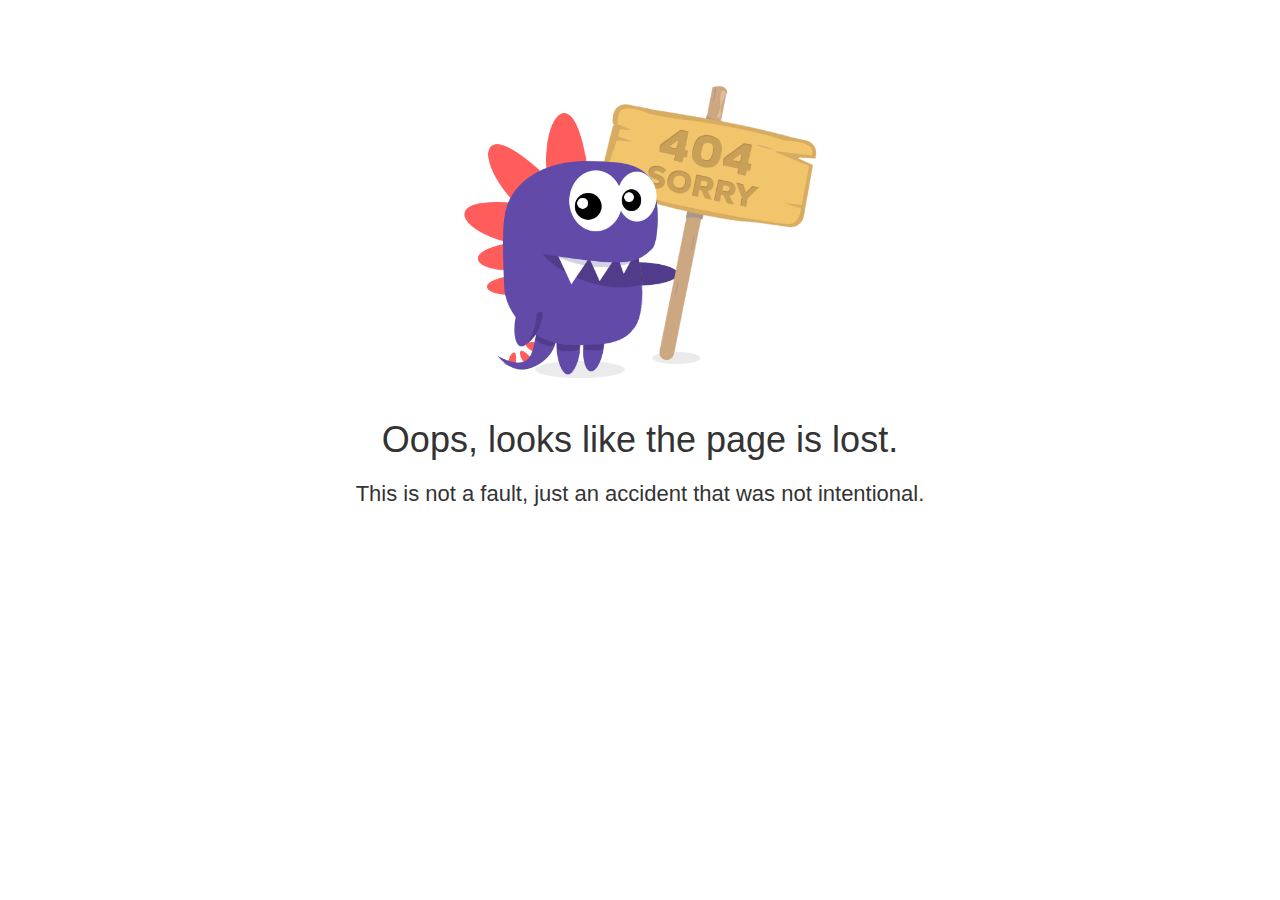
<file: pacco/bg__header--mob.html>
<!DOCTYPE html><html lang="en-us" prefix="content: http://purl.org/rss/1.0/modules/content/ dc: http://purl.org/dc/terms/ foaf: http://xmlns.com/foaf/0.1/ og: http://ogp.me/ns# rdfs: http://www.w3.org/2000/01/rdf-schema# sioc: http://rdfs.org/sioc/ns# sioct: http://rdfs.org/sioc/types# skos: http://www.w3.org/2004/02/skos/core# xsd: http://www.w3.org/2001/XMLSchema#"><head>
    <meta http-equiv="Content-Type" content="text/html; charset=UTF-8">
    <style type="text/css">
        @charset "UTF-8";
        [ng\:cloak],
        [ng-cloak],
        [data-ng-cloak],
        [x-ng-cloak],
        .ng-cloak,
        .x-ng-cloak,
        .ng-hide:not(.ng-hide-animate) {
            display: none !important;
        }

        ng\:form {
            display: block;
        }

        .ng-animate-shim {
            visibility: hidden;
        }

        .ng-anchor {
            position: absolute;
        }
    </style>
    <meta http-equiv="X-UA-Compatible" content="IE=edge">
    <meta name="viewport" content="width=device-width, initial-scale=1">
    <title>Oops, something lost</title>
    <meta name="description" content="Oops, looks like the page is lost. Start your website on the cheap.">
    <link media="all" rel="stylesheet" href="css/style_1.css">
    <link rel="stylesheet" href="css/bootstrap.min_1.css">
    <link href="https://fonts.googleapis.com/css?family=Open+Sans:300,300i,400,400i,600,600i,700,700i,800,800i" rel="stylesheet">

    <script>
        (function(i,s,o,g,r,a,m){i['GoogleAnalyticsObject']=r;i[r]=i[r]||function(){
                (i[r].q=i[r].q||[]).push(arguments)},i[r].l=1*new Date();a=s.createElement(o),
            m=s.getElementsByTagName(o)[0];a.async=1;a.src=g;m.parentNode.insertBefore(a,m)
        })(window,document,'script','https://www.google-analytics.com/analytics.js','ga');

        ga('create', 'UA-26575989-46', 'auto');
        ga('send', 'pageview');

    </script>
</head>

<body>

    <div class="error" id="error">
            <div class="container">
                <div class="content centered"><img style="width:500px;" src="images/something-lost.png">
                    <h1>Oops, looks like the page is lost.</h1>
                    <p style="font-size:22px;" class="sub-header text-block-narrow">This is not a fault, just an accident that was not intentional.</p>
                </div>
        </div>



</div></body></html>
</file>
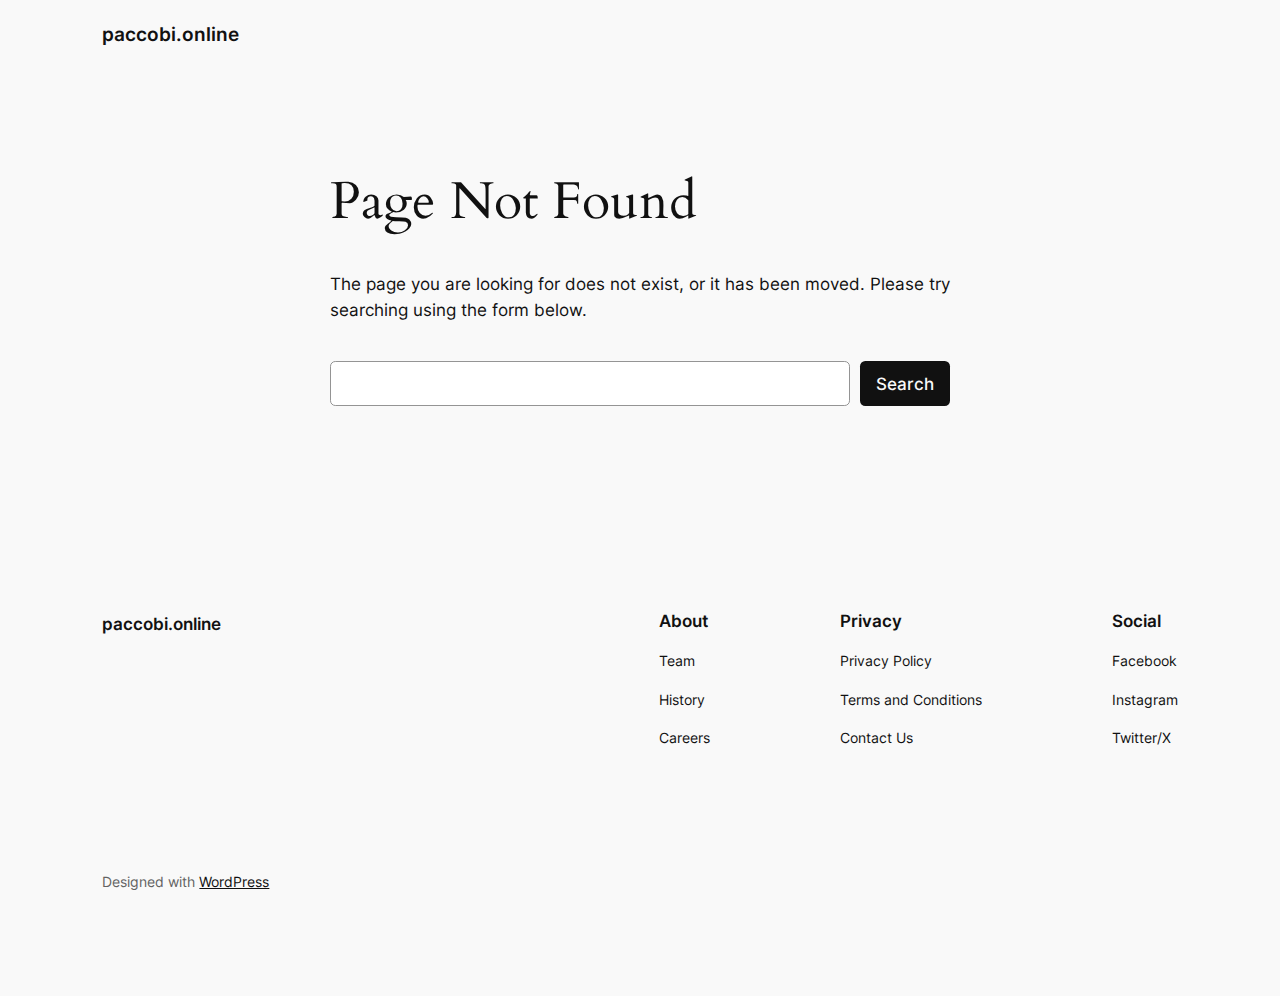
<file: pacco/bootstrap.bundle.min.html>
<!DOCTYPE html><html lang="en-US"><head>
	<meta charset="UTF-8">
	<meta name="viewport" content="width=device-width, initial-scale=1">
<meta name="robots" content="max-image-preview:large">
<title>Page not found – paccobi.online</title>
<link rel="alternate" type="application/rss+xml" title="paccobi.online » Feed" href="https://paccobi.online/feed/">
<link rel="alternate" type="application/rss+xml" title="paccobi.online » Comments Feed" href="https://paccobi.online/comments/feed/">
<script>
window._wpemojiSettings = {"baseUrl":"https:\/\/s.w.org\/images\/core\/emoji\/15.0.3\/72x72\/","ext":".png","svgUrl":"https:\/\/s.w.org\/images\/core\/emoji\/15.0.3\/svg\/","svgExt":".svg","source":{"concatemoji":"https:\/\/paccobi.online\/wp-includes\/js\/wp-emoji-release.min.js?ver=6.5.5"}};
/*! This file is auto-generated */
!function(i,n){var o,s,e;function c(e){try{var t={supportTests:e,timestamp:(new Date).valueOf()};sessionStorage.setItem(o,JSON.stringify(t))}catch(e){}}function p(e,t,n){e.clearRect(0,0,e.canvas.width,e.canvas.height),e.fillText(t,0,0);var t=new Uint32Array(e.getImageData(0,0,e.canvas.width,e.canvas.height).data),r=(e.clearRect(0,0,e.canvas.width,e.canvas.height),e.fillText(n,0,0),new Uint32Array(e.getImageData(0,0,e.canvas.width,e.canvas.height).data));return t.every(function(e,t){return e===r[t]})}function u(e,t,n){switch(t){case"flag":return n(e,"\ud83c\udff3\ufe0f\u200d\u26a7\ufe0f","\ud83c\udff3\ufe0f\u200b\u26a7\ufe0f")?!1:!n(e,"\ud83c\uddfa\ud83c\uddf3","\ud83c\uddfa\u200b\ud83c\uddf3")&&!n(e,"\ud83c\udff4\udb40\udc67\udb40\udc62\udb40\udc65\udb40\udc6e\udb40\udc67\udb40\udc7f","\ud83c\udff4\u200b\udb40\udc67\u200b\udb40\udc62\u200b\udb40\udc65\u200b\udb40\udc6e\u200b\udb40\udc67\u200b\udb40\udc7f");case"emoji":return!n(e,"\ud83d\udc26\u200d\u2b1b","\ud83d\udc26\u200b\u2b1b")}return!1}function f(e,t,n){var r="undefined"!=typeof WorkerGlobalScope&&self instanceof WorkerGlobalScope?new OffscreenCanvas(300,150):i.createElement("canvas"),a=r.getContext("2d",{willReadFrequently:!0}),o=(a.textBaseline="top",a.font="600 32px Arial",{});return e.forEach(function(e){o[e]=t(a,e,n)}),o}function t(e){var t=i.createElement("script");t.src=e,t.defer=!0,i.head.appendChild(t)}"undefined"!=typeof Promise&&(o="wpEmojiSettingsSupports",s=["flag","emoji"],n.supports={everything:!0,everythingExceptFlag:!0},e=new Promise(function(e){i.addEventListener("DOMContentLoaded",e,{once:!0})}),new Promise(function(t){var n=function(){try{var e=JSON.parse(sessionStorage.getItem(o));if("object"==typeof e&&"number"==typeof e.timestamp&&(new Date).valueOf()<e.timestamp+604800&&"object"==typeof e.supportTests)return e.supportTests}catch(e){}return null}();if(!n){if("undefined"!=typeof Worker&&"undefined"!=typeof OffscreenCanvas&&"undefined"!=typeof URL&&URL.createObjectURL&&"undefined"!=typeof Blob)try{var e="postMessage("+f.toString()+"("+[JSON.stringify(s),u.toString(),p.toString()].join(",")+"));",r=new Blob([e],{type:"text/javascript"}),a=new Worker(URL.createObjectURL(r),{name:"wpTestEmojiSupports"});return void(a.onmessage=function(e){c(n=e.data),a.terminate(),t(n)})}catch(e){}c(n=f(s,u,p))}t(n)}).then(function(e){for(var t in e)n.supports[t]=e[t],n.supports.everything=n.supports.everything&&n.supports[t],"flag"!==t&&(n.supports.everythingExceptFlag=n.supports.everythingExceptFlag&&n.supports[t]);n.supports.everythingExceptFlag=n.supports.everythingExceptFlag&&!n.supports.flag,n.DOMReady=!1,n.readyCallback=function(){n.DOMReady=!0}}).then(function(){return e}).then(function(){var e;n.supports.everything||(n.readyCallback(),(e=n.source||{}).concatemoji?t(e.concatemoji):e.wpemoji&&e.twemoji&&(t(e.twemoji),t(e.wpemoji)))}))}((window,document),window._wpemojiSettings);
</script>
<style id="wp-block-site-logo-inline-css">
.wp-block-site-logo{box-sizing:border-box;line-height:0}.wp-block-site-logo a{display:inline-block;line-height:0}.wp-block-site-logo.is-default-size img{height:auto;width:120px}.wp-block-site-logo img{height:auto;max-width:100%}.wp-block-site-logo a,.wp-block-site-logo img{border-radius:inherit}.wp-block-site-logo.aligncenter{margin-left:auto;margin-right:auto;text-align:center}.wp-block-site-logo.is-style-rounded{border-radius:9999px}
</style>
<style id="wp-block-site-title-inline-css">
.wp-block-site-title a{color:inherit}
</style>
<style id="wp-block-group-inline-css">
.wp-block-group{box-sizing:border-box}
</style>
<style id="wp-block-page-list-inline-css">
.wp-block-navigation .wp-block-page-list{align-items:var(--navigation-layout-align,initial);background-color:inherit;display:flex;flex-direction:var(--navigation-layout-direction,initial);flex-wrap:var(--navigation-layout-wrap,wrap);justify-content:var(--navigation-layout-justify,initial)}.wp-block-navigation .wp-block-navigation-item{background-color:inherit}
</style>
<link rel="stylesheet" id="wp-block-navigation-css" href="css/style.min.css" media="all">
<style id="wp-block-heading-inline-css">
h1.has-background,h2.has-background,h3.has-background,h4.has-background,h5.has-background,h6.has-background{padding:1.25em 2.375em}h1.has-text-align-left[style*=writing-mode]:where([style*=vertical-lr]),h1.has-text-align-right[style*=writing-mode]:where([style*=vertical-rl]),h2.has-text-align-left[style*=writing-mode]:where([style*=vertical-lr]),h2.has-text-align-right[style*=writing-mode]:where([style*=vertical-rl]),h3.has-text-align-left[style*=writing-mode]:where([style*=vertical-lr]),h3.has-text-align-right[style*=writing-mode]:where([style*=vertical-rl]),h4.has-text-align-left[style*=writing-mode]:where([style*=vertical-lr]),h4.has-text-align-right[style*=writing-mode]:where([style*=vertical-rl]),h5.has-text-align-left[style*=writing-mode]:where([style*=vertical-lr]),h5.has-text-align-right[style*=writing-mode]:where([style*=vertical-rl]),h6.has-text-align-left[style*=writing-mode]:where([style*=vertical-lr]),h6.has-text-align-right[style*=writing-mode]:where([style*=vertical-rl]){rotate:180deg}

				.is-style-asterisk:before {
					content: '';
					width: 1.5rem;
					height: 3rem;
					background: var(--wp--preset--color--contrast-2, currentColor);
					clip-path: path('M11.93.684v8.039l5.633-5.633 1.216 1.23-5.66 5.66h8.04v1.737H13.2l5.701 5.701-1.23 1.23-5.742-5.742V21h-1.737v-8.094l-5.77 5.77-1.23-1.217 5.743-5.742H.842V9.98h8.162l-5.701-5.7 1.23-1.231 5.66 5.66V.684h1.737Z');
					display: block;
				}

				/* Hide the asterisk if the heading has no content, to avoid using empty headings to display the asterisk only, which is an A11Y issue */
				.is-style-asterisk:empty:before {
					content: none;
				}

				.is-style-asterisk:-moz-only-whitespace:before {
					content: none;
				}

				.is-style-asterisk.has-text-align-center:before {
					margin: 0 auto;
				}

				.is-style-asterisk.has-text-align-right:before {
					margin-left: auto;
				}

				.rtl .is-style-asterisk.has-text-align-left:before {
					margin-right: auto;
				}
</style>
<style id="wp-block-paragraph-inline-css">
.is-small-text{font-size:.875em}.is-regular-text{font-size:1em}.is-large-text{font-size:2.25em}.is-larger-text{font-size:3em}.has-drop-cap:not(:focus):first-letter{float:left;font-size:8.4em;font-style:normal;font-weight:100;line-height:.68;margin:.05em .1em 0 0;text-transform:uppercase}body.rtl .has-drop-cap:not(:focus):first-letter{float:none;margin-left:.1em}p.has-drop-cap.has-background{overflow:hidden}p.has-background{padding:1.25em 2.375em}:where(p.has-text-color:not(.has-link-color)) a{color:inherit}p.has-text-align-left[style*="writing-mode:vertical-lr"],p.has-text-align-right[style*="writing-mode:vertical-rl"]{rotate:180deg}
</style>
<style id="wp-block-search-inline-css">
.wp-block-search__button{margin-left:10px;word-break:normal}.wp-block-search__button.has-icon{line-height:0}.wp-block-search__button svg{height:1.25em;min-height:24px;min-width:24px;width:1.25em;fill:currentColor;vertical-align:text-bottom}:where(.wp-block-search__button){border:1px solid #ccc;padding:6px 10px}.wp-block-search__inside-wrapper{display:flex;flex:auto;flex-wrap:nowrap;max-width:100%}.wp-block-search__label{width:100%}.wp-block-search__input{-webkit-appearance:initial;appearance:none;border:1px solid #949494;flex-grow:1;margin-left:0;margin-right:0;min-width:3rem;padding:8px;text-decoration:unset!important}.wp-block-search.wp-block-search__button-only .wp-block-search__button{flex-shrink:0;margin-left:0;max-width:100%}.wp-block-search.wp-block-search__button-only .wp-block-search__button[aria-expanded=true]{max-width:calc(100% - 100px)}.wp-block-search.wp-block-search__button-only .wp-block-search__inside-wrapper{min-width:0!important;transition-property:width}.wp-block-search.wp-block-search__button-only .wp-block-search__input{flex-basis:100%;transition-duration:.3s}.wp-block-search.wp-block-search__button-only.wp-block-search__searchfield-hidden,.wp-block-search.wp-block-search__button-only.wp-block-search__searchfield-hidden .wp-block-search__inside-wrapper{overflow:hidden}.wp-block-search.wp-block-search__button-only.wp-block-search__searchfield-hidden .wp-block-search__input{border-left-width:0!important;border-right-width:0!important;flex-basis:0;flex-grow:0;margin:0;min-width:0!important;padding-left:0!important;padding-right:0!important;width:0!important}:where(.wp-block-search__button-inside .wp-block-search__inside-wrapper){border:1px solid #949494;box-sizing:border-box;padding:4px}:where(.wp-block-search__button-inside .wp-block-search__inside-wrapper) .wp-block-search__input{border:none;border-radius:0;padding:0 4px}:where(.wp-block-search__button-inside .wp-block-search__inside-wrapper) .wp-block-search__input:focus{outline:none}:where(.wp-block-search__button-inside .wp-block-search__inside-wrapper) :where(.wp-block-search__button){padding:4px 8px}.wp-block-search.aligncenter .wp-block-search__inside-wrapper{margin:auto}.wp-block[data-align=right] .wp-block-search.wp-block-search__button-only .wp-block-search__inside-wrapper{float:right}
</style>
<style id="wp-block-navigation-link-inline-css">
.wp-block-navigation .wp-block-navigation-item__label{overflow-wrap:break-word}.wp-block-navigation .wp-block-navigation-item__description{display:none}.link-ui-tools{border-top:1px solid #f0f0f0;padding:8px}.link-ui-block-inserter{padding-top:8px}.link-ui-block-inserter__back{margin-left:8px;text-transform:uppercase}.components-popover-pointer-events-trap{background-color:initial;cursor:pointer;inset:0;position:fixed;z-index:1000000}

				.is-style-arrow-link .wp-block-navigation-item__label:after {
					content: "\2197";
					padding-inline-start: 0.25rem;
					vertical-align: middle;
					text-decoration: none;
					display: inline-block;
				}
</style>
<style id="wp-block-columns-inline-css">
.wp-block-columns{align-items:normal!important;box-sizing:border-box;display:flex;flex-wrap:wrap!important}@media (min-width:782px){.wp-block-columns{flex-wrap:nowrap!important}}.wp-block-columns.are-vertically-aligned-top{align-items:flex-start}.wp-block-columns.are-vertically-aligned-center{align-items:center}.wp-block-columns.are-vertically-aligned-bottom{align-items:flex-end}@media (max-width:781px){.wp-block-columns:not(.is-not-stacked-on-mobile)>.wp-block-column{flex-basis:100%!important}}@media (min-width:782px){.wp-block-columns:not(.is-not-stacked-on-mobile)>.wp-block-column{flex-basis:0;flex-grow:1}.wp-block-columns:not(.is-not-stacked-on-mobile)>.wp-block-column[style*=flex-basis]{flex-grow:0}}.wp-block-columns.is-not-stacked-on-mobile{flex-wrap:nowrap!important}.wp-block-columns.is-not-stacked-on-mobile>.wp-block-column{flex-basis:0;flex-grow:1}.wp-block-columns.is-not-stacked-on-mobile>.wp-block-column[style*=flex-basis]{flex-grow:0}:where(.wp-block-columns){margin-bottom:1.75em}:where(.wp-block-columns.has-background){padding:1.25em 2.375em}.wp-block-column{flex-grow:1;min-width:0;overflow-wrap:break-word;word-break:break-word}.wp-block-column.is-vertically-aligned-top{align-self:flex-start}.wp-block-column.is-vertically-aligned-center{align-self:center}.wp-block-column.is-vertically-aligned-bottom{align-self:flex-end}.wp-block-column.is-vertically-aligned-stretch{align-self:stretch}.wp-block-column.is-vertically-aligned-bottom,.wp-block-column.is-vertically-aligned-center,.wp-block-column.is-vertically-aligned-top{width:100%}
</style>
<style id="wp-emoji-styles-inline-css">

	img.wp-smiley, img.emoji {
		display: inline !important;
		border: none !important;
		box-shadow: none !important;
		height: 1em !important;
		width: 1em !important;
		margin: 0 0.07em !important;
		vertical-align: -0.1em !important;
		background: none !important;
		padding: 0 !important;
	}
</style>
<style id="wp-block-library-inline-css">
:root{--wp-admin-theme-color:#007cba;--wp-admin-theme-color--rgb:0,124,186;--wp-admin-theme-color-darker-10:#006ba1;--wp-admin-theme-color-darker-10--rgb:0,107,161;--wp-admin-theme-color-darker-20:#005a87;--wp-admin-theme-color-darker-20--rgb:0,90,135;--wp-admin-border-width-focus:2px;--wp-block-synced-color:#7a00df;--wp-block-synced-color--rgb:122,0,223;--wp-bound-block-color:#9747ff}@media (min-resolution:192dpi){:root{--wp-admin-border-width-focus:1.5px}}.wp-element-button{cursor:pointer}:root{--wp--preset--font-size--normal:16px;--wp--preset--font-size--huge:42px}:root .has-very-light-gray-background-color{background-color:#eee}:root .has-very-dark-gray-background-color{background-color:#313131}:root .has-very-light-gray-color{color:#eee}:root .has-very-dark-gray-color{color:#313131}:root .has-vivid-green-cyan-to-vivid-cyan-blue-gradient-background{background:linear-gradient(135deg,#00d084,#0693e3)}:root .has-purple-crush-gradient-background{background:linear-gradient(135deg,#34e2e4,#4721fb 50%,#ab1dfe)}:root .has-hazy-dawn-gradient-background{background:linear-gradient(135deg,#faaca8,#dad0ec)}:root .has-subdued-olive-gradient-background{background:linear-gradient(135deg,#fafae1,#67a671)}:root .has-atomic-cream-gradient-background{background:linear-gradient(135deg,#fdd79a,#004a59)}:root .has-nightshade-gradient-background{background:linear-gradient(135deg,#330968,#31cdcf)}:root .has-midnight-gradient-background{background:linear-gradient(135deg,#020381,#2874fc)}.has-regular-font-size{font-size:1em}.has-larger-font-size{font-size:2.625em}.has-normal-font-size{font-size:var(--wp--preset--font-size--normal)}.has-huge-font-size{font-size:var(--wp--preset--font-size--huge)}.has-text-align-center{text-align:center}.has-text-align-left{text-align:left}.has-text-align-right{text-align:right}#end-resizable-editor-section{display:none}.aligncenter{clear:both}.items-justified-left{justify-content:flex-start}.items-justified-center{justify-content:center}.items-justified-right{justify-content:flex-end}.items-justified-space-between{justify-content:space-between}.screen-reader-text{border:0;clip:rect(1px,1px,1px,1px);-webkit-clip-path:inset(50%);clip-path:inset(50%);height:1px;margin:-1px;overflow:hidden;padding:0;position:absolute;width:1px;word-wrap:normal!important}.screen-reader-text:focus{background-color:#ddd;clip:auto!important;-webkit-clip-path:none;clip-path:none;color:#444;display:block;font-size:1em;height:auto;left:5px;line-height:normal;padding:15px 23px 14px;text-decoration:none;top:5px;width:auto;z-index:100000}html :where(.has-border-color){border-style:solid}html :where([style*=border-top-color]){border-top-style:solid}html :where([style*=border-right-color]){border-right-style:solid}html :where([style*=border-bottom-color]){border-bottom-style:solid}html :where([style*=border-left-color]){border-left-style:solid}html :where([style*=border-width]){border-style:solid}html :where([style*=border-top-width]){border-top-style:solid}html :where([style*=border-right-width]){border-right-style:solid}html :where([style*=border-bottom-width]){border-bottom-style:solid}html :where([style*=border-left-width]){border-left-style:solid}html :where(img[class*=wp-image-]){height:auto;max-width:100%}:where(figure){margin:0 0 1em}html :where(.is-position-sticky){--wp-admin--admin-bar--position-offset:var(--wp-admin--admin-bar--height,0px)}@media screen and (max-width:600px){html :where(.is-position-sticky){--wp-admin--admin-bar--position-offset:0px}}
</style>
<style id="global-styles-inline-css">
body{--wp--preset--color--black: #000000;--wp--preset--color--cyan-bluish-gray: #abb8c3;--wp--preset--color--white: #ffffff;--wp--preset--color--pale-pink: #f78da7;--wp--preset--color--vivid-red: #cf2e2e;--wp--preset--color--luminous-vivid-orange: #ff6900;--wp--preset--color--luminous-vivid-amber: #fcb900;--wp--preset--color--light-green-cyan: #7bdcb5;--wp--preset--color--vivid-green-cyan: #00d084;--wp--preset--color--pale-cyan-blue: #8ed1fc;--wp--preset--color--vivid-cyan-blue: #0693e3;--wp--preset--color--vivid-purple: #9b51e0;--wp--preset--color--base: #f9f9f9;--wp--preset--color--base-2: #ffffff;--wp--preset--color--contrast: #111111;--wp--preset--color--contrast-2: #636363;--wp--preset--color--contrast-3: #A4A4A4;--wp--preset--color--accent: #cfcabe;--wp--preset--color--accent-2: #c2a990;--wp--preset--color--accent-3: #d8613c;--wp--preset--color--accent-4: #b1c5a4;--wp--preset--color--accent-5: #b5bdbc;--wp--preset--gradient--vivid-cyan-blue-to-vivid-purple: linear-gradient(135deg,rgba(6,147,227,1) 0%,rgb(155,81,224) 100%);--wp--preset--gradient--light-green-cyan-to-vivid-green-cyan: linear-gradient(135deg,rgb(122,220,180) 0%,rgb(0,208,130) 100%);--wp--preset--gradient--luminous-vivid-amber-to-luminous-vivid-orange: linear-gradient(135deg,rgba(252,185,0,1) 0%,rgba(255,105,0,1) 100%);--wp--preset--gradient--luminous-vivid-orange-to-vivid-red: linear-gradient(135deg,rgba(255,105,0,1) 0%,rgb(207,46,46) 100%);--wp--preset--gradient--very-light-gray-to-cyan-bluish-gray: linear-gradient(135deg,rgb(238,238,238) 0%,rgb(169,184,195) 100%);--wp--preset--gradient--cool-to-warm-spectrum: linear-gradient(135deg,rgb(74,234,220) 0%,rgb(151,120,209) 20%,rgb(207,42,186) 40%,rgb(238,44,130) 60%,rgb(251,105,98) 80%,rgb(254,248,76) 100%);--wp--preset--gradient--blush-light-purple: linear-gradient(135deg,rgb(255,206,236) 0%,rgb(152,150,240) 100%);--wp--preset--gradient--blush-bordeaux: linear-gradient(135deg,rgb(254,205,165) 0%,rgb(254,45,45) 50%,rgb(107,0,62) 100%);--wp--preset--gradient--luminous-dusk: linear-gradient(135deg,rgb(255,203,112) 0%,rgb(199,81,192) 50%,rgb(65,88,208) 100%);--wp--preset--gradient--pale-ocean: linear-gradient(135deg,rgb(255,245,203) 0%,rgb(182,227,212) 50%,rgb(51,167,181) 100%);--wp--preset--gradient--electric-grass: linear-gradient(135deg,rgb(202,248,128) 0%,rgb(113,206,126) 100%);--wp--preset--gradient--midnight: linear-gradient(135deg,rgb(2,3,129) 0%,rgb(40,116,252) 100%);--wp--preset--gradient--gradient-1: linear-gradient(to bottom, #cfcabe 0%, #F9F9F9 100%);--wp--preset--gradient--gradient-2: linear-gradient(to bottom, #C2A990 0%, #F9F9F9 100%);--wp--preset--gradient--gradient-3: linear-gradient(to bottom, #D8613C 0%, #F9F9F9 100%);--wp--preset--gradient--gradient-4: linear-gradient(to bottom, #B1C5A4 0%, #F9F9F9 100%);--wp--preset--gradient--gradient-5: linear-gradient(to bottom, #B5BDBC 0%, #F9F9F9 100%);--wp--preset--gradient--gradient-6: linear-gradient(to bottom, #A4A4A4 0%, #F9F9F9 100%);--wp--preset--gradient--gradient-7: linear-gradient(to bottom, #cfcabe 50%, #F9F9F9 50%);--wp--preset--gradient--gradient-8: linear-gradient(to bottom, #C2A990 50%, #F9F9F9 50%);--wp--preset--gradient--gradient-9: linear-gradient(to bottom, #D8613C 50%, #F9F9F9 50%);--wp--preset--gradient--gradient-10: linear-gradient(to bottom, #B1C5A4 50%, #F9F9F9 50%);--wp--preset--gradient--gradient-11: linear-gradient(to bottom, #B5BDBC 50%, #F9F9F9 50%);--wp--preset--gradient--gradient-12: linear-gradient(to bottom, #A4A4A4 50%, #F9F9F9 50%);--wp--preset--font-size--small: 0.9rem;--wp--preset--font-size--medium: 1.05rem;--wp--preset--font-size--large: clamp(1.39rem, 1.39rem + ((1vw - 0.2rem) * 0.767), 1.85rem);--wp--preset--font-size--x-large: clamp(1.85rem, 1.85rem + ((1vw - 0.2rem) * 1.083), 2.5rem);--wp--preset--font-size--xx-large: clamp(2.5rem, 2.5rem + ((1vw - 0.2rem) * 1.283), 3.27rem);--wp--preset--font-family--body: "Inter", sans-serif;--wp--preset--font-family--heading: Cardo;--wp--preset--font-family--system-sans-serif: -apple-system, BlinkMacSystemFont, avenir next, avenir, segoe ui, helvetica neue, helvetica, Cantarell, Ubuntu, roboto, noto, arial, sans-serif;--wp--preset--font-family--system-serif: Iowan Old Style, Apple Garamond, Baskerville, Times New Roman, Droid Serif, Times, Source Serif Pro, serif, Apple Color Emoji, Segoe UI Emoji, Segoe UI Symbol;--wp--preset--spacing--10: 1rem;--wp--preset--spacing--20: min(1.5rem, 2vw);--wp--preset--spacing--30: min(2.5rem, 3vw);--wp--preset--spacing--40: min(4rem, 5vw);--wp--preset--spacing--50: min(6.5rem, 8vw);--wp--preset--spacing--60: min(10.5rem, 13vw);--wp--preset--shadow--natural: 6px 6px 9px rgba(0, 0, 0, 0.2);--wp--preset--shadow--deep: 12px 12px 50px rgba(0, 0, 0, 0.4);--wp--preset--shadow--sharp: 6px 6px 0px rgba(0, 0, 0, 0.2);--wp--preset--shadow--outlined: 6px 6px 0px -3px rgba(255, 255, 255, 1), 6px 6px rgba(0, 0, 0, 1);--wp--preset--shadow--crisp: 6px 6px 0px rgba(0, 0, 0, 1);}body { margin: 0;--wp--style--global--content-size: 620px;--wp--style--global--wide-size: 1280px; }.wp-site-blocks { padding-top: var(--wp--style--root--padding-top); padding-bottom: var(--wp--style--root--padding-bottom); }.has-global-padding { padding-right: var(--wp--style--root--padding-right); padding-left: var(--wp--style--root--padding-left); }.has-global-padding :where(.has-global-padding:not(.wp-block-block)) { padding-right: 0; padding-left: 0; }.has-global-padding > .alignfull { margin-right: calc(var(--wp--style--root--padding-right) * -1); margin-left: calc(var(--wp--style--root--padding-left) * -1); }.has-global-padding :where(.has-global-padding:not(.wp-block-block)) > .alignfull { margin-right: 0; margin-left: 0; }.has-global-padding > .alignfull:where(:not(.has-global-padding):not(.is-layout-flex):not(.is-layout-grid)) > :where([class*="wp-block-"]:not(.alignfull):not([class*="__"]),p,h1,h2,h3,h4,h5,h6,ul,ol) { padding-right: var(--wp--style--root--padding-right); padding-left: var(--wp--style--root--padding-left); }.has-global-padding :where(.has-global-padding) > .alignfull:where(:not(.has-global-padding)) > :where([class*="wp-block-"]:not(.alignfull):not([class*="__"]),p,h1,h2,h3,h4,h5,h6,ul,ol) { padding-right: 0; padding-left: 0; }.wp-site-blocks > .alignleft { float: left; margin-right: 2em; }.wp-site-blocks > .alignright { float: right; margin-left: 2em; }.wp-site-blocks > .aligncenter { justify-content: center; margin-left: auto; margin-right: auto; }:where(.wp-site-blocks) > * { margin-block-start: 1.2rem; margin-block-end: 0; }:where(.wp-site-blocks) > :first-child:first-child { margin-block-start: 0; }:where(.wp-site-blocks) > :last-child:last-child { margin-block-end: 0; }body { --wp--style--block-gap: 1.2rem; }:where(body .is-layout-flow)  > :first-child:first-child{margin-block-start: 0;}:where(body .is-layout-flow)  > :last-child:last-child{margin-block-end: 0;}:where(body .is-layout-flow)  > *{margin-block-start: 1.2rem;margin-block-end: 0;}:where(body .is-layout-constrained)  > :first-child:first-child{margin-block-start: 0;}:where(body .is-layout-constrained)  > :last-child:last-child{margin-block-end: 0;}:where(body .is-layout-constrained)  > *{margin-block-start: 1.2rem;margin-block-end: 0;}:where(body .is-layout-flex) {gap: 1.2rem;}:where(body .is-layout-grid) {gap: 1.2rem;}body .is-layout-flow > .alignleft{float: left;margin-inline-start: 0;margin-inline-end: 2em;}body .is-layout-flow > .alignright{float: right;margin-inline-start: 2em;margin-inline-end: 0;}body .is-layout-flow > .aligncenter{margin-left: auto !important;margin-right: auto !important;}body .is-layout-constrained > .alignleft{float: left;margin-inline-start: 0;margin-inline-end: 2em;}body .is-layout-constrained > .alignright{float: right;margin-inline-start: 2em;margin-inline-end: 0;}body .is-layout-constrained > .aligncenter{margin-left: auto !important;margin-right: auto !important;}body .is-layout-constrained > :where(:not(.alignleft):not(.alignright):not(.alignfull)){max-width: var(--wp--style--global--content-size);margin-left: auto !important;margin-right: auto !important;}body .is-layout-constrained > .alignwide{max-width: var(--wp--style--global--wide-size);}body .is-layout-flex{display: flex;}body .is-layout-flex{flex-wrap: wrap;align-items: center;}body .is-layout-flex > *{margin: 0;}body .is-layout-grid{display: grid;}body .is-layout-grid > *{margin: 0;}body{background-color: var(--wp--preset--color--base);color: var(--wp--preset--color--contrast);font-family: var(--wp--preset--font-family--body);font-size: var(--wp--preset--font-size--medium);font-style: normal;font-weight: 400;line-height: 1.55;--wp--style--root--padding-top: 0px;--wp--style--root--padding-right: var(--wp--preset--spacing--50);--wp--style--root--padding-bottom: 0px;--wp--style--root--padding-left: var(--wp--preset--spacing--50);}a:where(:not(.wp-element-button)){color: var(--wp--preset--color--contrast);text-decoration: underline;}a:where(:not(.wp-element-button)):hover{text-decoration: none;}h1, h2, h3, h4, h5, h6{color: var(--wp--preset--color--contrast);font-family: var(--wp--preset--font-family--heading);font-weight: 400;line-height: 1.2;}h1{font-size: var(--wp--preset--font-size--xx-large);line-height: 1.15;}h2{font-size: var(--wp--preset--font-size--x-large);}h3{font-size: var(--wp--preset--font-size--large);}h4{font-size: clamp(1.1rem, 1.1rem + ((1vw - 0.2rem) * 0.767), 1.5rem);}h5{font-size: var(--wp--preset--font-size--medium);}h6{font-size: var(--wp--preset--font-size--small);}.wp-element-button, .wp-block-button__link{background-color: var(--wp--preset--color--contrast);border-radius: .33rem;border-color: var(--wp--preset--color--contrast);border-width: 0;color: var(--wp--preset--color--base);font-family: inherit;font-size: var(--wp--preset--font-size--small);font-style: normal;font-weight: 500;line-height: inherit;padding-top: 0.6rem;padding-right: 1rem;padding-bottom: 0.6rem;padding-left: 1rem;text-decoration: none;}.wp-element-button:hover, .wp-block-button__link:hover{background-color: var(--wp--preset--color--contrast-2);border-color: var(--wp--preset--color--contrast-2);color: var(--wp--preset--color--base);}.wp-element-button:focus, .wp-block-button__link:focus{background-color: var(--wp--preset--color--contrast-2);border-color: var(--wp--preset--color--contrast-2);color: var(--wp--preset--color--base);outline-color: var(--wp--preset--color--contrast);outline-offset: 2px;}.wp-element-button:active, .wp-block-button__link:active{background-color: var(--wp--preset--color--contrast);color: var(--wp--preset--color--base);}.wp-element-caption, .wp-block-audio figcaption, .wp-block-embed figcaption, .wp-block-gallery figcaption, .wp-block-image figcaption, .wp-block-table figcaption, .wp-block-video figcaption{color: var(--wp--preset--color--contrast-2);font-family: var(--wp--preset--font-family--body);font-size: 0.8rem;}.has-black-color{color: var(--wp--preset--color--black) !important;}.has-cyan-bluish-gray-color{color: var(--wp--preset--color--cyan-bluish-gray) !important;}.has-white-color{color: var(--wp--preset--color--white) !important;}.has-pale-pink-color{color: var(--wp--preset--color--pale-pink) !important;}.has-vivid-red-color{color: var(--wp--preset--color--vivid-red) !important;}.has-luminous-vivid-orange-color{color: var(--wp--preset--color--luminous-vivid-orange) !important;}.has-luminous-vivid-amber-color{color: var(--wp--preset--color--luminous-vivid-amber) !important;}.has-light-green-cyan-color{color: var(--wp--preset--color--light-green-cyan) !important;}.has-vivid-green-cyan-color{color: var(--wp--preset--color--vivid-green-cyan) !important;}.has-pale-cyan-blue-color{color: var(--wp--preset--color--pale-cyan-blue) !important;}.has-vivid-cyan-blue-color{color: var(--wp--preset--color--vivid-cyan-blue) !important;}.has-vivid-purple-color{color: var(--wp--preset--color--vivid-purple) !important;}.has-base-color{color: var(--wp--preset--color--base) !important;}.has-base-2-color{color: var(--wp--preset--color--base-2) !important;}.has-contrast-color{color: var(--wp--preset--color--contrast) !important;}.has-contrast-2-color{color: var(--wp--preset--color--contrast-2) !important;}.has-contrast-3-color{color: var(--wp--preset--color--contrast-3) !important;}.has-accent-color{color: var(--wp--preset--color--accent) !important;}.has-accent-2-color{color: var(--wp--preset--color--accent-2) !important;}.has-accent-3-color{color: var(--wp--preset--color--accent-3) !important;}.has-accent-4-color{color: var(--wp--preset--color--accent-4) !important;}.has-accent-5-color{color: var(--wp--preset--color--accent-5) !important;}.has-black-background-color{background-color: var(--wp--preset--color--black) !important;}.has-cyan-bluish-gray-background-color{background-color: var(--wp--preset--color--cyan-bluish-gray) !important;}.has-white-background-color{background-color: var(--wp--preset--color--white) !important;}.has-pale-pink-background-color{background-color: var(--wp--preset--color--pale-pink) !important;}.has-vivid-red-background-color{background-color: var(--wp--preset--color--vivid-red) !important;}.has-luminous-vivid-orange-background-color{background-color: var(--wp--preset--color--luminous-vivid-orange) !important;}.has-luminous-vivid-amber-background-color{background-color: var(--wp--preset--color--luminous-vivid-amber) !important;}.has-light-green-cyan-background-color{background-color: var(--wp--preset--color--light-green-cyan) !important;}.has-vivid-green-cyan-background-color{background-color: var(--wp--preset--color--vivid-green-cyan) !important;}.has-pale-cyan-blue-background-color{background-color: var(--wp--preset--color--pale-cyan-blue) !important;}.has-vivid-cyan-blue-background-color{background-color: var(--wp--preset--color--vivid-cyan-blue) !important;}.has-vivid-purple-background-color{background-color: var(--wp--preset--color--vivid-purple) !important;}.has-base-background-color{background-color: var(--wp--preset--color--base) !important;}.has-base-2-background-color{background-color: var(--wp--preset--color--base-2) !important;}.has-contrast-background-color{background-color: var(--wp--preset--color--contrast) !important;}.has-contrast-2-background-color{background-color: var(--wp--preset--color--contrast-2) !important;}.has-contrast-3-background-color{background-color: var(--wp--preset--color--contrast-3) !important;}.has-accent-background-color{background-color: var(--wp--preset--color--accent) !important;}.has-accent-2-background-color{background-color: var(--wp--preset--color--accent-2) !important;}.has-accent-3-background-color{background-color: var(--wp--preset--color--accent-3) !important;}.has-accent-4-background-color{background-color: var(--wp--preset--color--accent-4) !important;}.has-accent-5-background-color{background-color: var(--wp--preset--color--accent-5) !important;}.has-black-border-color{border-color: var(--wp--preset--color--black) !important;}.has-cyan-bluish-gray-border-color{border-color: var(--wp--preset--color--cyan-bluish-gray) !important;}.has-white-border-color{border-color: var(--wp--preset--color--white) !important;}.has-pale-pink-border-color{border-color: var(--wp--preset--color--pale-pink) !important;}.has-vivid-red-border-color{border-color: var(--wp--preset--color--vivid-red) !important;}.has-luminous-vivid-orange-border-color{border-color: var(--wp--preset--color--luminous-vivid-orange) !important;}.has-luminous-vivid-amber-border-color{border-color: var(--wp--preset--color--luminous-vivid-amber) !important;}.has-light-green-cyan-border-color{border-color: var(--wp--preset--color--light-green-cyan) !important;}.has-vivid-green-cyan-border-color{border-color: var(--wp--preset--color--vivid-green-cyan) !important;}.has-pale-cyan-blue-border-color{border-color: var(--wp--preset--color--pale-cyan-blue) !important;}.has-vivid-cyan-blue-border-color{border-color: var(--wp--preset--color--vivid-cyan-blue) !important;}.has-vivid-purple-border-color{border-color: var(--wp--preset--color--vivid-purple) !important;}.has-base-border-color{border-color: var(--wp--preset--color--base) !important;}.has-base-2-border-color{border-color: var(--wp--preset--color--base-2) !important;}.has-contrast-border-color{border-color: var(--wp--preset--color--contrast) !important;}.has-contrast-2-border-color{border-color: var(--wp--preset--color--contrast-2) !important;}.has-contrast-3-border-color{border-color: var(--wp--preset--color--contrast-3) !important;}.has-accent-border-color{border-color: var(--wp--preset--color--accent) !important;}.has-accent-2-border-color{border-color: var(--wp--preset--color--accent-2) !important;}.has-accent-3-border-color{border-color: var(--wp--preset--color--accent-3) !important;}.has-accent-4-border-color{border-color: var(--wp--preset--color--accent-4) !important;}.has-accent-5-border-color{border-color: var(--wp--preset--color--accent-5) !important;}.has-vivid-cyan-blue-to-vivid-purple-gradient-background{background: var(--wp--preset--gradient--vivid-cyan-blue-to-vivid-purple) !important;}.has-light-green-cyan-to-vivid-green-cyan-gradient-background{background: var(--wp--preset--gradient--light-green-cyan-to-vivid-green-cyan) !important;}.has-luminous-vivid-amber-to-luminous-vivid-orange-gradient-background{background: var(--wp--preset--gradient--luminous-vivid-amber-to-luminous-vivid-orange) !important;}.has-luminous-vivid-orange-to-vivid-red-gradient-background{background: var(--wp--preset--gradient--luminous-vivid-orange-to-vivid-red) !important;}.has-very-light-gray-to-cyan-bluish-gray-gradient-background{background: var(--wp--preset--gradient--very-light-gray-to-cyan-bluish-gray) !important;}.has-cool-to-warm-spectrum-gradient-background{background: var(--wp--preset--gradient--cool-to-warm-spectrum) !important;}.has-blush-light-purple-gradient-background{background: var(--wp--preset--gradient--blush-light-purple) !important;}.has-blush-bordeaux-gradient-background{background: var(--wp--preset--gradient--blush-bordeaux) !important;}.has-luminous-dusk-gradient-background{background: var(--wp--preset--gradient--luminous-dusk) !important;}.has-pale-ocean-gradient-background{background: var(--wp--preset--gradient--pale-ocean) !important;}.has-electric-grass-gradient-background{background: var(--wp--preset--gradient--electric-grass) !important;}.has-midnight-gradient-background{background: var(--wp--preset--gradient--midnight) !important;}.has-gradient-1-gradient-background{background: var(--wp--preset--gradient--gradient-1) !important;}.has-gradient-2-gradient-background{background: var(--wp--preset--gradient--gradient-2) !important;}.has-gradient-3-gradient-background{background: var(--wp--preset--gradient--gradient-3) !important;}.has-gradient-4-gradient-background{background: var(--wp--preset--gradient--gradient-4) !important;}.has-gradient-5-gradient-background{background: var(--wp--preset--gradient--gradient-5) !important;}.has-gradient-6-gradient-background{background: var(--wp--preset--gradient--gradient-6) !important;}.has-gradient-7-gradient-background{background: var(--wp--preset--gradient--gradient-7) !important;}.has-gradient-8-gradient-background{background: var(--wp--preset--gradient--gradient-8) !important;}.has-gradient-9-gradient-background{background: var(--wp--preset--gradient--gradient-9) !important;}.has-gradient-10-gradient-background{background: var(--wp--preset--gradient--gradient-10) !important;}.has-gradient-11-gradient-background{background: var(--wp--preset--gradient--gradient-11) !important;}.has-gradient-12-gradient-background{background: var(--wp--preset--gradient--gradient-12) !important;}.has-small-font-size{font-size: var(--wp--preset--font-size--small) !important;}.has-medium-font-size{font-size: var(--wp--preset--font-size--medium) !important;}.has-large-font-size{font-size: var(--wp--preset--font-size--large) !important;}.has-x-large-font-size{font-size: var(--wp--preset--font-size--x-large) !important;}.has-xx-large-font-size{font-size: var(--wp--preset--font-size--xx-large) !important;}.has-body-font-family{font-family: var(--wp--preset--font-family--body) !important;}.has-heading-font-family{font-family: var(--wp--preset--font-family--heading) !important;}.has-system-sans-serif-font-family{font-family: var(--wp--preset--font-family--system-sans-serif) !important;}.has-system-serif-font-family{font-family: var(--wp--preset--font-family--system-serif) !important;}
.wp-block-navigation{font-weight: 500;}
.wp-block-navigation a:where(:not(.wp-element-button)){color: inherit;text-decoration: none;}
.wp-block-navigation a:where(:not(.wp-element-button)):hover{text-decoration: underline;}
.wp-block-search .wp-block-search__label, .wp-block-search .wp-block-search__input, .wp-block-search .wp-block-search__button{font-size: var(--wp--preset--font-size--small);}
.wp-block-search .wp-element-button,.wp-block-search  .wp-block-button__link{border-radius: .33rem;}
.wp-block-site-tagline{color: var(--wp--preset--color--contrast-2);font-size: var(--wp--preset--font-size--small);}
.wp-block-site-title{font-family: var(--wp--preset--font-family--body);font-size: clamp(0.875rem, 0.875rem + ((1vw - 0.2rem) * 0.542), 1.2rem);font-style: normal;font-weight: 600;}
.wp-block-site-title a:where(:not(.wp-element-button)){text-decoration: none;}
.wp-block-site-title a:where(:not(.wp-element-button)):hover{text-decoration: none;}
:where(.wp-site-blocks *:focus){outline-width:2px;outline-style:solid}.wp-block-calendar.wp-block-calendar table:where(:not(.has-text-color)) th{background-color:var(--wp--preset--color--contrast-2);color:var(--wp--preset--color--base);border-color:var(--wp--preset--color--contrast-2)}.wp-block-calendar table:where(:not(.has-text-color)) td{border-color:var(--wp--preset--color--contrast-2)}.wp-block-categories{}.wp-block-categories{list-style-type:none;}.wp-block-categories li{margin-bottom: 0.5rem;}.wp-block-post-comments-form{}.wp-block-post-comments-form textarea, .wp-block-post-comments-form input{border-radius:.33rem}.wp-block-loginout{}.wp-block-loginout input{border-radius:.33rem;padding:calc(0.667em + 2px);border:1px solid #949494;}.wp-block-post-terms{}.wp-block-post-terms .wp-block-post-terms__prefix{color: var(--wp--preset--color--contrast-2);}.wp-block-query-title{}.wp-block-query-title span{font-style: italic;}.wp-block-quote{}.wp-block-quote :where(p){margin-block-start:0;margin-block-end:calc(var(--wp--preset--spacing--10) + 0.5rem);}.wp-block-quote :where(:last-child){margin-block-end:0;}.wp-block-quote.has-text-align-right.is-style-plain, .rtl .is-style-plain.wp-block-quote:not(.has-text-align-center):not(.has-text-align-left){border-width: 0 2px 0 0;padding-left:calc(var(--wp--preset--spacing--20) + 0.5rem);padding-right:calc(var(--wp--preset--spacing--20) + 0.5rem);}.wp-block-quote.has-text-align-left.is-style-plain, body:not(.rtl) .is-style-plain.wp-block-quote:not(.has-text-align-center):not(.has-text-align-right){border-width: 0 0 0 2px;padding-left:calc(var(--wp--preset--spacing--20) + 0.5rem);padding-right:calc(var(--wp--preset--spacing--20) + 0.5rem)}.wp-block-search{}.wp-block-search .wp-block-search__input{border-radius:.33rem}.wp-block-separator{}.wp-block-separator:not(.is-style-wide):not(.is-style-dots):not(.alignwide):not(.alignfull){width: var(--wp--preset--spacing--60)}
</style>
<style id="core-block-supports-inline-css">
.wp-container-core-group-is-layout-1.wp-container-core-group-is-layout-1 > *{margin-block-start:0;margin-block-end:0;}.wp-container-core-group-is-layout-1.wp-container-core-group-is-layout-1.wp-container-core-group-is-layout-1.wp-container-core-group-is-layout-1 > * + *{margin-block-start:0px;margin-block-end:0;}.wp-container-core-group-is-layout-2.wp-container-core-group-is-layout-2{gap:var(--wp--preset--spacing--20);}.wp-container-core-navigation-is-layout-1.wp-container-core-navigation-is-layout-1{gap:var(--wp--preset--spacing--20);justify-content:flex-end;}.wp-container-core-group-is-layout-3.wp-container-core-group-is-layout-3{justify-content:flex-start;}.wp-container-core-group-is-layout-4.wp-container-core-group-is-layout-4{justify-content:space-between;}.wp-container-core-group-is-layout-6.wp-container-core-group-is-layout-6 > *{margin-block-start:0;margin-block-end:0;}.wp-container-core-group-is-layout-6.wp-container-core-group-is-layout-6.wp-container-core-group-is-layout-6.wp-container-core-group-is-layout-6 > * + *{margin-block-start:var(--wp--preset--spacing--30);margin-block-end:0;}.wp-container-core-group-is-layout-7.wp-container-core-group-is-layout-7{flex-direction:column;align-items:flex-start;}.wp-container-core-navigation-is-layout-2.wp-container-core-navigation-is-layout-2{gap:var(--wp--preset--spacing--10);flex-direction:column;align-items:flex-start;}.wp-container-core-group-is-layout-8.wp-container-core-group-is-layout-8{gap:var(--wp--preset--spacing--10);flex-direction:column;align-items:flex-start;}.wp-container-core-group-is-layout-9.wp-container-core-group-is-layout-9{flex-direction:column;align-items:stretch;}.wp-container-core-navigation-is-layout-3.wp-container-core-navigation-is-layout-3{gap:var(--wp--preset--spacing--10);flex-direction:column;align-items:flex-start;}.wp-container-core-group-is-layout-10.wp-container-core-group-is-layout-10{gap:var(--wp--preset--spacing--10);flex-direction:column;align-items:flex-start;}.wp-container-core-group-is-layout-11.wp-container-core-group-is-layout-11{flex-direction:column;align-items:stretch;}.wp-container-core-navigation-is-layout-4.wp-container-core-navigation-is-layout-4{gap:var(--wp--preset--spacing--10);flex-direction:column;align-items:flex-start;}.wp-container-core-group-is-layout-12.wp-container-core-group-is-layout-12{gap:var(--wp--preset--spacing--10);flex-direction:column;align-items:flex-start;}.wp-container-core-group-is-layout-13.wp-container-core-group-is-layout-13{flex-direction:column;align-items:stretch;}.wp-container-core-group-is-layout-14.wp-container-core-group-is-layout-14{justify-content:space-between;align-items:flex-start;}.wp-container-core-columns-is-layout-1.wp-container-core-columns-is-layout-1{flex-wrap:nowrap;}.wp-elements-69a005592d8de9c85f5c3744bd9a4e03 a:where(:not(.wp-element-button)){color:var(--wp--preset--color--contrast);}
</style>
<style id="wp-block-template-skip-link-inline-css">

		.skip-link.screen-reader-text {
			border: 0;
			clip: rect(1px,1px,1px,1px);
			clip-path: inset(50%);
			height: 1px;
			margin: -1px;
			overflow: hidden;
			padding: 0;
			position: absolute !important;
			width: 1px;
			word-wrap: normal !important;
		}

		.skip-link.screen-reader-text:focus {
			background-color: #eee;
			clip: auto !important;
			clip-path: none;
			color: #444;
			display: block;
			font-size: 1em;
			height: auto;
			left: 5px;
			line-height: normal;
			padding: 15px 23px 14px;
			text-decoration: none;
			top: 5px;
			width: auto;
			z-index: 100000;
		}
</style>
<link rel="https://api.w.org/" href="https://paccobi.online/wp-json/"><link rel="EditURI" type="application/rsd+xml" title="RSD" href="https://paccobi.online/xmlrpc.php?rsd">
<meta name="generator" content="WordPress 6.5.5">
<script id="wp-load-polyfill-importmap">
( HTMLScriptElement.supports && HTMLScriptElement.supports("importmap") ) || document.write( '<script src="https://paccobi.online/wp-includes/js/dist/vendor/wp-polyfill-importmap.min.js?ver=1.8.2"></scr' + 'ipt>' );
</script>
<script type="importmap" id="wp-importmap">
{"imports":{"@wordpress\/interactivity":"https:\/\/paccobi.online\/wp-includes\/js\/dist\/interactivity.min.js?ver=6.5.5"}}
</script>
<script type="module" src="js/view.min.js" id="@wordpress/block-library/navigation-js-module"></script>
<link rel="modulepreload" href="https://paccobi.online/wp-includes/js/dist/interactivity.min.js?ver=6.5.5" id="@wordpress/interactivity-js-modulepreload"><style id="wp-fonts-local">
@font-face{font-family:Inter;font-style:normal;font-weight:300 900;font-display:fallback;src:url('fonts/Inter-VariableFont_slnt%2Cwght.woff2') format('woff2');font-stretch:normal;}
@font-face{font-family:Cardo;font-style:normal;font-weight:400;font-display:fallback;src:url('fonts/cardo_normal_400.woff2') format('woff2');}
@font-face{font-family:Cardo;font-style:italic;font-weight:400;font-display:fallback;src:url('fonts/cardo_italic_400.woff2') format('woff2');}
@font-face{font-family:Cardo;font-style:normal;font-weight:700;font-display:fallback;src:url('fonts/cardo_normal_700.woff2') format('woff2');}
</style>
</head>

<body class="error404 wp-embed-responsive">

<div class="wp-site-blocks"><header class="wp-block-template-part">
<div class="wp-block-group alignwide has-base-background-color has-background has-global-padding is-layout-constrained wp-block-group-is-layout-constrained" style="padding-top:20px;padding-bottom:20px">
	
	<div class="wp-block-group alignwide is-content-justification-space-between is-layout-flex wp-container-core-group-is-layout-4 wp-block-group-is-layout-flex">
		
		<div class="wp-block-group is-layout-flex wp-container-core-group-is-layout-2 wp-block-group-is-layout-flex">
			

			
			<div class="wp-block-group is-layout-flow wp-container-core-group-is-layout-1 wp-block-group-is-layout-flow">
				<p class="wp-block-site-title"><a href="https://paccobi.online" target="_self" rel="home">paccobi.online</a></p>
			</div>
			
		</div>
		

		
		<div class="wp-block-group is-content-justification-left is-layout-flex wp-container-core-group-is-layout-3 wp-block-group-is-layout-flex">
			<nav class="is-responsive items-justified-right wp-block-navigation is-horizontal is-content-justification-right is-layout-flex wp-container-core-navigation-is-layout-1 wp-block-navigation-is-layout-flex" aria-label="" data-wp-interactive="core/navigation" data-wp-context="{&quot;overlayOpenedBy&quot;:{&quot;click&quot;:false,&quot;hover&quot;:false,&quot;focus&quot;:false},&quot;type&quot;:&quot;overlay&quot;,&quot;roleAttribute&quot;:&quot;&quot;,&quot;ariaLabel&quot;:&quot;Menu&quot;}"><button aria-haspopup="dialog" aria-label="Open menu" class="wp-block-navigation__responsive-container-open " data-wp-on--click="actions.openMenuOnClick" data-wp-on--keydown="actions.handleMenuKeydown"><svg width="24" height="24" xmlns="http://www.w3.org/2000/svg" viewBox="0 0 24 24" aria-hidden="true" focusable="false"><rect x="4" y="7.5" width="16" height="1.5"></rect><rect x="4" y="15" width="16" height="1.5"></rect></svg></button>
				<div class="wp-block-navigation__responsive-container  " style="" id="modal-1" data-wp-class--has-modal-open="state.isMenuOpen" data-wp-class--is-menu-open="state.isMenuOpen" data-wp-watch="callbacks.initMenu" data-wp-on--keydown="actions.handleMenuKeydown" data-wp-on--focusout="actions.handleMenuFocusout" tabindex="-1">
					<div class="wp-block-navigation__responsive-close" tabindex="-1">
						<div class="wp-block-navigation__responsive-dialog" data-wp-bind--aria-modal="state.ariaModal" data-wp-bind--aria-label="state.ariaLabel" data-wp-bind--role="state.roleAttribute">
							<button aria-label="Close menu" class="wp-block-navigation__responsive-container-close" data-wp-on--click="actions.closeMenuOnClick"><svg xmlns="http://www.w3.org/2000/svg" viewBox="0 0 24 24" width="24" height="24" aria-hidden="true" focusable="false"><path d="M13 11.8l6.1-6.3-1-1-6.1 6.2-6.1-6.2-1 1 6.1 6.3-6.5 6.7 1 1 6.5-6.6 6.5 6.6 1-1z"></path></svg></button>
							<div class="wp-block-navigation__responsive-container-content" data-wp-watch="callbacks.focusFirstElement" id="modal-1-content">
								
							</div>
						</div>
					</div>
				</div></nav>
		</div>
		
	</div>
	
</div>
</header>


<main class="wp-block-group has-global-padding is-layout-constrained wp-container-core-group-is-layout-6 wp-block-group-is-layout-constrained" style="margin-top:var(--wp--preset--spacing--50);margin-bottom:var(--wp--preset--spacing--50)">
	

<h1 class="wp-block-heading" id="page-not-found">Page Not Found</h1>


<p>The page you are looking for does not exist, or it has been moved. Please try searching using the form below.</p>


<form role="search" method="get" action="https://paccobi.online/" class="wp-block-search__button-outside wp-block-search__text-button wp-block-search"><label class="wp-block-search__label screen-reader-text" for="wp-block-search__input-2">Search</label><div class="wp-block-search__inside-wrapper "><input class="wp-block-search__input has-medium-font-size" id="wp-block-search__input-2" placeholder="" value="" type="search" name="s" required=""><button aria-label="Search" class="wp-block-search__button has-medium-font-size wp-element-button" type="submit">Search</button></div></form>


</main>


<footer class="wp-block-template-part">

<div class="wp-block-group has-global-padding is-layout-constrained wp-block-group-is-layout-constrained" style="padding-top:var(--wp--preset--spacing--50);padding-bottom:var(--wp--preset--spacing--50)">
	
	<div class="wp-block-columns alignwide is-layout-flex wp-container-core-columns-is-layout-1 wp-block-columns-is-layout-flex">
		
		<div class="wp-block-column is-layout-flow wp-block-column-is-layout-flow" style="flex-basis:30%">
			
			<div class="wp-block-group is-vertical is-layout-flex wp-container-core-group-is-layout-7 wp-block-group-is-layout-flex">
				

				<p class="wp-block-site-title has-medium-font-size"><a href="https://paccobi.online" target="_self" rel="home">paccobi.online</a></p>

				
			</div>
			
		</div>
		

		
		<div class="wp-block-column is-layout-flow wp-block-column-is-layout-flow" style="flex-basis:20%">
		</div>
		

		
		<div class="wp-block-column is-layout-flow wp-block-column-is-layout-flow" style="flex-basis:50%">
			
			<div class="wp-block-group is-content-justification-space-between is-layout-flex wp-container-core-group-is-layout-14 wp-block-group-is-layout-flex">
				
				<div class="wp-block-group is-vertical is-content-justification-stretch is-layout-flex wp-container-core-group-is-layout-9 wp-block-group-is-layout-flex">
					
					<h2 class="wp-block-heading has-medium-font-size has-body-font-family" style="font-style:normal;font-weight:600">About</h2>
					

					
					<div class="wp-block-group is-vertical is-layout-flex wp-container-core-group-is-layout-8 wp-block-group-is-layout-flex">

						<nav style="font-style:normal;font-weight:400;" class="has-small-font-size  is-vertical wp-block-navigation has-small-font-size is-layout-flex wp-container-core-navigation-is-layout-2 wp-block-navigation-is-layout-flex" aria-label="About"><ul style="font-style:normal;font-weight:400;" class="wp-block-navigation__container has-small-font-size  is-vertical wp-block-navigation has-small-font-size"><li class="has-small-font-size wp-block-navigation-item wp-block-navigation-link"><a class="wp-block-navigation-item__content" href="#"><span class="wp-block-navigation-item__label">Team</span></a></li><li class="has-small-font-size wp-block-navigation-item wp-block-navigation-link"><a class="wp-block-navigation-item__content" href="#"><span class="wp-block-navigation-item__label">History</span></a></li><li class="has-small-font-size wp-block-navigation-item wp-block-navigation-link"><a class="wp-block-navigation-item__content" href="#"><span class="wp-block-navigation-item__label">Careers</span></a></li></ul></nav>

					</div>
					
				</div>

				

				
				<div class="wp-block-group is-vertical is-content-justification-stretch is-layout-flex wp-container-core-group-is-layout-11 wp-block-group-is-layout-flex">
					
					<h2 class="wp-block-heading has-medium-font-size has-body-font-family" style="font-style:normal;font-weight:600">Privacy</h2>
					

					
					<div class="wp-block-group is-vertical is-layout-flex wp-container-core-group-is-layout-10 wp-block-group-is-layout-flex">

						<nav style="font-style:normal;font-weight:400;" class="has-small-font-size  is-vertical wp-block-navigation has-small-font-size is-layout-flex wp-container-core-navigation-is-layout-3 wp-block-navigation-is-layout-flex" aria-label="Privacy"><ul style="font-style:normal;font-weight:400;" class="wp-block-navigation__container has-small-font-size  is-vertical wp-block-navigation has-small-font-size"><li class="has-small-font-size wp-block-navigation-item wp-block-navigation-link"><a class="wp-block-navigation-item__content" href="#"><span class="wp-block-navigation-item__label">Privacy Policy</span></a></li><li class="has-small-font-size wp-block-navigation-item wp-block-navigation-link"><a class="wp-block-navigation-item__content" href="#"><span class="wp-block-navigation-item__label">Terms and Conditions</span></a></li><li class="has-small-font-size wp-block-navigation-item wp-block-navigation-link"><a class="wp-block-navigation-item__content" href="#"><span class="wp-block-navigation-item__label">Contact Us</span></a></li></ul></nav>

					</div>
					
				</div>
				

				
				<div class="wp-block-group is-vertical is-content-justification-stretch is-layout-flex wp-container-core-group-is-layout-13 wp-block-group-is-layout-flex">
					
					<h2 class="wp-block-heading has-medium-font-size has-body-font-family" style="font-style:normal;font-weight:600">Social</h2>
					

					
					<div class="wp-block-group is-vertical is-layout-flex wp-container-core-group-is-layout-12 wp-block-group-is-layout-flex">

						<nav style="font-style:normal;font-weight:400;" class="has-small-font-size  is-vertical wp-block-navigation has-small-font-size is-layout-flex wp-container-core-navigation-is-layout-4 wp-block-navigation-is-layout-flex" aria-label="Social Media"><ul style="font-style:normal;font-weight:400;" class="wp-block-navigation__container has-small-font-size  is-vertical wp-block-navigation has-small-font-size"><li class="has-small-font-size wp-block-navigation-item wp-block-navigation-link"><a class="wp-block-navigation-item__content" href="#"><span class="wp-block-navigation-item__label">Facebook</span></a></li><li class="has-small-font-size wp-block-navigation-item wp-block-navigation-link"><a class="wp-block-navigation-item__content" href="#"><span class="wp-block-navigation-item__label">Instagram</span></a></li><li class="has-small-font-size wp-block-navigation-item wp-block-navigation-link"><a class="wp-block-navigation-item__content" href="#"><span class="wp-block-navigation-item__label">Twitter/X</span></a></li></ul></nav>

					</div>
					
				</div>
				
			</div>
			
		</div>
		
	</div>
	

	
	<div class="wp-block-group alignwide is-layout-flow wp-block-group-is-layout-flow" style="padding-top:var(--wp--preset--spacing--50);padding-bottom:0">
		
		<p class="has-contrast-2-color has-text-color has-link-color has-small-font-size wp-elements-69a005592d8de9c85f5c3744bd9a4e03">
		Designed with <a href="https://wordpress.org" rel="nofollow">WordPress</a>		</p>
		
	</div>
	
</div>


</footer>
</div>
<script id="wp-block-template-skip-link-js-after">
	( function() {
		var skipLinkTarget = document.querySelector( 'main' ),
			sibling,
			skipLinkTargetID,
			skipLink;

		// Early exit if a skip-link target can't be located.
		if ( ! skipLinkTarget ) {
			return;
		}

		/*
		 * Get the site wrapper.
		 * The skip-link will be injected in the beginning of it.
		 */
		sibling = document.querySelector( '.wp-site-blocks' );

		// Early exit if the root element was not found.
		if ( ! sibling ) {
			return;
		}

		// Get the skip-link target's ID, and generate one if it doesn't exist.
		skipLinkTargetID = skipLinkTarget.id;
		if ( ! skipLinkTargetID ) {
			skipLinkTargetID = 'wp--skip-link--target';
			skipLinkTarget.id = skipLinkTargetID;
		}

		// Create the skip link.
		skipLink = document.createElement( 'a' );
		skipLink.classList.add( 'skip-link', 'screen-reader-text' );
		skipLink.href = '#' + skipLinkTargetID;
		skipLink.innerHTML = 'Skip to content';

		// Inject the skip link.
		sibling.parentElement.insertBefore( skipLink, sibling );
	}() );
	
</script>




</body></html><!-- Page cached by LiteSpeed Cache 6.2.0.1 on 2024-07-01 14:09:38 -->
</file>
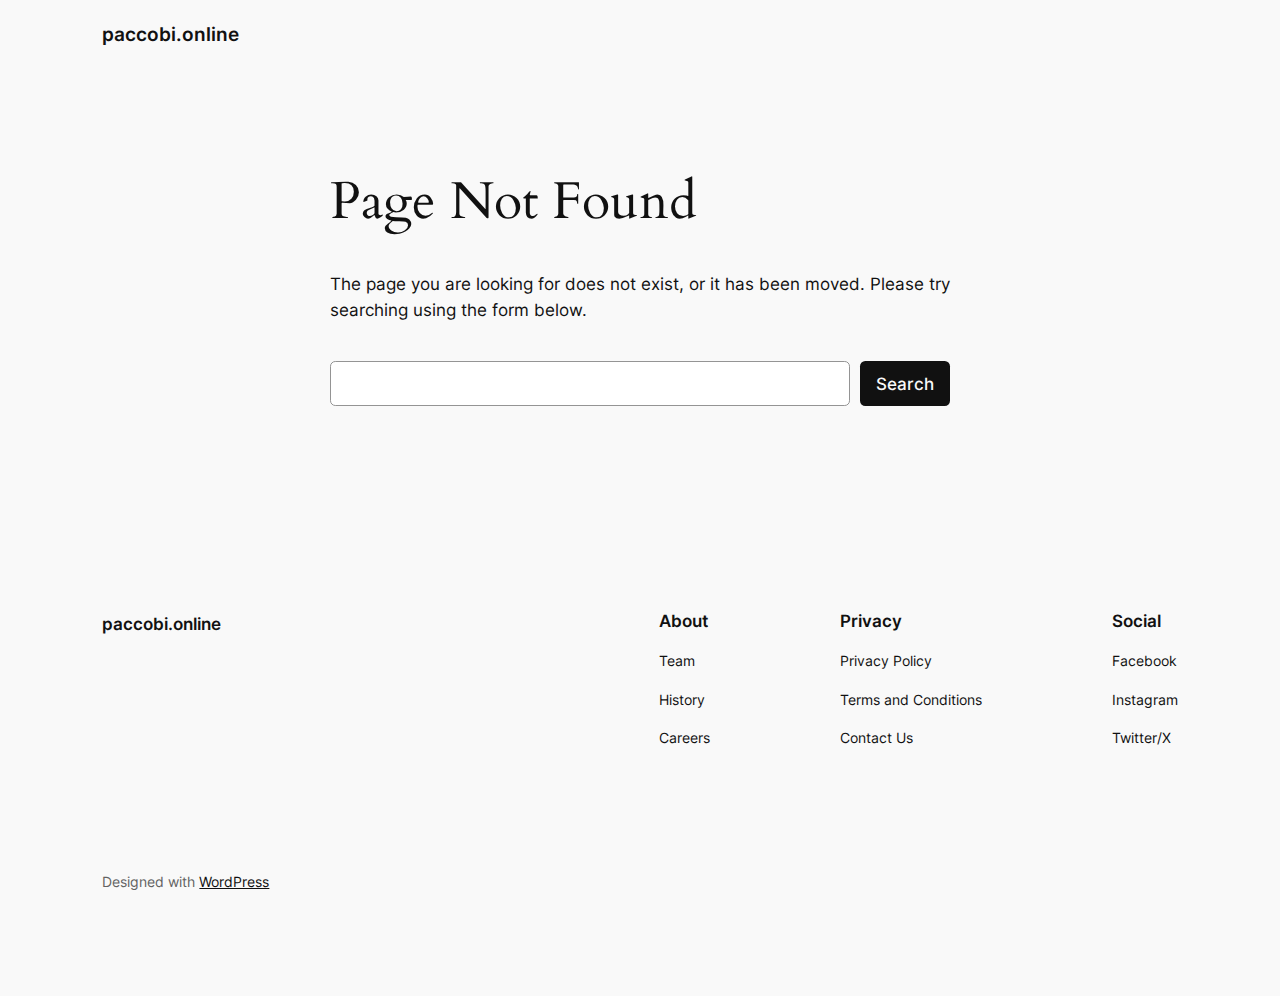
<file: pacco/fa-brands-400.html>
<!DOCTYPE html><html lang="en-US"><head>
	<meta charset="UTF-8">
	<meta name="viewport" content="width=device-width, initial-scale=1">
<meta name="robots" content="max-image-preview:large">
<title>Page not found – paccobi.online</title>
<link rel="alternate" type="application/rss+xml" title="paccobi.online » Feed" href="https://paccobi.online/feed/">
<link rel="alternate" type="application/rss+xml" title="paccobi.online » Comments Feed" href="https://paccobi.online/comments/feed/">
<script>
window._wpemojiSettings = {"baseUrl":"https:\/\/s.w.org\/images\/core\/emoji\/15.0.3\/72x72\/","ext":".png","svgUrl":"https:\/\/s.w.org\/images\/core\/emoji\/15.0.3\/svg\/","svgExt":".svg","source":{"concatemoji":"https:\/\/paccobi.online\/wp-includes\/js\/wp-emoji-release.min.js?ver=6.5.5"}};
/*! This file is auto-generated */
!function(i,n){var o,s,e;function c(e){try{var t={supportTests:e,timestamp:(new Date).valueOf()};sessionStorage.setItem(o,JSON.stringify(t))}catch(e){}}function p(e,t,n){e.clearRect(0,0,e.canvas.width,e.canvas.height),e.fillText(t,0,0);var t=new Uint32Array(e.getImageData(0,0,e.canvas.width,e.canvas.height).data),r=(e.clearRect(0,0,e.canvas.width,e.canvas.height),e.fillText(n,0,0),new Uint32Array(e.getImageData(0,0,e.canvas.width,e.canvas.height).data));return t.every(function(e,t){return e===r[t]})}function u(e,t,n){switch(t){case"flag":return n(e,"\ud83c\udff3\ufe0f\u200d\u26a7\ufe0f","\ud83c\udff3\ufe0f\u200b\u26a7\ufe0f")?!1:!n(e,"\ud83c\uddfa\ud83c\uddf3","\ud83c\uddfa\u200b\ud83c\uddf3")&&!n(e,"\ud83c\udff4\udb40\udc67\udb40\udc62\udb40\udc65\udb40\udc6e\udb40\udc67\udb40\udc7f","\ud83c\udff4\u200b\udb40\udc67\u200b\udb40\udc62\u200b\udb40\udc65\u200b\udb40\udc6e\u200b\udb40\udc67\u200b\udb40\udc7f");case"emoji":return!n(e,"\ud83d\udc26\u200d\u2b1b","\ud83d\udc26\u200b\u2b1b")}return!1}function f(e,t,n){var r="undefined"!=typeof WorkerGlobalScope&&self instanceof WorkerGlobalScope?new OffscreenCanvas(300,150):i.createElement("canvas"),a=r.getContext("2d",{willReadFrequently:!0}),o=(a.textBaseline="top",a.font="600 32px Arial",{});return e.forEach(function(e){o[e]=t(a,e,n)}),o}function t(e){var t=i.createElement("script");t.src=e,t.defer=!0,i.head.appendChild(t)}"undefined"!=typeof Promise&&(o="wpEmojiSettingsSupports",s=["flag","emoji"],n.supports={everything:!0,everythingExceptFlag:!0},e=new Promise(function(e){i.addEventListener("DOMContentLoaded",e,{once:!0})}),new Promise(function(t){var n=function(){try{var e=JSON.parse(sessionStorage.getItem(o));if("object"==typeof e&&"number"==typeof e.timestamp&&(new Date).valueOf()<e.timestamp+604800&&"object"==typeof e.supportTests)return e.supportTests}catch(e){}return null}();if(!n){if("undefined"!=typeof Worker&&"undefined"!=typeof OffscreenCanvas&&"undefined"!=typeof URL&&URL.createObjectURL&&"undefined"!=typeof Blob)try{var e="postMessage("+f.toString()+"("+[JSON.stringify(s),u.toString(),p.toString()].join(",")+"));",r=new Blob([e],{type:"text/javascript"}),a=new Worker(URL.createObjectURL(r),{name:"wpTestEmojiSupports"});return void(a.onmessage=function(e){c(n=e.data),a.terminate(),t(n)})}catch(e){}c(n=f(s,u,p))}t(n)}).then(function(e){for(var t in e)n.supports[t]=e[t],n.supports.everything=n.supports.everything&&n.supports[t],"flag"!==t&&(n.supports.everythingExceptFlag=n.supports.everythingExceptFlag&&n.supports[t]);n.supports.everythingExceptFlag=n.supports.everythingExceptFlag&&!n.supports.flag,n.DOMReady=!1,n.readyCallback=function(){n.DOMReady=!0}}).then(function(){return e}).then(function(){var e;n.supports.everything||(n.readyCallback(),(e=n.source||{}).concatemoji?t(e.concatemoji):e.wpemoji&&e.twemoji&&(t(e.twemoji),t(e.wpemoji)))}))}((window,document),window._wpemojiSettings);
</script>
<style id="wp-block-site-logo-inline-css">
.wp-block-site-logo{box-sizing:border-box;line-height:0}.wp-block-site-logo a{display:inline-block;line-height:0}.wp-block-site-logo.is-default-size img{height:auto;width:120px}.wp-block-site-logo img{height:auto;max-width:100%}.wp-block-site-logo a,.wp-block-site-logo img{border-radius:inherit}.wp-block-site-logo.aligncenter{margin-left:auto;margin-right:auto;text-align:center}.wp-block-site-logo.is-style-rounded{border-radius:9999px}
</style>
<style id="wp-block-site-title-inline-css">
.wp-block-site-title a{color:inherit}
</style>
<style id="wp-block-group-inline-css">
.wp-block-group{box-sizing:border-box}
</style>
<style id="wp-block-page-list-inline-css">
.wp-block-navigation .wp-block-page-list{align-items:var(--navigation-layout-align,initial);background-color:inherit;display:flex;flex-direction:var(--navigation-layout-direction,initial);flex-wrap:var(--navigation-layout-wrap,wrap);justify-content:var(--navigation-layout-justify,initial)}.wp-block-navigation .wp-block-navigation-item{background-color:inherit}
</style>
<link rel="stylesheet" id="wp-block-navigation-css" href="css/style.min.css" media="all">
<style id="wp-block-heading-inline-css">
h1.has-background,h2.has-background,h3.has-background,h4.has-background,h5.has-background,h6.has-background{padding:1.25em 2.375em}h1.has-text-align-left[style*=writing-mode]:where([style*=vertical-lr]),h1.has-text-align-right[style*=writing-mode]:where([style*=vertical-rl]),h2.has-text-align-left[style*=writing-mode]:where([style*=vertical-lr]),h2.has-text-align-right[style*=writing-mode]:where([style*=vertical-rl]),h3.has-text-align-left[style*=writing-mode]:where([style*=vertical-lr]),h3.has-text-align-right[style*=writing-mode]:where([style*=vertical-rl]),h4.has-text-align-left[style*=writing-mode]:where([style*=vertical-lr]),h4.has-text-align-right[style*=writing-mode]:where([style*=vertical-rl]),h5.has-text-align-left[style*=writing-mode]:where([style*=vertical-lr]),h5.has-text-align-right[style*=writing-mode]:where([style*=vertical-rl]),h6.has-text-align-left[style*=writing-mode]:where([style*=vertical-lr]),h6.has-text-align-right[style*=writing-mode]:where([style*=vertical-rl]){rotate:180deg}

				.is-style-asterisk:before {
					content: '';
					width: 1.5rem;
					height: 3rem;
					background: var(--wp--preset--color--contrast-2, currentColor);
					clip-path: path('M11.93.684v8.039l5.633-5.633 1.216 1.23-5.66 5.66h8.04v1.737H13.2l5.701 5.701-1.23 1.23-5.742-5.742V21h-1.737v-8.094l-5.77 5.77-1.23-1.217 5.743-5.742H.842V9.98h8.162l-5.701-5.7 1.23-1.231 5.66 5.66V.684h1.737Z');
					display: block;
				}

				/* Hide the asterisk if the heading has no content, to avoid using empty headings to display the asterisk only, which is an A11Y issue */
				.is-style-asterisk:empty:before {
					content: none;
				}

				.is-style-asterisk:-moz-only-whitespace:before {
					content: none;
				}

				.is-style-asterisk.has-text-align-center:before {
					margin: 0 auto;
				}

				.is-style-asterisk.has-text-align-right:before {
					margin-left: auto;
				}

				.rtl .is-style-asterisk.has-text-align-left:before {
					margin-right: auto;
				}
</style>
<style id="wp-block-paragraph-inline-css">
.is-small-text{font-size:.875em}.is-regular-text{font-size:1em}.is-large-text{font-size:2.25em}.is-larger-text{font-size:3em}.has-drop-cap:not(:focus):first-letter{float:left;font-size:8.4em;font-style:normal;font-weight:100;line-height:.68;margin:.05em .1em 0 0;text-transform:uppercase}body.rtl .has-drop-cap:not(:focus):first-letter{float:none;margin-left:.1em}p.has-drop-cap.has-background{overflow:hidden}p.has-background{padding:1.25em 2.375em}:where(p.has-text-color:not(.has-link-color)) a{color:inherit}p.has-text-align-left[style*="writing-mode:vertical-lr"],p.has-text-align-right[style*="writing-mode:vertical-rl"]{rotate:180deg}
</style>
<style id="wp-block-search-inline-css">
.wp-block-search__button{margin-left:10px;word-break:normal}.wp-block-search__button.has-icon{line-height:0}.wp-block-search__button svg{height:1.25em;min-height:24px;min-width:24px;width:1.25em;fill:currentColor;vertical-align:text-bottom}:where(.wp-block-search__button){border:1px solid #ccc;padding:6px 10px}.wp-block-search__inside-wrapper{display:flex;flex:auto;flex-wrap:nowrap;max-width:100%}.wp-block-search__label{width:100%}.wp-block-search__input{-webkit-appearance:initial;appearance:none;border:1px solid #949494;flex-grow:1;margin-left:0;margin-right:0;min-width:3rem;padding:8px;text-decoration:unset!important}.wp-block-search.wp-block-search__button-only .wp-block-search__button{flex-shrink:0;margin-left:0;max-width:100%}.wp-block-search.wp-block-search__button-only .wp-block-search__button[aria-expanded=true]{max-width:calc(100% - 100px)}.wp-block-search.wp-block-search__button-only .wp-block-search__inside-wrapper{min-width:0!important;transition-property:width}.wp-block-search.wp-block-search__button-only .wp-block-search__input{flex-basis:100%;transition-duration:.3s}.wp-block-search.wp-block-search__button-only.wp-block-search__searchfield-hidden,.wp-block-search.wp-block-search__button-only.wp-block-search__searchfield-hidden .wp-block-search__inside-wrapper{overflow:hidden}.wp-block-search.wp-block-search__button-only.wp-block-search__searchfield-hidden .wp-block-search__input{border-left-width:0!important;border-right-width:0!important;flex-basis:0;flex-grow:0;margin:0;min-width:0!important;padding-left:0!important;padding-right:0!important;width:0!important}:where(.wp-block-search__button-inside .wp-block-search__inside-wrapper){border:1px solid #949494;box-sizing:border-box;padding:4px}:where(.wp-block-search__button-inside .wp-block-search__inside-wrapper) .wp-block-search__input{border:none;border-radius:0;padding:0 4px}:where(.wp-block-search__button-inside .wp-block-search__inside-wrapper) .wp-block-search__input:focus{outline:none}:where(.wp-block-search__button-inside .wp-block-search__inside-wrapper) :where(.wp-block-search__button){padding:4px 8px}.wp-block-search.aligncenter .wp-block-search__inside-wrapper{margin:auto}.wp-block[data-align=right] .wp-block-search.wp-block-search__button-only .wp-block-search__inside-wrapper{float:right}
</style>
<style id="wp-block-navigation-link-inline-css">
.wp-block-navigation .wp-block-navigation-item__label{overflow-wrap:break-word}.wp-block-navigation .wp-block-navigation-item__description{display:none}.link-ui-tools{border-top:1px solid #f0f0f0;padding:8px}.link-ui-block-inserter{padding-top:8px}.link-ui-block-inserter__back{margin-left:8px;text-transform:uppercase}.components-popover-pointer-events-trap{background-color:initial;cursor:pointer;inset:0;position:fixed;z-index:1000000}

				.is-style-arrow-link .wp-block-navigation-item__label:after {
					content: "\2197";
					padding-inline-start: 0.25rem;
					vertical-align: middle;
					text-decoration: none;
					display: inline-block;
				}
</style>
<style id="wp-block-columns-inline-css">
.wp-block-columns{align-items:normal!important;box-sizing:border-box;display:flex;flex-wrap:wrap!important}@media (min-width:782px){.wp-block-columns{flex-wrap:nowrap!important}}.wp-block-columns.are-vertically-aligned-top{align-items:flex-start}.wp-block-columns.are-vertically-aligned-center{align-items:center}.wp-block-columns.are-vertically-aligned-bottom{align-items:flex-end}@media (max-width:781px){.wp-block-columns:not(.is-not-stacked-on-mobile)>.wp-block-column{flex-basis:100%!important}}@media (min-width:782px){.wp-block-columns:not(.is-not-stacked-on-mobile)>.wp-block-column{flex-basis:0;flex-grow:1}.wp-block-columns:not(.is-not-stacked-on-mobile)>.wp-block-column[style*=flex-basis]{flex-grow:0}}.wp-block-columns.is-not-stacked-on-mobile{flex-wrap:nowrap!important}.wp-block-columns.is-not-stacked-on-mobile>.wp-block-column{flex-basis:0;flex-grow:1}.wp-block-columns.is-not-stacked-on-mobile>.wp-block-column[style*=flex-basis]{flex-grow:0}:where(.wp-block-columns){margin-bottom:1.75em}:where(.wp-block-columns.has-background){padding:1.25em 2.375em}.wp-block-column{flex-grow:1;min-width:0;overflow-wrap:break-word;word-break:break-word}.wp-block-column.is-vertically-aligned-top{align-self:flex-start}.wp-block-column.is-vertically-aligned-center{align-self:center}.wp-block-column.is-vertically-aligned-bottom{align-self:flex-end}.wp-block-column.is-vertically-aligned-stretch{align-self:stretch}.wp-block-column.is-vertically-aligned-bottom,.wp-block-column.is-vertically-aligned-center,.wp-block-column.is-vertically-aligned-top{width:100%}
</style>
<style id="wp-emoji-styles-inline-css">

	img.wp-smiley, img.emoji {
		display: inline !important;
		border: none !important;
		box-shadow: none !important;
		height: 1em !important;
		width: 1em !important;
		margin: 0 0.07em !important;
		vertical-align: -0.1em !important;
		background: none !important;
		padding: 0 !important;
	}
</style>
<style id="wp-block-library-inline-css">
:root{--wp-admin-theme-color:#007cba;--wp-admin-theme-color--rgb:0,124,186;--wp-admin-theme-color-darker-10:#006ba1;--wp-admin-theme-color-darker-10--rgb:0,107,161;--wp-admin-theme-color-darker-20:#005a87;--wp-admin-theme-color-darker-20--rgb:0,90,135;--wp-admin-border-width-focus:2px;--wp-block-synced-color:#7a00df;--wp-block-synced-color--rgb:122,0,223;--wp-bound-block-color:#9747ff}@media (min-resolution:192dpi){:root{--wp-admin-border-width-focus:1.5px}}.wp-element-button{cursor:pointer}:root{--wp--preset--font-size--normal:16px;--wp--preset--font-size--huge:42px}:root .has-very-light-gray-background-color{background-color:#eee}:root .has-very-dark-gray-background-color{background-color:#313131}:root .has-very-light-gray-color{color:#eee}:root .has-very-dark-gray-color{color:#313131}:root .has-vivid-green-cyan-to-vivid-cyan-blue-gradient-background{background:linear-gradient(135deg,#00d084,#0693e3)}:root .has-purple-crush-gradient-background{background:linear-gradient(135deg,#34e2e4,#4721fb 50%,#ab1dfe)}:root .has-hazy-dawn-gradient-background{background:linear-gradient(135deg,#faaca8,#dad0ec)}:root .has-subdued-olive-gradient-background{background:linear-gradient(135deg,#fafae1,#67a671)}:root .has-atomic-cream-gradient-background{background:linear-gradient(135deg,#fdd79a,#004a59)}:root .has-nightshade-gradient-background{background:linear-gradient(135deg,#330968,#31cdcf)}:root .has-midnight-gradient-background{background:linear-gradient(135deg,#020381,#2874fc)}.has-regular-font-size{font-size:1em}.has-larger-font-size{font-size:2.625em}.has-normal-font-size{font-size:var(--wp--preset--font-size--normal)}.has-huge-font-size{font-size:var(--wp--preset--font-size--huge)}.has-text-align-center{text-align:center}.has-text-align-left{text-align:left}.has-text-align-right{text-align:right}#end-resizable-editor-section{display:none}.aligncenter{clear:both}.items-justified-left{justify-content:flex-start}.items-justified-center{justify-content:center}.items-justified-right{justify-content:flex-end}.items-justified-space-between{justify-content:space-between}.screen-reader-text{border:0;clip:rect(1px,1px,1px,1px);-webkit-clip-path:inset(50%);clip-path:inset(50%);height:1px;margin:-1px;overflow:hidden;padding:0;position:absolute;width:1px;word-wrap:normal!important}.screen-reader-text:focus{background-color:#ddd;clip:auto!important;-webkit-clip-path:none;clip-path:none;color:#444;display:block;font-size:1em;height:auto;left:5px;line-height:normal;padding:15px 23px 14px;text-decoration:none;top:5px;width:auto;z-index:100000}html :where(.has-border-color){border-style:solid}html :where([style*=border-top-color]){border-top-style:solid}html :where([style*=border-right-color]){border-right-style:solid}html :where([style*=border-bottom-color]){border-bottom-style:solid}html :where([style*=border-left-color]){border-left-style:solid}html :where([style*=border-width]){border-style:solid}html :where([style*=border-top-width]){border-top-style:solid}html :where([style*=border-right-width]){border-right-style:solid}html :where([style*=border-bottom-width]){border-bottom-style:solid}html :where([style*=border-left-width]){border-left-style:solid}html :where(img[class*=wp-image-]){height:auto;max-width:100%}:where(figure){margin:0 0 1em}html :where(.is-position-sticky){--wp-admin--admin-bar--position-offset:var(--wp-admin--admin-bar--height,0px)}@media screen and (max-width:600px){html :where(.is-position-sticky){--wp-admin--admin-bar--position-offset:0px}}
</style>
<style id="global-styles-inline-css">
body{--wp--preset--color--black: #000000;--wp--preset--color--cyan-bluish-gray: #abb8c3;--wp--preset--color--white: #ffffff;--wp--preset--color--pale-pink: #f78da7;--wp--preset--color--vivid-red: #cf2e2e;--wp--preset--color--luminous-vivid-orange: #ff6900;--wp--preset--color--luminous-vivid-amber: #fcb900;--wp--preset--color--light-green-cyan: #7bdcb5;--wp--preset--color--vivid-green-cyan: #00d084;--wp--preset--color--pale-cyan-blue: #8ed1fc;--wp--preset--color--vivid-cyan-blue: #0693e3;--wp--preset--color--vivid-purple: #9b51e0;--wp--preset--color--base: #f9f9f9;--wp--preset--color--base-2: #ffffff;--wp--preset--color--contrast: #111111;--wp--preset--color--contrast-2: #636363;--wp--preset--color--contrast-3: #A4A4A4;--wp--preset--color--accent: #cfcabe;--wp--preset--color--accent-2: #c2a990;--wp--preset--color--accent-3: #d8613c;--wp--preset--color--accent-4: #b1c5a4;--wp--preset--color--accent-5: #b5bdbc;--wp--preset--gradient--vivid-cyan-blue-to-vivid-purple: linear-gradient(135deg,rgba(6,147,227,1) 0%,rgb(155,81,224) 100%);--wp--preset--gradient--light-green-cyan-to-vivid-green-cyan: linear-gradient(135deg,rgb(122,220,180) 0%,rgb(0,208,130) 100%);--wp--preset--gradient--luminous-vivid-amber-to-luminous-vivid-orange: linear-gradient(135deg,rgba(252,185,0,1) 0%,rgba(255,105,0,1) 100%);--wp--preset--gradient--luminous-vivid-orange-to-vivid-red: linear-gradient(135deg,rgba(255,105,0,1) 0%,rgb(207,46,46) 100%);--wp--preset--gradient--very-light-gray-to-cyan-bluish-gray: linear-gradient(135deg,rgb(238,238,238) 0%,rgb(169,184,195) 100%);--wp--preset--gradient--cool-to-warm-spectrum: linear-gradient(135deg,rgb(74,234,220) 0%,rgb(151,120,209) 20%,rgb(207,42,186) 40%,rgb(238,44,130) 60%,rgb(251,105,98) 80%,rgb(254,248,76) 100%);--wp--preset--gradient--blush-light-purple: linear-gradient(135deg,rgb(255,206,236) 0%,rgb(152,150,240) 100%);--wp--preset--gradient--blush-bordeaux: linear-gradient(135deg,rgb(254,205,165) 0%,rgb(254,45,45) 50%,rgb(107,0,62) 100%);--wp--preset--gradient--luminous-dusk: linear-gradient(135deg,rgb(255,203,112) 0%,rgb(199,81,192) 50%,rgb(65,88,208) 100%);--wp--preset--gradient--pale-ocean: linear-gradient(135deg,rgb(255,245,203) 0%,rgb(182,227,212) 50%,rgb(51,167,181) 100%);--wp--preset--gradient--electric-grass: linear-gradient(135deg,rgb(202,248,128) 0%,rgb(113,206,126) 100%);--wp--preset--gradient--midnight: linear-gradient(135deg,rgb(2,3,129) 0%,rgb(40,116,252) 100%);--wp--preset--gradient--gradient-1: linear-gradient(to bottom, #cfcabe 0%, #F9F9F9 100%);--wp--preset--gradient--gradient-2: linear-gradient(to bottom, #C2A990 0%, #F9F9F9 100%);--wp--preset--gradient--gradient-3: linear-gradient(to bottom, #D8613C 0%, #F9F9F9 100%);--wp--preset--gradient--gradient-4: linear-gradient(to bottom, #B1C5A4 0%, #F9F9F9 100%);--wp--preset--gradient--gradient-5: linear-gradient(to bottom, #B5BDBC 0%, #F9F9F9 100%);--wp--preset--gradient--gradient-6: linear-gradient(to bottom, #A4A4A4 0%, #F9F9F9 100%);--wp--preset--gradient--gradient-7: linear-gradient(to bottom, #cfcabe 50%, #F9F9F9 50%);--wp--preset--gradient--gradient-8: linear-gradient(to bottom, #C2A990 50%, #F9F9F9 50%);--wp--preset--gradient--gradient-9: linear-gradient(to bottom, #D8613C 50%, #F9F9F9 50%);--wp--preset--gradient--gradient-10: linear-gradient(to bottom, #B1C5A4 50%, #F9F9F9 50%);--wp--preset--gradient--gradient-11: linear-gradient(to bottom, #B5BDBC 50%, #F9F9F9 50%);--wp--preset--gradient--gradient-12: linear-gradient(to bottom, #A4A4A4 50%, #F9F9F9 50%);--wp--preset--font-size--small: 0.9rem;--wp--preset--font-size--medium: 1.05rem;--wp--preset--font-size--large: clamp(1.39rem, 1.39rem + ((1vw - 0.2rem) * 0.767), 1.85rem);--wp--preset--font-size--x-large: clamp(1.85rem, 1.85rem + ((1vw - 0.2rem) * 1.083), 2.5rem);--wp--preset--font-size--xx-large: clamp(2.5rem, 2.5rem + ((1vw - 0.2rem) * 1.283), 3.27rem);--wp--preset--font-family--body: "Inter", sans-serif;--wp--preset--font-family--heading: Cardo;--wp--preset--font-family--system-sans-serif: -apple-system, BlinkMacSystemFont, avenir next, avenir, segoe ui, helvetica neue, helvetica, Cantarell, Ubuntu, roboto, noto, arial, sans-serif;--wp--preset--font-family--system-serif: Iowan Old Style, Apple Garamond, Baskerville, Times New Roman, Droid Serif, Times, Source Serif Pro, serif, Apple Color Emoji, Segoe UI Emoji, Segoe UI Symbol;--wp--preset--spacing--10: 1rem;--wp--preset--spacing--20: min(1.5rem, 2vw);--wp--preset--spacing--30: min(2.5rem, 3vw);--wp--preset--spacing--40: min(4rem, 5vw);--wp--preset--spacing--50: min(6.5rem, 8vw);--wp--preset--spacing--60: min(10.5rem, 13vw);--wp--preset--shadow--natural: 6px 6px 9px rgba(0, 0, 0, 0.2);--wp--preset--shadow--deep: 12px 12px 50px rgba(0, 0, 0, 0.4);--wp--preset--shadow--sharp: 6px 6px 0px rgba(0, 0, 0, 0.2);--wp--preset--shadow--outlined: 6px 6px 0px -3px rgba(255, 255, 255, 1), 6px 6px rgba(0, 0, 0, 1);--wp--preset--shadow--crisp: 6px 6px 0px rgba(0, 0, 0, 1);}body { margin: 0;--wp--style--global--content-size: 620px;--wp--style--global--wide-size: 1280px; }.wp-site-blocks { padding-top: var(--wp--style--root--padding-top); padding-bottom: var(--wp--style--root--padding-bottom); }.has-global-padding { padding-right: var(--wp--style--root--padding-right); padding-left: var(--wp--style--root--padding-left); }.has-global-padding :where(.has-global-padding:not(.wp-block-block)) { padding-right: 0; padding-left: 0; }.has-global-padding > .alignfull { margin-right: calc(var(--wp--style--root--padding-right) * -1); margin-left: calc(var(--wp--style--root--padding-left) * -1); }.has-global-padding :where(.has-global-padding:not(.wp-block-block)) > .alignfull { margin-right: 0; margin-left: 0; }.has-global-padding > .alignfull:where(:not(.has-global-padding):not(.is-layout-flex):not(.is-layout-grid)) > :where([class*="wp-block-"]:not(.alignfull):not([class*="__"]),p,h1,h2,h3,h4,h5,h6,ul,ol) { padding-right: var(--wp--style--root--padding-right); padding-left: var(--wp--style--root--padding-left); }.has-global-padding :where(.has-global-padding) > .alignfull:where(:not(.has-global-padding)) > :where([class*="wp-block-"]:not(.alignfull):not([class*="__"]),p,h1,h2,h3,h4,h5,h6,ul,ol) { padding-right: 0; padding-left: 0; }.wp-site-blocks > .alignleft { float: left; margin-right: 2em; }.wp-site-blocks > .alignright { float: right; margin-left: 2em; }.wp-site-blocks > .aligncenter { justify-content: center; margin-left: auto; margin-right: auto; }:where(.wp-site-blocks) > * { margin-block-start: 1.2rem; margin-block-end: 0; }:where(.wp-site-blocks) > :first-child:first-child { margin-block-start: 0; }:where(.wp-site-blocks) > :last-child:last-child { margin-block-end: 0; }body { --wp--style--block-gap: 1.2rem; }:where(body .is-layout-flow)  > :first-child:first-child{margin-block-start: 0;}:where(body .is-layout-flow)  > :last-child:last-child{margin-block-end: 0;}:where(body .is-layout-flow)  > *{margin-block-start: 1.2rem;margin-block-end: 0;}:where(body .is-layout-constrained)  > :first-child:first-child{margin-block-start: 0;}:where(body .is-layout-constrained)  > :last-child:last-child{margin-block-end: 0;}:where(body .is-layout-constrained)  > *{margin-block-start: 1.2rem;margin-block-end: 0;}:where(body .is-layout-flex) {gap: 1.2rem;}:where(body .is-layout-grid) {gap: 1.2rem;}body .is-layout-flow > .alignleft{float: left;margin-inline-start: 0;margin-inline-end: 2em;}body .is-layout-flow > .alignright{float: right;margin-inline-start: 2em;margin-inline-end: 0;}body .is-layout-flow > .aligncenter{margin-left: auto !important;margin-right: auto !important;}body .is-layout-constrained > .alignleft{float: left;margin-inline-start: 0;margin-inline-end: 2em;}body .is-layout-constrained > .alignright{float: right;margin-inline-start: 2em;margin-inline-end: 0;}body .is-layout-constrained > .aligncenter{margin-left: auto !important;margin-right: auto !important;}body .is-layout-constrained > :where(:not(.alignleft):not(.alignright):not(.alignfull)){max-width: var(--wp--style--global--content-size);margin-left: auto !important;margin-right: auto !important;}body .is-layout-constrained > .alignwide{max-width: var(--wp--style--global--wide-size);}body .is-layout-flex{display: flex;}body .is-layout-flex{flex-wrap: wrap;align-items: center;}body .is-layout-flex > *{margin: 0;}body .is-layout-grid{display: grid;}body .is-layout-grid > *{margin: 0;}body{background-color: var(--wp--preset--color--base);color: var(--wp--preset--color--contrast);font-family: var(--wp--preset--font-family--body);font-size: var(--wp--preset--font-size--medium);font-style: normal;font-weight: 400;line-height: 1.55;--wp--style--root--padding-top: 0px;--wp--style--root--padding-right: var(--wp--preset--spacing--50);--wp--style--root--padding-bottom: 0px;--wp--style--root--padding-left: var(--wp--preset--spacing--50);}a:where(:not(.wp-element-button)){color: var(--wp--preset--color--contrast);text-decoration: underline;}a:where(:not(.wp-element-button)):hover{text-decoration: none;}h1, h2, h3, h4, h5, h6{color: var(--wp--preset--color--contrast);font-family: var(--wp--preset--font-family--heading);font-weight: 400;line-height: 1.2;}h1{font-size: var(--wp--preset--font-size--xx-large);line-height: 1.15;}h2{font-size: var(--wp--preset--font-size--x-large);}h3{font-size: var(--wp--preset--font-size--large);}h4{font-size: clamp(1.1rem, 1.1rem + ((1vw - 0.2rem) * 0.767), 1.5rem);}h5{font-size: var(--wp--preset--font-size--medium);}h6{font-size: var(--wp--preset--font-size--small);}.wp-element-button, .wp-block-button__link{background-color: var(--wp--preset--color--contrast);border-radius: .33rem;border-color: var(--wp--preset--color--contrast);border-width: 0;color: var(--wp--preset--color--base);font-family: inherit;font-size: var(--wp--preset--font-size--small);font-style: normal;font-weight: 500;line-height: inherit;padding-top: 0.6rem;padding-right: 1rem;padding-bottom: 0.6rem;padding-left: 1rem;text-decoration: none;}.wp-element-button:hover, .wp-block-button__link:hover{background-color: var(--wp--preset--color--contrast-2);border-color: var(--wp--preset--color--contrast-2);color: var(--wp--preset--color--base);}.wp-element-button:focus, .wp-block-button__link:focus{background-color: var(--wp--preset--color--contrast-2);border-color: var(--wp--preset--color--contrast-2);color: var(--wp--preset--color--base);outline-color: var(--wp--preset--color--contrast);outline-offset: 2px;}.wp-element-button:active, .wp-block-button__link:active{background-color: var(--wp--preset--color--contrast);color: var(--wp--preset--color--base);}.wp-element-caption, .wp-block-audio figcaption, .wp-block-embed figcaption, .wp-block-gallery figcaption, .wp-block-image figcaption, .wp-block-table figcaption, .wp-block-video figcaption{color: var(--wp--preset--color--contrast-2);font-family: var(--wp--preset--font-family--body);font-size: 0.8rem;}.has-black-color{color: var(--wp--preset--color--black) !important;}.has-cyan-bluish-gray-color{color: var(--wp--preset--color--cyan-bluish-gray) !important;}.has-white-color{color: var(--wp--preset--color--white) !important;}.has-pale-pink-color{color: var(--wp--preset--color--pale-pink) !important;}.has-vivid-red-color{color: var(--wp--preset--color--vivid-red) !important;}.has-luminous-vivid-orange-color{color: var(--wp--preset--color--luminous-vivid-orange) !important;}.has-luminous-vivid-amber-color{color: var(--wp--preset--color--luminous-vivid-amber) !important;}.has-light-green-cyan-color{color: var(--wp--preset--color--light-green-cyan) !important;}.has-vivid-green-cyan-color{color: var(--wp--preset--color--vivid-green-cyan) !important;}.has-pale-cyan-blue-color{color: var(--wp--preset--color--pale-cyan-blue) !important;}.has-vivid-cyan-blue-color{color: var(--wp--preset--color--vivid-cyan-blue) !important;}.has-vivid-purple-color{color: var(--wp--preset--color--vivid-purple) !important;}.has-base-color{color: var(--wp--preset--color--base) !important;}.has-base-2-color{color: var(--wp--preset--color--base-2) !important;}.has-contrast-color{color: var(--wp--preset--color--contrast) !important;}.has-contrast-2-color{color: var(--wp--preset--color--contrast-2) !important;}.has-contrast-3-color{color: var(--wp--preset--color--contrast-3) !important;}.has-accent-color{color: var(--wp--preset--color--accent) !important;}.has-accent-2-color{color: var(--wp--preset--color--accent-2) !important;}.has-accent-3-color{color: var(--wp--preset--color--accent-3) !important;}.has-accent-4-color{color: var(--wp--preset--color--accent-4) !important;}.has-accent-5-color{color: var(--wp--preset--color--accent-5) !important;}.has-black-background-color{background-color: var(--wp--preset--color--black) !important;}.has-cyan-bluish-gray-background-color{background-color: var(--wp--preset--color--cyan-bluish-gray) !important;}.has-white-background-color{background-color: var(--wp--preset--color--white) !important;}.has-pale-pink-background-color{background-color: var(--wp--preset--color--pale-pink) !important;}.has-vivid-red-background-color{background-color: var(--wp--preset--color--vivid-red) !important;}.has-luminous-vivid-orange-background-color{background-color: var(--wp--preset--color--luminous-vivid-orange) !important;}.has-luminous-vivid-amber-background-color{background-color: var(--wp--preset--color--luminous-vivid-amber) !important;}.has-light-green-cyan-background-color{background-color: var(--wp--preset--color--light-green-cyan) !important;}.has-vivid-green-cyan-background-color{background-color: var(--wp--preset--color--vivid-green-cyan) !important;}.has-pale-cyan-blue-background-color{background-color: var(--wp--preset--color--pale-cyan-blue) !important;}.has-vivid-cyan-blue-background-color{background-color: var(--wp--preset--color--vivid-cyan-blue) !important;}.has-vivid-purple-background-color{background-color: var(--wp--preset--color--vivid-purple) !important;}.has-base-background-color{background-color: var(--wp--preset--color--base) !important;}.has-base-2-background-color{background-color: var(--wp--preset--color--base-2) !important;}.has-contrast-background-color{background-color: var(--wp--preset--color--contrast) !important;}.has-contrast-2-background-color{background-color: var(--wp--preset--color--contrast-2) !important;}.has-contrast-3-background-color{background-color: var(--wp--preset--color--contrast-3) !important;}.has-accent-background-color{background-color: var(--wp--preset--color--accent) !important;}.has-accent-2-background-color{background-color: var(--wp--preset--color--accent-2) !important;}.has-accent-3-background-color{background-color: var(--wp--preset--color--accent-3) !important;}.has-accent-4-background-color{background-color: var(--wp--preset--color--accent-4) !important;}.has-accent-5-background-color{background-color: var(--wp--preset--color--accent-5) !important;}.has-black-border-color{border-color: var(--wp--preset--color--black) !important;}.has-cyan-bluish-gray-border-color{border-color: var(--wp--preset--color--cyan-bluish-gray) !important;}.has-white-border-color{border-color: var(--wp--preset--color--white) !important;}.has-pale-pink-border-color{border-color: var(--wp--preset--color--pale-pink) !important;}.has-vivid-red-border-color{border-color: var(--wp--preset--color--vivid-red) !important;}.has-luminous-vivid-orange-border-color{border-color: var(--wp--preset--color--luminous-vivid-orange) !important;}.has-luminous-vivid-amber-border-color{border-color: var(--wp--preset--color--luminous-vivid-amber) !important;}.has-light-green-cyan-border-color{border-color: var(--wp--preset--color--light-green-cyan) !important;}.has-vivid-green-cyan-border-color{border-color: var(--wp--preset--color--vivid-green-cyan) !important;}.has-pale-cyan-blue-border-color{border-color: var(--wp--preset--color--pale-cyan-blue) !important;}.has-vivid-cyan-blue-border-color{border-color: var(--wp--preset--color--vivid-cyan-blue) !important;}.has-vivid-purple-border-color{border-color: var(--wp--preset--color--vivid-purple) !important;}.has-base-border-color{border-color: var(--wp--preset--color--base) !important;}.has-base-2-border-color{border-color: var(--wp--preset--color--base-2) !important;}.has-contrast-border-color{border-color: var(--wp--preset--color--contrast) !important;}.has-contrast-2-border-color{border-color: var(--wp--preset--color--contrast-2) !important;}.has-contrast-3-border-color{border-color: var(--wp--preset--color--contrast-3) !important;}.has-accent-border-color{border-color: var(--wp--preset--color--accent) !important;}.has-accent-2-border-color{border-color: var(--wp--preset--color--accent-2) !important;}.has-accent-3-border-color{border-color: var(--wp--preset--color--accent-3) !important;}.has-accent-4-border-color{border-color: var(--wp--preset--color--accent-4) !important;}.has-accent-5-border-color{border-color: var(--wp--preset--color--accent-5) !important;}.has-vivid-cyan-blue-to-vivid-purple-gradient-background{background: var(--wp--preset--gradient--vivid-cyan-blue-to-vivid-purple) !important;}.has-light-green-cyan-to-vivid-green-cyan-gradient-background{background: var(--wp--preset--gradient--light-green-cyan-to-vivid-green-cyan) !important;}.has-luminous-vivid-amber-to-luminous-vivid-orange-gradient-background{background: var(--wp--preset--gradient--luminous-vivid-amber-to-luminous-vivid-orange) !important;}.has-luminous-vivid-orange-to-vivid-red-gradient-background{background: var(--wp--preset--gradient--luminous-vivid-orange-to-vivid-red) !important;}.has-very-light-gray-to-cyan-bluish-gray-gradient-background{background: var(--wp--preset--gradient--very-light-gray-to-cyan-bluish-gray) !important;}.has-cool-to-warm-spectrum-gradient-background{background: var(--wp--preset--gradient--cool-to-warm-spectrum) !important;}.has-blush-light-purple-gradient-background{background: var(--wp--preset--gradient--blush-light-purple) !important;}.has-blush-bordeaux-gradient-background{background: var(--wp--preset--gradient--blush-bordeaux) !important;}.has-luminous-dusk-gradient-background{background: var(--wp--preset--gradient--luminous-dusk) !important;}.has-pale-ocean-gradient-background{background: var(--wp--preset--gradient--pale-ocean) !important;}.has-electric-grass-gradient-background{background: var(--wp--preset--gradient--electric-grass) !important;}.has-midnight-gradient-background{background: var(--wp--preset--gradient--midnight) !important;}.has-gradient-1-gradient-background{background: var(--wp--preset--gradient--gradient-1) !important;}.has-gradient-2-gradient-background{background: var(--wp--preset--gradient--gradient-2) !important;}.has-gradient-3-gradient-background{background: var(--wp--preset--gradient--gradient-3) !important;}.has-gradient-4-gradient-background{background: var(--wp--preset--gradient--gradient-4) !important;}.has-gradient-5-gradient-background{background: var(--wp--preset--gradient--gradient-5) !important;}.has-gradient-6-gradient-background{background: var(--wp--preset--gradient--gradient-6) !important;}.has-gradient-7-gradient-background{background: var(--wp--preset--gradient--gradient-7) !important;}.has-gradient-8-gradient-background{background: var(--wp--preset--gradient--gradient-8) !important;}.has-gradient-9-gradient-background{background: var(--wp--preset--gradient--gradient-9) !important;}.has-gradient-10-gradient-background{background: var(--wp--preset--gradient--gradient-10) !important;}.has-gradient-11-gradient-background{background: var(--wp--preset--gradient--gradient-11) !important;}.has-gradient-12-gradient-background{background: var(--wp--preset--gradient--gradient-12) !important;}.has-small-font-size{font-size: var(--wp--preset--font-size--small) !important;}.has-medium-font-size{font-size: var(--wp--preset--font-size--medium) !important;}.has-large-font-size{font-size: var(--wp--preset--font-size--large) !important;}.has-x-large-font-size{font-size: var(--wp--preset--font-size--x-large) !important;}.has-xx-large-font-size{font-size: var(--wp--preset--font-size--xx-large) !important;}.has-body-font-family{font-family: var(--wp--preset--font-family--body) !important;}.has-heading-font-family{font-family: var(--wp--preset--font-family--heading) !important;}.has-system-sans-serif-font-family{font-family: var(--wp--preset--font-family--system-sans-serif) !important;}.has-system-serif-font-family{font-family: var(--wp--preset--font-family--system-serif) !important;}
.wp-block-navigation{font-weight: 500;}
.wp-block-navigation a:where(:not(.wp-element-button)){color: inherit;text-decoration: none;}
.wp-block-navigation a:where(:not(.wp-element-button)):hover{text-decoration: underline;}
.wp-block-search .wp-block-search__label, .wp-block-search .wp-block-search__input, .wp-block-search .wp-block-search__button{font-size: var(--wp--preset--font-size--small);}
.wp-block-search .wp-element-button,.wp-block-search  .wp-block-button__link{border-radius: .33rem;}
.wp-block-site-tagline{color: var(--wp--preset--color--contrast-2);font-size: var(--wp--preset--font-size--small);}
.wp-block-site-title{font-family: var(--wp--preset--font-family--body);font-size: clamp(0.875rem, 0.875rem + ((1vw - 0.2rem) * 0.542), 1.2rem);font-style: normal;font-weight: 600;}
.wp-block-site-title a:where(:not(.wp-element-button)){text-decoration: none;}
.wp-block-site-title a:where(:not(.wp-element-button)):hover{text-decoration: none;}
:where(.wp-site-blocks *:focus){outline-width:2px;outline-style:solid}.wp-block-calendar.wp-block-calendar table:where(:not(.has-text-color)) th{background-color:var(--wp--preset--color--contrast-2);color:var(--wp--preset--color--base);border-color:var(--wp--preset--color--contrast-2)}.wp-block-calendar table:where(:not(.has-text-color)) td{border-color:var(--wp--preset--color--contrast-2)}.wp-block-categories{}.wp-block-categories{list-style-type:none;}.wp-block-categories li{margin-bottom: 0.5rem;}.wp-block-post-comments-form{}.wp-block-post-comments-form textarea, .wp-block-post-comments-form input{border-radius:.33rem}.wp-block-loginout{}.wp-block-loginout input{border-radius:.33rem;padding:calc(0.667em + 2px);border:1px solid #949494;}.wp-block-post-terms{}.wp-block-post-terms .wp-block-post-terms__prefix{color: var(--wp--preset--color--contrast-2);}.wp-block-query-title{}.wp-block-query-title span{font-style: italic;}.wp-block-quote{}.wp-block-quote :where(p){margin-block-start:0;margin-block-end:calc(var(--wp--preset--spacing--10) + 0.5rem);}.wp-block-quote :where(:last-child){margin-block-end:0;}.wp-block-quote.has-text-align-right.is-style-plain, .rtl .is-style-plain.wp-block-quote:not(.has-text-align-center):not(.has-text-align-left){border-width: 0 2px 0 0;padding-left:calc(var(--wp--preset--spacing--20) + 0.5rem);padding-right:calc(var(--wp--preset--spacing--20) + 0.5rem);}.wp-block-quote.has-text-align-left.is-style-plain, body:not(.rtl) .is-style-plain.wp-block-quote:not(.has-text-align-center):not(.has-text-align-right){border-width: 0 0 0 2px;padding-left:calc(var(--wp--preset--spacing--20) + 0.5rem);padding-right:calc(var(--wp--preset--spacing--20) + 0.5rem)}.wp-block-search{}.wp-block-search .wp-block-search__input{border-radius:.33rem}.wp-block-separator{}.wp-block-separator:not(.is-style-wide):not(.is-style-dots):not(.alignwide):not(.alignfull){width: var(--wp--preset--spacing--60)}
</style>
<style id="core-block-supports-inline-css">
.wp-container-core-group-is-layout-1.wp-container-core-group-is-layout-1 > *{margin-block-start:0;margin-block-end:0;}.wp-container-core-group-is-layout-1.wp-container-core-group-is-layout-1.wp-container-core-group-is-layout-1.wp-container-core-group-is-layout-1 > * + *{margin-block-start:0px;margin-block-end:0;}.wp-container-core-group-is-layout-2.wp-container-core-group-is-layout-2{gap:var(--wp--preset--spacing--20);}.wp-container-core-navigation-is-layout-1.wp-container-core-navigation-is-layout-1{gap:var(--wp--preset--spacing--20);justify-content:flex-end;}.wp-container-core-group-is-layout-3.wp-container-core-group-is-layout-3{justify-content:flex-start;}.wp-container-core-group-is-layout-4.wp-container-core-group-is-layout-4{justify-content:space-between;}.wp-container-core-group-is-layout-6.wp-container-core-group-is-layout-6 > *{margin-block-start:0;margin-block-end:0;}.wp-container-core-group-is-layout-6.wp-container-core-group-is-layout-6.wp-container-core-group-is-layout-6.wp-container-core-group-is-layout-6 > * + *{margin-block-start:var(--wp--preset--spacing--30);margin-block-end:0;}.wp-container-core-group-is-layout-7.wp-container-core-group-is-layout-7{flex-direction:column;align-items:flex-start;}.wp-container-core-navigation-is-layout-2.wp-container-core-navigation-is-layout-2{gap:var(--wp--preset--spacing--10);flex-direction:column;align-items:flex-start;}.wp-container-core-group-is-layout-8.wp-container-core-group-is-layout-8{gap:var(--wp--preset--spacing--10);flex-direction:column;align-items:flex-start;}.wp-container-core-group-is-layout-9.wp-container-core-group-is-layout-9{flex-direction:column;align-items:stretch;}.wp-container-core-navigation-is-layout-3.wp-container-core-navigation-is-layout-3{gap:var(--wp--preset--spacing--10);flex-direction:column;align-items:flex-start;}.wp-container-core-group-is-layout-10.wp-container-core-group-is-layout-10{gap:var(--wp--preset--spacing--10);flex-direction:column;align-items:flex-start;}.wp-container-core-group-is-layout-11.wp-container-core-group-is-layout-11{flex-direction:column;align-items:stretch;}.wp-container-core-navigation-is-layout-4.wp-container-core-navigation-is-layout-4{gap:var(--wp--preset--spacing--10);flex-direction:column;align-items:flex-start;}.wp-container-core-group-is-layout-12.wp-container-core-group-is-layout-12{gap:var(--wp--preset--spacing--10);flex-direction:column;align-items:flex-start;}.wp-container-core-group-is-layout-13.wp-container-core-group-is-layout-13{flex-direction:column;align-items:stretch;}.wp-container-core-group-is-layout-14.wp-container-core-group-is-layout-14{justify-content:space-between;align-items:flex-start;}.wp-container-core-columns-is-layout-1.wp-container-core-columns-is-layout-1{flex-wrap:nowrap;}.wp-elements-69a005592d8de9c85f5c3744bd9a4e03 a:where(:not(.wp-element-button)){color:var(--wp--preset--color--contrast);}
</style>
<style id="wp-block-template-skip-link-inline-css">

		.skip-link.screen-reader-text {
			border: 0;
			clip: rect(1px,1px,1px,1px);
			clip-path: inset(50%);
			height: 1px;
			margin: -1px;
			overflow: hidden;
			padding: 0;
			position: absolute !important;
			width: 1px;
			word-wrap: normal !important;
		}

		.skip-link.screen-reader-text:focus {
			background-color: #eee;
			clip: auto !important;
			clip-path: none;
			color: #444;
			display: block;
			font-size: 1em;
			height: auto;
			left: 5px;
			line-height: normal;
			padding: 15px 23px 14px;
			text-decoration: none;
			top: 5px;
			width: auto;
			z-index: 100000;
		}
</style>
<link rel="https://api.w.org/" href="https://paccobi.online/wp-json/"><link rel="EditURI" type="application/rsd+xml" title="RSD" href="https://paccobi.online/xmlrpc.php?rsd">
<meta name="generator" content="WordPress 6.5.5">
<script id="wp-load-polyfill-importmap">
( HTMLScriptElement.supports && HTMLScriptElement.supports("importmap") ) || document.write( '<script src="https://paccobi.online/wp-includes/js/dist/vendor/wp-polyfill-importmap.min.js?ver=1.8.2"></scr' + 'ipt>' );
</script>
<script type="importmap" id="wp-importmap">
{"imports":{"@wordpress\/interactivity":"https:\/\/paccobi.online\/wp-includes\/js\/dist\/interactivity.min.js?ver=6.5.5"}}
</script>
<script type="module" src="js/view.min.js" id="@wordpress/block-library/navigation-js-module"></script>
<link rel="modulepreload" href="https://paccobi.online/wp-includes/js/dist/interactivity.min.js?ver=6.5.5" id="@wordpress/interactivity-js-modulepreload"><style id="wp-fonts-local">
@font-face{font-family:Inter;font-style:normal;font-weight:300 900;font-display:fallback;src:url('fonts/Inter-VariableFont_slnt%2Cwght.woff2') format('woff2');font-stretch:normal;}
@font-face{font-family:Cardo;font-style:normal;font-weight:400;font-display:fallback;src:url('fonts/cardo_normal_400.woff2') format('woff2');}
@font-face{font-family:Cardo;font-style:italic;font-weight:400;font-display:fallback;src:url('fonts/cardo_italic_400.woff2') format('woff2');}
@font-face{font-family:Cardo;font-style:normal;font-weight:700;font-display:fallback;src:url('fonts/cardo_normal_700.woff2') format('woff2');}
</style>
</head>

<body class="error404 wp-embed-responsive">

<div class="wp-site-blocks"><header class="wp-block-template-part">
<div class="wp-block-group alignwide has-base-background-color has-background has-global-padding is-layout-constrained wp-block-group-is-layout-constrained" style="padding-top:20px;padding-bottom:20px">
	
	<div class="wp-block-group alignwide is-content-justification-space-between is-layout-flex wp-container-core-group-is-layout-4 wp-block-group-is-layout-flex">
		
		<div class="wp-block-group is-layout-flex wp-container-core-group-is-layout-2 wp-block-group-is-layout-flex">
			

			
			<div class="wp-block-group is-layout-flow wp-container-core-group-is-layout-1 wp-block-group-is-layout-flow">
				<p class="wp-block-site-title"><a href="https://paccobi.online" target="_self" rel="home">paccobi.online</a></p>
			</div>
			
		</div>
		

		
		<div class="wp-block-group is-content-justification-left is-layout-flex wp-container-core-group-is-layout-3 wp-block-group-is-layout-flex">
			<nav class="is-responsive items-justified-right wp-block-navigation is-horizontal is-content-justification-right is-layout-flex wp-container-core-navigation-is-layout-1 wp-block-navigation-is-layout-flex" aria-label="" data-wp-interactive="core/navigation" data-wp-context="{&quot;overlayOpenedBy&quot;:{&quot;click&quot;:false,&quot;hover&quot;:false,&quot;focus&quot;:false},&quot;type&quot;:&quot;overlay&quot;,&quot;roleAttribute&quot;:&quot;&quot;,&quot;ariaLabel&quot;:&quot;Menu&quot;}"><button aria-haspopup="dialog" aria-label="Open menu" class="wp-block-navigation__responsive-container-open " data-wp-on--click="actions.openMenuOnClick" data-wp-on--keydown="actions.handleMenuKeydown"><svg width="24" height="24" xmlns="http://www.w3.org/2000/svg" viewBox="0 0 24 24" aria-hidden="true" focusable="false"><rect x="4" y="7.5" width="16" height="1.5"></rect><rect x="4" y="15" width="16" height="1.5"></rect></svg></button>
				<div class="wp-block-navigation__responsive-container  " style="" id="modal-1" data-wp-class--has-modal-open="state.isMenuOpen" data-wp-class--is-menu-open="state.isMenuOpen" data-wp-watch="callbacks.initMenu" data-wp-on--keydown="actions.handleMenuKeydown" data-wp-on--focusout="actions.handleMenuFocusout" tabindex="-1">
					<div class="wp-block-navigation__responsive-close" tabindex="-1">
						<div class="wp-block-navigation__responsive-dialog" data-wp-bind--aria-modal="state.ariaModal" data-wp-bind--aria-label="state.ariaLabel" data-wp-bind--role="state.roleAttribute">
							<button aria-label="Close menu" class="wp-block-navigation__responsive-container-close" data-wp-on--click="actions.closeMenuOnClick"><svg xmlns="http://www.w3.org/2000/svg" viewBox="0 0 24 24" width="24" height="24" aria-hidden="true" focusable="false"><path d="M13 11.8l6.1-6.3-1-1-6.1 6.2-6.1-6.2-1 1 6.1 6.3-6.5 6.7 1 1 6.5-6.6 6.5 6.6 1-1z"></path></svg></button>
							<div class="wp-block-navigation__responsive-container-content" data-wp-watch="callbacks.focusFirstElement" id="modal-1-content">
								
							</div>
						</div>
					</div>
				</div></nav>
		</div>
		
	</div>
	
</div>
</header>


<main class="wp-block-group has-global-padding is-layout-constrained wp-container-core-group-is-layout-6 wp-block-group-is-layout-constrained" style="margin-top:var(--wp--preset--spacing--50);margin-bottom:var(--wp--preset--spacing--50)">
	

<h1 class="wp-block-heading" id="page-not-found">Page Not Found</h1>


<p>The page you are looking for does not exist, or it has been moved. Please try searching using the form below.</p>


<form role="search" method="get" action="https://paccobi.online/" class="wp-block-search__button-outside wp-block-search__text-button wp-block-search"><label class="wp-block-search__label screen-reader-text" for="wp-block-search__input-2">Search</label><div class="wp-block-search__inside-wrapper "><input class="wp-block-search__input has-medium-font-size" id="wp-block-search__input-2" placeholder="" value="" type="search" name="s" required=""><button aria-label="Search" class="wp-block-search__button has-medium-font-size wp-element-button" type="submit">Search</button></div></form>


</main>


<footer class="wp-block-template-part">

<div class="wp-block-group has-global-padding is-layout-constrained wp-block-group-is-layout-constrained" style="padding-top:var(--wp--preset--spacing--50);padding-bottom:var(--wp--preset--spacing--50)">
	
	<div class="wp-block-columns alignwide is-layout-flex wp-container-core-columns-is-layout-1 wp-block-columns-is-layout-flex">
		
		<div class="wp-block-column is-layout-flow wp-block-column-is-layout-flow" style="flex-basis:30%">
			
			<div class="wp-block-group is-vertical is-layout-flex wp-container-core-group-is-layout-7 wp-block-group-is-layout-flex">
				

				<p class="wp-block-site-title has-medium-font-size"><a href="https://paccobi.online" target="_self" rel="home">paccobi.online</a></p>

				
			</div>
			
		</div>
		

		
		<div class="wp-block-column is-layout-flow wp-block-column-is-layout-flow" style="flex-basis:20%">
		</div>
		

		
		<div class="wp-block-column is-layout-flow wp-block-column-is-layout-flow" style="flex-basis:50%">
			
			<div class="wp-block-group is-content-justification-space-between is-layout-flex wp-container-core-group-is-layout-14 wp-block-group-is-layout-flex">
				
				<div class="wp-block-group is-vertical is-content-justification-stretch is-layout-flex wp-container-core-group-is-layout-9 wp-block-group-is-layout-flex">
					
					<h2 class="wp-block-heading has-medium-font-size has-body-font-family" style="font-style:normal;font-weight:600">About</h2>
					

					
					<div class="wp-block-group is-vertical is-layout-flex wp-container-core-group-is-layout-8 wp-block-group-is-layout-flex">

						<nav style="font-style:normal;font-weight:400;" class="has-small-font-size  is-vertical wp-block-navigation has-small-font-size is-layout-flex wp-container-core-navigation-is-layout-2 wp-block-navigation-is-layout-flex" aria-label="About"><ul style="font-style:normal;font-weight:400;" class="wp-block-navigation__container has-small-font-size  is-vertical wp-block-navigation has-small-font-size"><li class="has-small-font-size wp-block-navigation-item wp-block-navigation-link"><a class="wp-block-navigation-item__content" href="#"><span class="wp-block-navigation-item__label">Team</span></a></li><li class="has-small-font-size wp-block-navigation-item wp-block-navigation-link"><a class="wp-block-navigation-item__content" href="#"><span class="wp-block-navigation-item__label">History</span></a></li><li class="has-small-font-size wp-block-navigation-item wp-block-navigation-link"><a class="wp-block-navigation-item__content" href="#"><span class="wp-block-navigation-item__label">Careers</span></a></li></ul></nav>

					</div>
					
				</div>

				

				
				<div class="wp-block-group is-vertical is-content-justification-stretch is-layout-flex wp-container-core-group-is-layout-11 wp-block-group-is-layout-flex">
					
					<h2 class="wp-block-heading has-medium-font-size has-body-font-family" style="font-style:normal;font-weight:600">Privacy</h2>
					

					
					<div class="wp-block-group is-vertical is-layout-flex wp-container-core-group-is-layout-10 wp-block-group-is-layout-flex">

						<nav style="font-style:normal;font-weight:400;" class="has-small-font-size  is-vertical wp-block-navigation has-small-font-size is-layout-flex wp-container-core-navigation-is-layout-3 wp-block-navigation-is-layout-flex" aria-label="Privacy"><ul style="font-style:normal;font-weight:400;" class="wp-block-navigation__container has-small-font-size  is-vertical wp-block-navigation has-small-font-size"><li class="has-small-font-size wp-block-navigation-item wp-block-navigation-link"><a class="wp-block-navigation-item__content" href="#"><span class="wp-block-navigation-item__label">Privacy Policy</span></a></li><li class="has-small-font-size wp-block-navigation-item wp-block-navigation-link"><a class="wp-block-navigation-item__content" href="#"><span class="wp-block-navigation-item__label">Terms and Conditions</span></a></li><li class="has-small-font-size wp-block-navigation-item wp-block-navigation-link"><a class="wp-block-navigation-item__content" href="#"><span class="wp-block-navigation-item__label">Contact Us</span></a></li></ul></nav>

					</div>
					
				</div>
				

				
				<div class="wp-block-group is-vertical is-content-justification-stretch is-layout-flex wp-container-core-group-is-layout-13 wp-block-group-is-layout-flex">
					
					<h2 class="wp-block-heading has-medium-font-size has-body-font-family" style="font-style:normal;font-weight:600">Social</h2>
					

					
					<div class="wp-block-group is-vertical is-layout-flex wp-container-core-group-is-layout-12 wp-block-group-is-layout-flex">

						<nav style="font-style:normal;font-weight:400;" class="has-small-font-size  is-vertical wp-block-navigation has-small-font-size is-layout-flex wp-container-core-navigation-is-layout-4 wp-block-navigation-is-layout-flex" aria-label="Social Media"><ul style="font-style:normal;font-weight:400;" class="wp-block-navigation__container has-small-font-size  is-vertical wp-block-navigation has-small-font-size"><li class="has-small-font-size wp-block-navigation-item wp-block-navigation-link"><a class="wp-block-navigation-item__content" href="#"><span class="wp-block-navigation-item__label">Facebook</span></a></li><li class="has-small-font-size wp-block-navigation-item wp-block-navigation-link"><a class="wp-block-navigation-item__content" href="#"><span class="wp-block-navigation-item__label">Instagram</span></a></li><li class="has-small-font-size wp-block-navigation-item wp-block-navigation-link"><a class="wp-block-navigation-item__content" href="#"><span class="wp-block-navigation-item__label">Twitter/X</span></a></li></ul></nav>

					</div>
					
				</div>
				
			</div>
			
		</div>
		
	</div>
	

	
	<div class="wp-block-group alignwide is-layout-flow wp-block-group-is-layout-flow" style="padding-top:var(--wp--preset--spacing--50);padding-bottom:0">
		
		<p class="has-contrast-2-color has-text-color has-link-color has-small-font-size wp-elements-69a005592d8de9c85f5c3744bd9a4e03">
		Designed with <a href="https://wordpress.org" rel="nofollow">WordPress</a>		</p>
		
	</div>
	
</div>


</footer>
</div>
<script id="wp-block-template-skip-link-js-after">
	( function() {
		var skipLinkTarget = document.querySelector( 'main' ),
			sibling,
			skipLinkTargetID,
			skipLink;

		// Early exit if a skip-link target can't be located.
		if ( ! skipLinkTarget ) {
			return;
		}

		/*
		 * Get the site wrapper.
		 * The skip-link will be injected in the beginning of it.
		 */
		sibling = document.querySelector( '.wp-site-blocks' );

		// Early exit if the root element was not found.
		if ( ! sibling ) {
			return;
		}

		// Get the skip-link target's ID, and generate one if it doesn't exist.
		skipLinkTargetID = skipLinkTarget.id;
		if ( ! skipLinkTargetID ) {
			skipLinkTargetID = 'wp--skip-link--target';
			skipLinkTarget.id = skipLinkTargetID;
		}

		// Create the skip link.
		skipLink = document.createElement( 'a' );
		skipLink.classList.add( 'skip-link', 'screen-reader-text' );
		skipLink.href = '#' + skipLinkTargetID;
		skipLink.innerHTML = 'Skip to content';

		// Inject the skip link.
		sibling.parentElement.insertBefore( skipLink, sibling );
	}() );
	
</script>




</body></html><!-- Page cached by LiteSpeed Cache 6.2.0.1 on 2024-07-01 15:04:58 -->
</file>
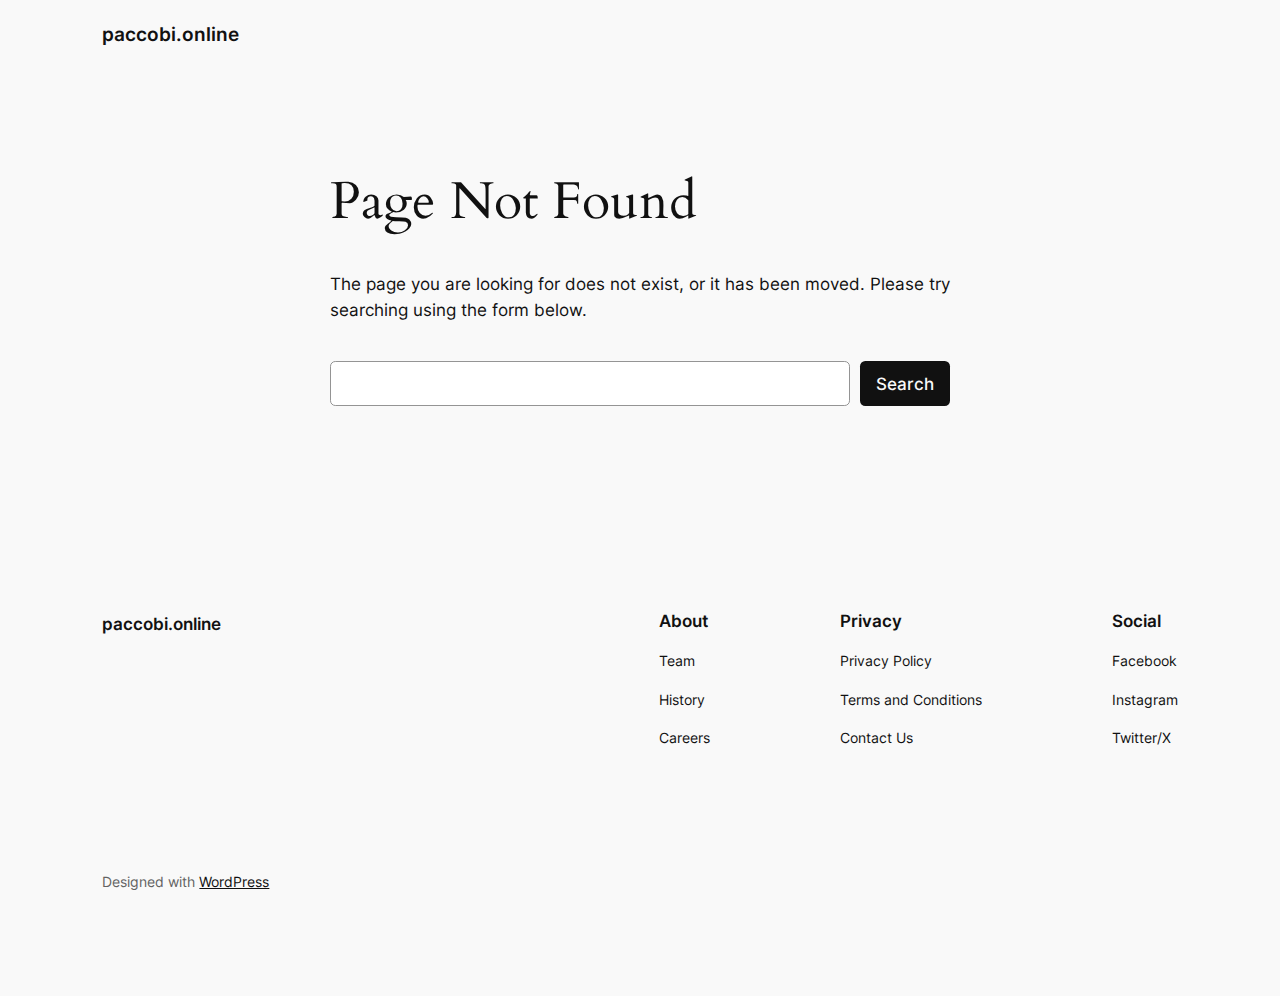
<file: pacco/fa-regular-400.html>
<!DOCTYPE html><html lang="en-US"><head>
	<meta charset="UTF-8">
	<meta name="viewport" content="width=device-width, initial-scale=1">
<meta name="robots" content="max-image-preview:large">
<title>Page not found – paccobi.online</title>
<link rel="alternate" type="application/rss+xml" title="paccobi.online » Feed" href="https://paccobi.online/feed/">
<link rel="alternate" type="application/rss+xml" title="paccobi.online » Comments Feed" href="https://paccobi.online/comments/feed/">
<script>
window._wpemojiSettings = {"baseUrl":"https:\/\/s.w.org\/images\/core\/emoji\/15.0.3\/72x72\/","ext":".png","svgUrl":"https:\/\/s.w.org\/images\/core\/emoji\/15.0.3\/svg\/","svgExt":".svg","source":{"concatemoji":"https:\/\/paccobi.online\/wp-includes\/js\/wp-emoji-release.min.js?ver=6.5.5"}};
/*! This file is auto-generated */
!function(i,n){var o,s,e;function c(e){try{var t={supportTests:e,timestamp:(new Date).valueOf()};sessionStorage.setItem(o,JSON.stringify(t))}catch(e){}}function p(e,t,n){e.clearRect(0,0,e.canvas.width,e.canvas.height),e.fillText(t,0,0);var t=new Uint32Array(e.getImageData(0,0,e.canvas.width,e.canvas.height).data),r=(e.clearRect(0,0,e.canvas.width,e.canvas.height),e.fillText(n,0,0),new Uint32Array(e.getImageData(0,0,e.canvas.width,e.canvas.height).data));return t.every(function(e,t){return e===r[t]})}function u(e,t,n){switch(t){case"flag":return n(e,"\ud83c\udff3\ufe0f\u200d\u26a7\ufe0f","\ud83c\udff3\ufe0f\u200b\u26a7\ufe0f")?!1:!n(e,"\ud83c\uddfa\ud83c\uddf3","\ud83c\uddfa\u200b\ud83c\uddf3")&&!n(e,"\ud83c\udff4\udb40\udc67\udb40\udc62\udb40\udc65\udb40\udc6e\udb40\udc67\udb40\udc7f","\ud83c\udff4\u200b\udb40\udc67\u200b\udb40\udc62\u200b\udb40\udc65\u200b\udb40\udc6e\u200b\udb40\udc67\u200b\udb40\udc7f");case"emoji":return!n(e,"\ud83d\udc26\u200d\u2b1b","\ud83d\udc26\u200b\u2b1b")}return!1}function f(e,t,n){var r="undefined"!=typeof WorkerGlobalScope&&self instanceof WorkerGlobalScope?new OffscreenCanvas(300,150):i.createElement("canvas"),a=r.getContext("2d",{willReadFrequently:!0}),o=(a.textBaseline="top",a.font="600 32px Arial",{});return e.forEach(function(e){o[e]=t(a,e,n)}),o}function t(e){var t=i.createElement("script");t.src=e,t.defer=!0,i.head.appendChild(t)}"undefined"!=typeof Promise&&(o="wpEmojiSettingsSupports",s=["flag","emoji"],n.supports={everything:!0,everythingExceptFlag:!0},e=new Promise(function(e){i.addEventListener("DOMContentLoaded",e,{once:!0})}),new Promise(function(t){var n=function(){try{var e=JSON.parse(sessionStorage.getItem(o));if("object"==typeof e&&"number"==typeof e.timestamp&&(new Date).valueOf()<e.timestamp+604800&&"object"==typeof e.supportTests)return e.supportTests}catch(e){}return null}();if(!n){if("undefined"!=typeof Worker&&"undefined"!=typeof OffscreenCanvas&&"undefined"!=typeof URL&&URL.createObjectURL&&"undefined"!=typeof Blob)try{var e="postMessage("+f.toString()+"("+[JSON.stringify(s),u.toString(),p.toString()].join(",")+"));",r=new Blob([e],{type:"text/javascript"}),a=new Worker(URL.createObjectURL(r),{name:"wpTestEmojiSupports"});return void(a.onmessage=function(e){c(n=e.data),a.terminate(),t(n)})}catch(e){}c(n=f(s,u,p))}t(n)}).then(function(e){for(var t in e)n.supports[t]=e[t],n.supports.everything=n.supports.everything&&n.supports[t],"flag"!==t&&(n.supports.everythingExceptFlag=n.supports.everythingExceptFlag&&n.supports[t]);n.supports.everythingExceptFlag=n.supports.everythingExceptFlag&&!n.supports.flag,n.DOMReady=!1,n.readyCallback=function(){n.DOMReady=!0}}).then(function(){return e}).then(function(){var e;n.supports.everything||(n.readyCallback(),(e=n.source||{}).concatemoji?t(e.concatemoji):e.wpemoji&&e.twemoji&&(t(e.twemoji),t(e.wpemoji)))}))}((window,document),window._wpemojiSettings);
</script>
<style id="wp-block-site-logo-inline-css">
.wp-block-site-logo{box-sizing:border-box;line-height:0}.wp-block-site-logo a{display:inline-block;line-height:0}.wp-block-site-logo.is-default-size img{height:auto;width:120px}.wp-block-site-logo img{height:auto;max-width:100%}.wp-block-site-logo a,.wp-block-site-logo img{border-radius:inherit}.wp-block-site-logo.aligncenter{margin-left:auto;margin-right:auto;text-align:center}.wp-block-site-logo.is-style-rounded{border-radius:9999px}
</style>
<style id="wp-block-site-title-inline-css">
.wp-block-site-title a{color:inherit}
</style>
<style id="wp-block-group-inline-css">
.wp-block-group{box-sizing:border-box}
</style>
<style id="wp-block-page-list-inline-css">
.wp-block-navigation .wp-block-page-list{align-items:var(--navigation-layout-align,initial);background-color:inherit;display:flex;flex-direction:var(--navigation-layout-direction,initial);flex-wrap:var(--navigation-layout-wrap,wrap);justify-content:var(--navigation-layout-justify,initial)}.wp-block-navigation .wp-block-navigation-item{background-color:inherit}
</style>
<link rel="stylesheet" id="wp-block-navigation-css" href="css/style.min.css" media="all">
<style id="wp-block-heading-inline-css">
h1.has-background,h2.has-background,h3.has-background,h4.has-background,h5.has-background,h6.has-background{padding:1.25em 2.375em}h1.has-text-align-left[style*=writing-mode]:where([style*=vertical-lr]),h1.has-text-align-right[style*=writing-mode]:where([style*=vertical-rl]),h2.has-text-align-left[style*=writing-mode]:where([style*=vertical-lr]),h2.has-text-align-right[style*=writing-mode]:where([style*=vertical-rl]),h3.has-text-align-left[style*=writing-mode]:where([style*=vertical-lr]),h3.has-text-align-right[style*=writing-mode]:where([style*=vertical-rl]),h4.has-text-align-left[style*=writing-mode]:where([style*=vertical-lr]),h4.has-text-align-right[style*=writing-mode]:where([style*=vertical-rl]),h5.has-text-align-left[style*=writing-mode]:where([style*=vertical-lr]),h5.has-text-align-right[style*=writing-mode]:where([style*=vertical-rl]),h6.has-text-align-left[style*=writing-mode]:where([style*=vertical-lr]),h6.has-text-align-right[style*=writing-mode]:where([style*=vertical-rl]){rotate:180deg}

				.is-style-asterisk:before {
					content: '';
					width: 1.5rem;
					height: 3rem;
					background: var(--wp--preset--color--contrast-2, currentColor);
					clip-path: path('M11.93.684v8.039l5.633-5.633 1.216 1.23-5.66 5.66h8.04v1.737H13.2l5.701 5.701-1.23 1.23-5.742-5.742V21h-1.737v-8.094l-5.77 5.77-1.23-1.217 5.743-5.742H.842V9.98h8.162l-5.701-5.7 1.23-1.231 5.66 5.66V.684h1.737Z');
					display: block;
				}

				/* Hide the asterisk if the heading has no content, to avoid using empty headings to display the asterisk only, which is an A11Y issue */
				.is-style-asterisk:empty:before {
					content: none;
				}

				.is-style-asterisk:-moz-only-whitespace:before {
					content: none;
				}

				.is-style-asterisk.has-text-align-center:before {
					margin: 0 auto;
				}

				.is-style-asterisk.has-text-align-right:before {
					margin-left: auto;
				}

				.rtl .is-style-asterisk.has-text-align-left:before {
					margin-right: auto;
				}
</style>
<style id="wp-block-paragraph-inline-css">
.is-small-text{font-size:.875em}.is-regular-text{font-size:1em}.is-large-text{font-size:2.25em}.is-larger-text{font-size:3em}.has-drop-cap:not(:focus):first-letter{float:left;font-size:8.4em;font-style:normal;font-weight:100;line-height:.68;margin:.05em .1em 0 0;text-transform:uppercase}body.rtl .has-drop-cap:not(:focus):first-letter{float:none;margin-left:.1em}p.has-drop-cap.has-background{overflow:hidden}p.has-background{padding:1.25em 2.375em}:where(p.has-text-color:not(.has-link-color)) a{color:inherit}p.has-text-align-left[style*="writing-mode:vertical-lr"],p.has-text-align-right[style*="writing-mode:vertical-rl"]{rotate:180deg}
</style>
<style id="wp-block-search-inline-css">
.wp-block-search__button{margin-left:10px;word-break:normal}.wp-block-search__button.has-icon{line-height:0}.wp-block-search__button svg{height:1.25em;min-height:24px;min-width:24px;width:1.25em;fill:currentColor;vertical-align:text-bottom}:where(.wp-block-search__button){border:1px solid #ccc;padding:6px 10px}.wp-block-search__inside-wrapper{display:flex;flex:auto;flex-wrap:nowrap;max-width:100%}.wp-block-search__label{width:100%}.wp-block-search__input{-webkit-appearance:initial;appearance:none;border:1px solid #949494;flex-grow:1;margin-left:0;margin-right:0;min-width:3rem;padding:8px;text-decoration:unset!important}.wp-block-search.wp-block-search__button-only .wp-block-search__button{flex-shrink:0;margin-left:0;max-width:100%}.wp-block-search.wp-block-search__button-only .wp-block-search__button[aria-expanded=true]{max-width:calc(100% - 100px)}.wp-block-search.wp-block-search__button-only .wp-block-search__inside-wrapper{min-width:0!important;transition-property:width}.wp-block-search.wp-block-search__button-only .wp-block-search__input{flex-basis:100%;transition-duration:.3s}.wp-block-search.wp-block-search__button-only.wp-block-search__searchfield-hidden,.wp-block-search.wp-block-search__button-only.wp-block-search__searchfield-hidden .wp-block-search__inside-wrapper{overflow:hidden}.wp-block-search.wp-block-search__button-only.wp-block-search__searchfield-hidden .wp-block-search__input{border-left-width:0!important;border-right-width:0!important;flex-basis:0;flex-grow:0;margin:0;min-width:0!important;padding-left:0!important;padding-right:0!important;width:0!important}:where(.wp-block-search__button-inside .wp-block-search__inside-wrapper){border:1px solid #949494;box-sizing:border-box;padding:4px}:where(.wp-block-search__button-inside .wp-block-search__inside-wrapper) .wp-block-search__input{border:none;border-radius:0;padding:0 4px}:where(.wp-block-search__button-inside .wp-block-search__inside-wrapper) .wp-block-search__input:focus{outline:none}:where(.wp-block-search__button-inside .wp-block-search__inside-wrapper) :where(.wp-block-search__button){padding:4px 8px}.wp-block-search.aligncenter .wp-block-search__inside-wrapper{margin:auto}.wp-block[data-align=right] .wp-block-search.wp-block-search__button-only .wp-block-search__inside-wrapper{float:right}
</style>
<style id="wp-block-navigation-link-inline-css">
.wp-block-navigation .wp-block-navigation-item__label{overflow-wrap:break-word}.wp-block-navigation .wp-block-navigation-item__description{display:none}.link-ui-tools{border-top:1px solid #f0f0f0;padding:8px}.link-ui-block-inserter{padding-top:8px}.link-ui-block-inserter__back{margin-left:8px;text-transform:uppercase}.components-popover-pointer-events-trap{background-color:initial;cursor:pointer;inset:0;position:fixed;z-index:1000000}

				.is-style-arrow-link .wp-block-navigation-item__label:after {
					content: "\2197";
					padding-inline-start: 0.25rem;
					vertical-align: middle;
					text-decoration: none;
					display: inline-block;
				}
</style>
<style id="wp-block-columns-inline-css">
.wp-block-columns{align-items:normal!important;box-sizing:border-box;display:flex;flex-wrap:wrap!important}@media (min-width:782px){.wp-block-columns{flex-wrap:nowrap!important}}.wp-block-columns.are-vertically-aligned-top{align-items:flex-start}.wp-block-columns.are-vertically-aligned-center{align-items:center}.wp-block-columns.are-vertically-aligned-bottom{align-items:flex-end}@media (max-width:781px){.wp-block-columns:not(.is-not-stacked-on-mobile)>.wp-block-column{flex-basis:100%!important}}@media (min-width:782px){.wp-block-columns:not(.is-not-stacked-on-mobile)>.wp-block-column{flex-basis:0;flex-grow:1}.wp-block-columns:not(.is-not-stacked-on-mobile)>.wp-block-column[style*=flex-basis]{flex-grow:0}}.wp-block-columns.is-not-stacked-on-mobile{flex-wrap:nowrap!important}.wp-block-columns.is-not-stacked-on-mobile>.wp-block-column{flex-basis:0;flex-grow:1}.wp-block-columns.is-not-stacked-on-mobile>.wp-block-column[style*=flex-basis]{flex-grow:0}:where(.wp-block-columns){margin-bottom:1.75em}:where(.wp-block-columns.has-background){padding:1.25em 2.375em}.wp-block-column{flex-grow:1;min-width:0;overflow-wrap:break-word;word-break:break-word}.wp-block-column.is-vertically-aligned-top{align-self:flex-start}.wp-block-column.is-vertically-aligned-center{align-self:center}.wp-block-column.is-vertically-aligned-bottom{align-self:flex-end}.wp-block-column.is-vertically-aligned-stretch{align-self:stretch}.wp-block-column.is-vertically-aligned-bottom,.wp-block-column.is-vertically-aligned-center,.wp-block-column.is-vertically-aligned-top{width:100%}
</style>
<style id="wp-emoji-styles-inline-css">

	img.wp-smiley, img.emoji {
		display: inline !important;
		border: none !important;
		box-shadow: none !important;
		height: 1em !important;
		width: 1em !important;
		margin: 0 0.07em !important;
		vertical-align: -0.1em !important;
		background: none !important;
		padding: 0 !important;
	}
</style>
<style id="wp-block-library-inline-css">
:root{--wp-admin-theme-color:#007cba;--wp-admin-theme-color--rgb:0,124,186;--wp-admin-theme-color-darker-10:#006ba1;--wp-admin-theme-color-darker-10--rgb:0,107,161;--wp-admin-theme-color-darker-20:#005a87;--wp-admin-theme-color-darker-20--rgb:0,90,135;--wp-admin-border-width-focus:2px;--wp-block-synced-color:#7a00df;--wp-block-synced-color--rgb:122,0,223;--wp-bound-block-color:#9747ff}@media (min-resolution:192dpi){:root{--wp-admin-border-width-focus:1.5px}}.wp-element-button{cursor:pointer}:root{--wp--preset--font-size--normal:16px;--wp--preset--font-size--huge:42px}:root .has-very-light-gray-background-color{background-color:#eee}:root .has-very-dark-gray-background-color{background-color:#313131}:root .has-very-light-gray-color{color:#eee}:root .has-very-dark-gray-color{color:#313131}:root .has-vivid-green-cyan-to-vivid-cyan-blue-gradient-background{background:linear-gradient(135deg,#00d084,#0693e3)}:root .has-purple-crush-gradient-background{background:linear-gradient(135deg,#34e2e4,#4721fb 50%,#ab1dfe)}:root .has-hazy-dawn-gradient-background{background:linear-gradient(135deg,#faaca8,#dad0ec)}:root .has-subdued-olive-gradient-background{background:linear-gradient(135deg,#fafae1,#67a671)}:root .has-atomic-cream-gradient-background{background:linear-gradient(135deg,#fdd79a,#004a59)}:root .has-nightshade-gradient-background{background:linear-gradient(135deg,#330968,#31cdcf)}:root .has-midnight-gradient-background{background:linear-gradient(135deg,#020381,#2874fc)}.has-regular-font-size{font-size:1em}.has-larger-font-size{font-size:2.625em}.has-normal-font-size{font-size:var(--wp--preset--font-size--normal)}.has-huge-font-size{font-size:var(--wp--preset--font-size--huge)}.has-text-align-center{text-align:center}.has-text-align-left{text-align:left}.has-text-align-right{text-align:right}#end-resizable-editor-section{display:none}.aligncenter{clear:both}.items-justified-left{justify-content:flex-start}.items-justified-center{justify-content:center}.items-justified-right{justify-content:flex-end}.items-justified-space-between{justify-content:space-between}.screen-reader-text{border:0;clip:rect(1px,1px,1px,1px);-webkit-clip-path:inset(50%);clip-path:inset(50%);height:1px;margin:-1px;overflow:hidden;padding:0;position:absolute;width:1px;word-wrap:normal!important}.screen-reader-text:focus{background-color:#ddd;clip:auto!important;-webkit-clip-path:none;clip-path:none;color:#444;display:block;font-size:1em;height:auto;left:5px;line-height:normal;padding:15px 23px 14px;text-decoration:none;top:5px;width:auto;z-index:100000}html :where(.has-border-color){border-style:solid}html :where([style*=border-top-color]){border-top-style:solid}html :where([style*=border-right-color]){border-right-style:solid}html :where([style*=border-bottom-color]){border-bottom-style:solid}html :where([style*=border-left-color]){border-left-style:solid}html :where([style*=border-width]){border-style:solid}html :where([style*=border-top-width]){border-top-style:solid}html :where([style*=border-right-width]){border-right-style:solid}html :where([style*=border-bottom-width]){border-bottom-style:solid}html :where([style*=border-left-width]){border-left-style:solid}html :where(img[class*=wp-image-]){height:auto;max-width:100%}:where(figure){margin:0 0 1em}html :where(.is-position-sticky){--wp-admin--admin-bar--position-offset:var(--wp-admin--admin-bar--height,0px)}@media screen and (max-width:600px){html :where(.is-position-sticky){--wp-admin--admin-bar--position-offset:0px}}
</style>
<style id="global-styles-inline-css">
body{--wp--preset--color--black: #000000;--wp--preset--color--cyan-bluish-gray: #abb8c3;--wp--preset--color--white: #ffffff;--wp--preset--color--pale-pink: #f78da7;--wp--preset--color--vivid-red: #cf2e2e;--wp--preset--color--luminous-vivid-orange: #ff6900;--wp--preset--color--luminous-vivid-amber: #fcb900;--wp--preset--color--light-green-cyan: #7bdcb5;--wp--preset--color--vivid-green-cyan: #00d084;--wp--preset--color--pale-cyan-blue: #8ed1fc;--wp--preset--color--vivid-cyan-blue: #0693e3;--wp--preset--color--vivid-purple: #9b51e0;--wp--preset--color--base: #f9f9f9;--wp--preset--color--base-2: #ffffff;--wp--preset--color--contrast: #111111;--wp--preset--color--contrast-2: #636363;--wp--preset--color--contrast-3: #A4A4A4;--wp--preset--color--accent: #cfcabe;--wp--preset--color--accent-2: #c2a990;--wp--preset--color--accent-3: #d8613c;--wp--preset--color--accent-4: #b1c5a4;--wp--preset--color--accent-5: #b5bdbc;--wp--preset--gradient--vivid-cyan-blue-to-vivid-purple: linear-gradient(135deg,rgba(6,147,227,1) 0%,rgb(155,81,224) 100%);--wp--preset--gradient--light-green-cyan-to-vivid-green-cyan: linear-gradient(135deg,rgb(122,220,180) 0%,rgb(0,208,130) 100%);--wp--preset--gradient--luminous-vivid-amber-to-luminous-vivid-orange: linear-gradient(135deg,rgba(252,185,0,1) 0%,rgba(255,105,0,1) 100%);--wp--preset--gradient--luminous-vivid-orange-to-vivid-red: linear-gradient(135deg,rgba(255,105,0,1) 0%,rgb(207,46,46) 100%);--wp--preset--gradient--very-light-gray-to-cyan-bluish-gray: linear-gradient(135deg,rgb(238,238,238) 0%,rgb(169,184,195) 100%);--wp--preset--gradient--cool-to-warm-spectrum: linear-gradient(135deg,rgb(74,234,220) 0%,rgb(151,120,209) 20%,rgb(207,42,186) 40%,rgb(238,44,130) 60%,rgb(251,105,98) 80%,rgb(254,248,76) 100%);--wp--preset--gradient--blush-light-purple: linear-gradient(135deg,rgb(255,206,236) 0%,rgb(152,150,240) 100%);--wp--preset--gradient--blush-bordeaux: linear-gradient(135deg,rgb(254,205,165) 0%,rgb(254,45,45) 50%,rgb(107,0,62) 100%);--wp--preset--gradient--luminous-dusk: linear-gradient(135deg,rgb(255,203,112) 0%,rgb(199,81,192) 50%,rgb(65,88,208) 100%);--wp--preset--gradient--pale-ocean: linear-gradient(135deg,rgb(255,245,203) 0%,rgb(182,227,212) 50%,rgb(51,167,181) 100%);--wp--preset--gradient--electric-grass: linear-gradient(135deg,rgb(202,248,128) 0%,rgb(113,206,126) 100%);--wp--preset--gradient--midnight: linear-gradient(135deg,rgb(2,3,129) 0%,rgb(40,116,252) 100%);--wp--preset--gradient--gradient-1: linear-gradient(to bottom, #cfcabe 0%, #F9F9F9 100%);--wp--preset--gradient--gradient-2: linear-gradient(to bottom, #C2A990 0%, #F9F9F9 100%);--wp--preset--gradient--gradient-3: linear-gradient(to bottom, #D8613C 0%, #F9F9F9 100%);--wp--preset--gradient--gradient-4: linear-gradient(to bottom, #B1C5A4 0%, #F9F9F9 100%);--wp--preset--gradient--gradient-5: linear-gradient(to bottom, #B5BDBC 0%, #F9F9F9 100%);--wp--preset--gradient--gradient-6: linear-gradient(to bottom, #A4A4A4 0%, #F9F9F9 100%);--wp--preset--gradient--gradient-7: linear-gradient(to bottom, #cfcabe 50%, #F9F9F9 50%);--wp--preset--gradient--gradient-8: linear-gradient(to bottom, #C2A990 50%, #F9F9F9 50%);--wp--preset--gradient--gradient-9: linear-gradient(to bottom, #D8613C 50%, #F9F9F9 50%);--wp--preset--gradient--gradient-10: linear-gradient(to bottom, #B1C5A4 50%, #F9F9F9 50%);--wp--preset--gradient--gradient-11: linear-gradient(to bottom, #B5BDBC 50%, #F9F9F9 50%);--wp--preset--gradient--gradient-12: linear-gradient(to bottom, #A4A4A4 50%, #F9F9F9 50%);--wp--preset--font-size--small: 0.9rem;--wp--preset--font-size--medium: 1.05rem;--wp--preset--font-size--large: clamp(1.39rem, 1.39rem + ((1vw - 0.2rem) * 0.767), 1.85rem);--wp--preset--font-size--x-large: clamp(1.85rem, 1.85rem + ((1vw - 0.2rem) * 1.083), 2.5rem);--wp--preset--font-size--xx-large: clamp(2.5rem, 2.5rem + ((1vw - 0.2rem) * 1.283), 3.27rem);--wp--preset--font-family--body: "Inter", sans-serif;--wp--preset--font-family--heading: Cardo;--wp--preset--font-family--system-sans-serif: -apple-system, BlinkMacSystemFont, avenir next, avenir, segoe ui, helvetica neue, helvetica, Cantarell, Ubuntu, roboto, noto, arial, sans-serif;--wp--preset--font-family--system-serif: Iowan Old Style, Apple Garamond, Baskerville, Times New Roman, Droid Serif, Times, Source Serif Pro, serif, Apple Color Emoji, Segoe UI Emoji, Segoe UI Symbol;--wp--preset--spacing--10: 1rem;--wp--preset--spacing--20: min(1.5rem, 2vw);--wp--preset--spacing--30: min(2.5rem, 3vw);--wp--preset--spacing--40: min(4rem, 5vw);--wp--preset--spacing--50: min(6.5rem, 8vw);--wp--preset--spacing--60: min(10.5rem, 13vw);--wp--preset--shadow--natural: 6px 6px 9px rgba(0, 0, 0, 0.2);--wp--preset--shadow--deep: 12px 12px 50px rgba(0, 0, 0, 0.4);--wp--preset--shadow--sharp: 6px 6px 0px rgba(0, 0, 0, 0.2);--wp--preset--shadow--outlined: 6px 6px 0px -3px rgba(255, 255, 255, 1), 6px 6px rgba(0, 0, 0, 1);--wp--preset--shadow--crisp: 6px 6px 0px rgba(0, 0, 0, 1);}body { margin: 0;--wp--style--global--content-size: 620px;--wp--style--global--wide-size: 1280px; }.wp-site-blocks { padding-top: var(--wp--style--root--padding-top); padding-bottom: var(--wp--style--root--padding-bottom); }.has-global-padding { padding-right: var(--wp--style--root--padding-right); padding-left: var(--wp--style--root--padding-left); }.has-global-padding :where(.has-global-padding:not(.wp-block-block)) { padding-right: 0; padding-left: 0; }.has-global-padding > .alignfull { margin-right: calc(var(--wp--style--root--padding-right) * -1); margin-left: calc(var(--wp--style--root--padding-left) * -1); }.has-global-padding :where(.has-global-padding:not(.wp-block-block)) > .alignfull { margin-right: 0; margin-left: 0; }.has-global-padding > .alignfull:where(:not(.has-global-padding):not(.is-layout-flex):not(.is-layout-grid)) > :where([class*="wp-block-"]:not(.alignfull):not([class*="__"]),p,h1,h2,h3,h4,h5,h6,ul,ol) { padding-right: var(--wp--style--root--padding-right); padding-left: var(--wp--style--root--padding-left); }.has-global-padding :where(.has-global-padding) > .alignfull:where(:not(.has-global-padding)) > :where([class*="wp-block-"]:not(.alignfull):not([class*="__"]),p,h1,h2,h3,h4,h5,h6,ul,ol) { padding-right: 0; padding-left: 0; }.wp-site-blocks > .alignleft { float: left; margin-right: 2em; }.wp-site-blocks > .alignright { float: right; margin-left: 2em; }.wp-site-blocks > .aligncenter { justify-content: center; margin-left: auto; margin-right: auto; }:where(.wp-site-blocks) > * { margin-block-start: 1.2rem; margin-block-end: 0; }:where(.wp-site-blocks) > :first-child:first-child { margin-block-start: 0; }:where(.wp-site-blocks) > :last-child:last-child { margin-block-end: 0; }body { --wp--style--block-gap: 1.2rem; }:where(body .is-layout-flow)  > :first-child:first-child{margin-block-start: 0;}:where(body .is-layout-flow)  > :last-child:last-child{margin-block-end: 0;}:where(body .is-layout-flow)  > *{margin-block-start: 1.2rem;margin-block-end: 0;}:where(body .is-layout-constrained)  > :first-child:first-child{margin-block-start: 0;}:where(body .is-layout-constrained)  > :last-child:last-child{margin-block-end: 0;}:where(body .is-layout-constrained)  > *{margin-block-start: 1.2rem;margin-block-end: 0;}:where(body .is-layout-flex) {gap: 1.2rem;}:where(body .is-layout-grid) {gap: 1.2rem;}body .is-layout-flow > .alignleft{float: left;margin-inline-start: 0;margin-inline-end: 2em;}body .is-layout-flow > .alignright{float: right;margin-inline-start: 2em;margin-inline-end: 0;}body .is-layout-flow > .aligncenter{margin-left: auto !important;margin-right: auto !important;}body .is-layout-constrained > .alignleft{float: left;margin-inline-start: 0;margin-inline-end: 2em;}body .is-layout-constrained > .alignright{float: right;margin-inline-start: 2em;margin-inline-end: 0;}body .is-layout-constrained > .aligncenter{margin-left: auto !important;margin-right: auto !important;}body .is-layout-constrained > :where(:not(.alignleft):not(.alignright):not(.alignfull)){max-width: var(--wp--style--global--content-size);margin-left: auto !important;margin-right: auto !important;}body .is-layout-constrained > .alignwide{max-width: var(--wp--style--global--wide-size);}body .is-layout-flex{display: flex;}body .is-layout-flex{flex-wrap: wrap;align-items: center;}body .is-layout-flex > *{margin: 0;}body .is-layout-grid{display: grid;}body .is-layout-grid > *{margin: 0;}body{background-color: var(--wp--preset--color--base);color: var(--wp--preset--color--contrast);font-family: var(--wp--preset--font-family--body);font-size: var(--wp--preset--font-size--medium);font-style: normal;font-weight: 400;line-height: 1.55;--wp--style--root--padding-top: 0px;--wp--style--root--padding-right: var(--wp--preset--spacing--50);--wp--style--root--padding-bottom: 0px;--wp--style--root--padding-left: var(--wp--preset--spacing--50);}a:where(:not(.wp-element-button)){color: var(--wp--preset--color--contrast);text-decoration: underline;}a:where(:not(.wp-element-button)):hover{text-decoration: none;}h1, h2, h3, h4, h5, h6{color: var(--wp--preset--color--contrast);font-family: var(--wp--preset--font-family--heading);font-weight: 400;line-height: 1.2;}h1{font-size: var(--wp--preset--font-size--xx-large);line-height: 1.15;}h2{font-size: var(--wp--preset--font-size--x-large);}h3{font-size: var(--wp--preset--font-size--large);}h4{font-size: clamp(1.1rem, 1.1rem + ((1vw - 0.2rem) * 0.767), 1.5rem);}h5{font-size: var(--wp--preset--font-size--medium);}h6{font-size: var(--wp--preset--font-size--small);}.wp-element-button, .wp-block-button__link{background-color: var(--wp--preset--color--contrast);border-radius: .33rem;border-color: var(--wp--preset--color--contrast);border-width: 0;color: var(--wp--preset--color--base);font-family: inherit;font-size: var(--wp--preset--font-size--small);font-style: normal;font-weight: 500;line-height: inherit;padding-top: 0.6rem;padding-right: 1rem;padding-bottom: 0.6rem;padding-left: 1rem;text-decoration: none;}.wp-element-button:hover, .wp-block-button__link:hover{background-color: var(--wp--preset--color--contrast-2);border-color: var(--wp--preset--color--contrast-2);color: var(--wp--preset--color--base);}.wp-element-button:focus, .wp-block-button__link:focus{background-color: var(--wp--preset--color--contrast-2);border-color: var(--wp--preset--color--contrast-2);color: var(--wp--preset--color--base);outline-color: var(--wp--preset--color--contrast);outline-offset: 2px;}.wp-element-button:active, .wp-block-button__link:active{background-color: var(--wp--preset--color--contrast);color: var(--wp--preset--color--base);}.wp-element-caption, .wp-block-audio figcaption, .wp-block-embed figcaption, .wp-block-gallery figcaption, .wp-block-image figcaption, .wp-block-table figcaption, .wp-block-video figcaption{color: var(--wp--preset--color--contrast-2);font-family: var(--wp--preset--font-family--body);font-size: 0.8rem;}.has-black-color{color: var(--wp--preset--color--black) !important;}.has-cyan-bluish-gray-color{color: var(--wp--preset--color--cyan-bluish-gray) !important;}.has-white-color{color: var(--wp--preset--color--white) !important;}.has-pale-pink-color{color: var(--wp--preset--color--pale-pink) !important;}.has-vivid-red-color{color: var(--wp--preset--color--vivid-red) !important;}.has-luminous-vivid-orange-color{color: var(--wp--preset--color--luminous-vivid-orange) !important;}.has-luminous-vivid-amber-color{color: var(--wp--preset--color--luminous-vivid-amber) !important;}.has-light-green-cyan-color{color: var(--wp--preset--color--light-green-cyan) !important;}.has-vivid-green-cyan-color{color: var(--wp--preset--color--vivid-green-cyan) !important;}.has-pale-cyan-blue-color{color: var(--wp--preset--color--pale-cyan-blue) !important;}.has-vivid-cyan-blue-color{color: var(--wp--preset--color--vivid-cyan-blue) !important;}.has-vivid-purple-color{color: var(--wp--preset--color--vivid-purple) !important;}.has-base-color{color: var(--wp--preset--color--base) !important;}.has-base-2-color{color: var(--wp--preset--color--base-2) !important;}.has-contrast-color{color: var(--wp--preset--color--contrast) !important;}.has-contrast-2-color{color: var(--wp--preset--color--contrast-2) !important;}.has-contrast-3-color{color: var(--wp--preset--color--contrast-3) !important;}.has-accent-color{color: var(--wp--preset--color--accent) !important;}.has-accent-2-color{color: var(--wp--preset--color--accent-2) !important;}.has-accent-3-color{color: var(--wp--preset--color--accent-3) !important;}.has-accent-4-color{color: var(--wp--preset--color--accent-4) !important;}.has-accent-5-color{color: var(--wp--preset--color--accent-5) !important;}.has-black-background-color{background-color: var(--wp--preset--color--black) !important;}.has-cyan-bluish-gray-background-color{background-color: var(--wp--preset--color--cyan-bluish-gray) !important;}.has-white-background-color{background-color: var(--wp--preset--color--white) !important;}.has-pale-pink-background-color{background-color: var(--wp--preset--color--pale-pink) !important;}.has-vivid-red-background-color{background-color: var(--wp--preset--color--vivid-red) !important;}.has-luminous-vivid-orange-background-color{background-color: var(--wp--preset--color--luminous-vivid-orange) !important;}.has-luminous-vivid-amber-background-color{background-color: var(--wp--preset--color--luminous-vivid-amber) !important;}.has-light-green-cyan-background-color{background-color: var(--wp--preset--color--light-green-cyan) !important;}.has-vivid-green-cyan-background-color{background-color: var(--wp--preset--color--vivid-green-cyan) !important;}.has-pale-cyan-blue-background-color{background-color: var(--wp--preset--color--pale-cyan-blue) !important;}.has-vivid-cyan-blue-background-color{background-color: var(--wp--preset--color--vivid-cyan-blue) !important;}.has-vivid-purple-background-color{background-color: var(--wp--preset--color--vivid-purple) !important;}.has-base-background-color{background-color: var(--wp--preset--color--base) !important;}.has-base-2-background-color{background-color: var(--wp--preset--color--base-2) !important;}.has-contrast-background-color{background-color: var(--wp--preset--color--contrast) !important;}.has-contrast-2-background-color{background-color: var(--wp--preset--color--contrast-2) !important;}.has-contrast-3-background-color{background-color: var(--wp--preset--color--contrast-3) !important;}.has-accent-background-color{background-color: var(--wp--preset--color--accent) !important;}.has-accent-2-background-color{background-color: var(--wp--preset--color--accent-2) !important;}.has-accent-3-background-color{background-color: var(--wp--preset--color--accent-3) !important;}.has-accent-4-background-color{background-color: var(--wp--preset--color--accent-4) !important;}.has-accent-5-background-color{background-color: var(--wp--preset--color--accent-5) !important;}.has-black-border-color{border-color: var(--wp--preset--color--black) !important;}.has-cyan-bluish-gray-border-color{border-color: var(--wp--preset--color--cyan-bluish-gray) !important;}.has-white-border-color{border-color: var(--wp--preset--color--white) !important;}.has-pale-pink-border-color{border-color: var(--wp--preset--color--pale-pink) !important;}.has-vivid-red-border-color{border-color: var(--wp--preset--color--vivid-red) !important;}.has-luminous-vivid-orange-border-color{border-color: var(--wp--preset--color--luminous-vivid-orange) !important;}.has-luminous-vivid-amber-border-color{border-color: var(--wp--preset--color--luminous-vivid-amber) !important;}.has-light-green-cyan-border-color{border-color: var(--wp--preset--color--light-green-cyan) !important;}.has-vivid-green-cyan-border-color{border-color: var(--wp--preset--color--vivid-green-cyan) !important;}.has-pale-cyan-blue-border-color{border-color: var(--wp--preset--color--pale-cyan-blue) !important;}.has-vivid-cyan-blue-border-color{border-color: var(--wp--preset--color--vivid-cyan-blue) !important;}.has-vivid-purple-border-color{border-color: var(--wp--preset--color--vivid-purple) !important;}.has-base-border-color{border-color: var(--wp--preset--color--base) !important;}.has-base-2-border-color{border-color: var(--wp--preset--color--base-2) !important;}.has-contrast-border-color{border-color: var(--wp--preset--color--contrast) !important;}.has-contrast-2-border-color{border-color: var(--wp--preset--color--contrast-2) !important;}.has-contrast-3-border-color{border-color: var(--wp--preset--color--contrast-3) !important;}.has-accent-border-color{border-color: var(--wp--preset--color--accent) !important;}.has-accent-2-border-color{border-color: var(--wp--preset--color--accent-2) !important;}.has-accent-3-border-color{border-color: var(--wp--preset--color--accent-3) !important;}.has-accent-4-border-color{border-color: var(--wp--preset--color--accent-4) !important;}.has-accent-5-border-color{border-color: var(--wp--preset--color--accent-5) !important;}.has-vivid-cyan-blue-to-vivid-purple-gradient-background{background: var(--wp--preset--gradient--vivid-cyan-blue-to-vivid-purple) !important;}.has-light-green-cyan-to-vivid-green-cyan-gradient-background{background: var(--wp--preset--gradient--light-green-cyan-to-vivid-green-cyan) !important;}.has-luminous-vivid-amber-to-luminous-vivid-orange-gradient-background{background: var(--wp--preset--gradient--luminous-vivid-amber-to-luminous-vivid-orange) !important;}.has-luminous-vivid-orange-to-vivid-red-gradient-background{background: var(--wp--preset--gradient--luminous-vivid-orange-to-vivid-red) !important;}.has-very-light-gray-to-cyan-bluish-gray-gradient-background{background: var(--wp--preset--gradient--very-light-gray-to-cyan-bluish-gray) !important;}.has-cool-to-warm-spectrum-gradient-background{background: var(--wp--preset--gradient--cool-to-warm-spectrum) !important;}.has-blush-light-purple-gradient-background{background: var(--wp--preset--gradient--blush-light-purple) !important;}.has-blush-bordeaux-gradient-background{background: var(--wp--preset--gradient--blush-bordeaux) !important;}.has-luminous-dusk-gradient-background{background: var(--wp--preset--gradient--luminous-dusk) !important;}.has-pale-ocean-gradient-background{background: var(--wp--preset--gradient--pale-ocean) !important;}.has-electric-grass-gradient-background{background: var(--wp--preset--gradient--electric-grass) !important;}.has-midnight-gradient-background{background: var(--wp--preset--gradient--midnight) !important;}.has-gradient-1-gradient-background{background: var(--wp--preset--gradient--gradient-1) !important;}.has-gradient-2-gradient-background{background: var(--wp--preset--gradient--gradient-2) !important;}.has-gradient-3-gradient-background{background: var(--wp--preset--gradient--gradient-3) !important;}.has-gradient-4-gradient-background{background: var(--wp--preset--gradient--gradient-4) !important;}.has-gradient-5-gradient-background{background: var(--wp--preset--gradient--gradient-5) !important;}.has-gradient-6-gradient-background{background: var(--wp--preset--gradient--gradient-6) !important;}.has-gradient-7-gradient-background{background: var(--wp--preset--gradient--gradient-7) !important;}.has-gradient-8-gradient-background{background: var(--wp--preset--gradient--gradient-8) !important;}.has-gradient-9-gradient-background{background: var(--wp--preset--gradient--gradient-9) !important;}.has-gradient-10-gradient-background{background: var(--wp--preset--gradient--gradient-10) !important;}.has-gradient-11-gradient-background{background: var(--wp--preset--gradient--gradient-11) !important;}.has-gradient-12-gradient-background{background: var(--wp--preset--gradient--gradient-12) !important;}.has-small-font-size{font-size: var(--wp--preset--font-size--small) !important;}.has-medium-font-size{font-size: var(--wp--preset--font-size--medium) !important;}.has-large-font-size{font-size: var(--wp--preset--font-size--large) !important;}.has-x-large-font-size{font-size: var(--wp--preset--font-size--x-large) !important;}.has-xx-large-font-size{font-size: var(--wp--preset--font-size--xx-large) !important;}.has-body-font-family{font-family: var(--wp--preset--font-family--body) !important;}.has-heading-font-family{font-family: var(--wp--preset--font-family--heading) !important;}.has-system-sans-serif-font-family{font-family: var(--wp--preset--font-family--system-sans-serif) !important;}.has-system-serif-font-family{font-family: var(--wp--preset--font-family--system-serif) !important;}
.wp-block-navigation{font-weight: 500;}
.wp-block-navigation a:where(:not(.wp-element-button)){color: inherit;text-decoration: none;}
.wp-block-navigation a:where(:not(.wp-element-button)):hover{text-decoration: underline;}
.wp-block-search .wp-block-search__label, .wp-block-search .wp-block-search__input, .wp-block-search .wp-block-search__button{font-size: var(--wp--preset--font-size--small);}
.wp-block-search .wp-element-button,.wp-block-search  .wp-block-button__link{border-radius: .33rem;}
.wp-block-site-tagline{color: var(--wp--preset--color--contrast-2);font-size: var(--wp--preset--font-size--small);}
.wp-block-site-title{font-family: var(--wp--preset--font-family--body);font-size: clamp(0.875rem, 0.875rem + ((1vw - 0.2rem) * 0.542), 1.2rem);font-style: normal;font-weight: 600;}
.wp-block-site-title a:where(:not(.wp-element-button)){text-decoration: none;}
.wp-block-site-title a:where(:not(.wp-element-button)):hover{text-decoration: none;}
:where(.wp-site-blocks *:focus){outline-width:2px;outline-style:solid}.wp-block-calendar.wp-block-calendar table:where(:not(.has-text-color)) th{background-color:var(--wp--preset--color--contrast-2);color:var(--wp--preset--color--base);border-color:var(--wp--preset--color--contrast-2)}.wp-block-calendar table:where(:not(.has-text-color)) td{border-color:var(--wp--preset--color--contrast-2)}.wp-block-categories{}.wp-block-categories{list-style-type:none;}.wp-block-categories li{margin-bottom: 0.5rem;}.wp-block-post-comments-form{}.wp-block-post-comments-form textarea, .wp-block-post-comments-form input{border-radius:.33rem}.wp-block-loginout{}.wp-block-loginout input{border-radius:.33rem;padding:calc(0.667em + 2px);border:1px solid #949494;}.wp-block-post-terms{}.wp-block-post-terms .wp-block-post-terms__prefix{color: var(--wp--preset--color--contrast-2);}.wp-block-query-title{}.wp-block-query-title span{font-style: italic;}.wp-block-quote{}.wp-block-quote :where(p){margin-block-start:0;margin-block-end:calc(var(--wp--preset--spacing--10) + 0.5rem);}.wp-block-quote :where(:last-child){margin-block-end:0;}.wp-block-quote.has-text-align-right.is-style-plain, .rtl .is-style-plain.wp-block-quote:not(.has-text-align-center):not(.has-text-align-left){border-width: 0 2px 0 0;padding-left:calc(var(--wp--preset--spacing--20) + 0.5rem);padding-right:calc(var(--wp--preset--spacing--20) + 0.5rem);}.wp-block-quote.has-text-align-left.is-style-plain, body:not(.rtl) .is-style-plain.wp-block-quote:not(.has-text-align-center):not(.has-text-align-right){border-width: 0 0 0 2px;padding-left:calc(var(--wp--preset--spacing--20) + 0.5rem);padding-right:calc(var(--wp--preset--spacing--20) + 0.5rem)}.wp-block-search{}.wp-block-search .wp-block-search__input{border-radius:.33rem}.wp-block-separator{}.wp-block-separator:not(.is-style-wide):not(.is-style-dots):not(.alignwide):not(.alignfull){width: var(--wp--preset--spacing--60)}
</style>
<style id="core-block-supports-inline-css">
.wp-container-core-group-is-layout-1.wp-container-core-group-is-layout-1 > *{margin-block-start:0;margin-block-end:0;}.wp-container-core-group-is-layout-1.wp-container-core-group-is-layout-1.wp-container-core-group-is-layout-1.wp-container-core-group-is-layout-1 > * + *{margin-block-start:0px;margin-block-end:0;}.wp-container-core-group-is-layout-2.wp-container-core-group-is-layout-2{gap:var(--wp--preset--spacing--20);}.wp-container-core-navigation-is-layout-1.wp-container-core-navigation-is-layout-1{gap:var(--wp--preset--spacing--20);justify-content:flex-end;}.wp-container-core-group-is-layout-3.wp-container-core-group-is-layout-3{justify-content:flex-start;}.wp-container-core-group-is-layout-4.wp-container-core-group-is-layout-4{justify-content:space-between;}.wp-container-core-group-is-layout-6.wp-container-core-group-is-layout-6 > *{margin-block-start:0;margin-block-end:0;}.wp-container-core-group-is-layout-6.wp-container-core-group-is-layout-6.wp-container-core-group-is-layout-6.wp-container-core-group-is-layout-6 > * + *{margin-block-start:var(--wp--preset--spacing--30);margin-block-end:0;}.wp-container-core-group-is-layout-7.wp-container-core-group-is-layout-7{flex-direction:column;align-items:flex-start;}.wp-container-core-navigation-is-layout-2.wp-container-core-navigation-is-layout-2{gap:var(--wp--preset--spacing--10);flex-direction:column;align-items:flex-start;}.wp-container-core-group-is-layout-8.wp-container-core-group-is-layout-8{gap:var(--wp--preset--spacing--10);flex-direction:column;align-items:flex-start;}.wp-container-core-group-is-layout-9.wp-container-core-group-is-layout-9{flex-direction:column;align-items:stretch;}.wp-container-core-navigation-is-layout-3.wp-container-core-navigation-is-layout-3{gap:var(--wp--preset--spacing--10);flex-direction:column;align-items:flex-start;}.wp-container-core-group-is-layout-10.wp-container-core-group-is-layout-10{gap:var(--wp--preset--spacing--10);flex-direction:column;align-items:flex-start;}.wp-container-core-group-is-layout-11.wp-container-core-group-is-layout-11{flex-direction:column;align-items:stretch;}.wp-container-core-navigation-is-layout-4.wp-container-core-navigation-is-layout-4{gap:var(--wp--preset--spacing--10);flex-direction:column;align-items:flex-start;}.wp-container-core-group-is-layout-12.wp-container-core-group-is-layout-12{gap:var(--wp--preset--spacing--10);flex-direction:column;align-items:flex-start;}.wp-container-core-group-is-layout-13.wp-container-core-group-is-layout-13{flex-direction:column;align-items:stretch;}.wp-container-core-group-is-layout-14.wp-container-core-group-is-layout-14{justify-content:space-between;align-items:flex-start;}.wp-container-core-columns-is-layout-1.wp-container-core-columns-is-layout-1{flex-wrap:nowrap;}.wp-elements-69a005592d8de9c85f5c3744bd9a4e03 a:where(:not(.wp-element-button)){color:var(--wp--preset--color--contrast);}
</style>
<style id="wp-block-template-skip-link-inline-css">

		.skip-link.screen-reader-text {
			border: 0;
			clip: rect(1px,1px,1px,1px);
			clip-path: inset(50%);
			height: 1px;
			margin: -1px;
			overflow: hidden;
			padding: 0;
			position: absolute !important;
			width: 1px;
			word-wrap: normal !important;
		}

		.skip-link.screen-reader-text:focus {
			background-color: #eee;
			clip: auto !important;
			clip-path: none;
			color: #444;
			display: block;
			font-size: 1em;
			height: auto;
			left: 5px;
			line-height: normal;
			padding: 15px 23px 14px;
			text-decoration: none;
			top: 5px;
			width: auto;
			z-index: 100000;
		}
</style>
<link rel="https://api.w.org/" href="https://paccobi.online/wp-json/"><link rel="EditURI" type="application/rsd+xml" title="RSD" href="https://paccobi.online/xmlrpc.php?rsd">
<meta name="generator" content="WordPress 6.5.5">
<script id="wp-load-polyfill-importmap">
( HTMLScriptElement.supports && HTMLScriptElement.supports("importmap") ) || document.write( '<script src="https://paccobi.online/wp-includes/js/dist/vendor/wp-polyfill-importmap.min.js?ver=1.8.2"></scr' + 'ipt>' );
</script>
<script type="importmap" id="wp-importmap">
{"imports":{"@wordpress\/interactivity":"https:\/\/paccobi.online\/wp-includes\/js\/dist\/interactivity.min.js?ver=6.5.5"}}
</script>
<script type="module" src="js/view.min.js" id="@wordpress/block-library/navigation-js-module"></script>
<link rel="modulepreload" href="https://paccobi.online/wp-includes/js/dist/interactivity.min.js?ver=6.5.5" id="@wordpress/interactivity-js-modulepreload"><style id="wp-fonts-local">
@font-face{font-family:Inter;font-style:normal;font-weight:300 900;font-display:fallback;src:url('fonts/Inter-VariableFont_slnt%2Cwght.woff2') format('woff2');font-stretch:normal;}
@font-face{font-family:Cardo;font-style:normal;font-weight:400;font-display:fallback;src:url('fonts/cardo_normal_400.woff2') format('woff2');}
@font-face{font-family:Cardo;font-style:italic;font-weight:400;font-display:fallback;src:url('fonts/cardo_italic_400.woff2') format('woff2');}
@font-face{font-family:Cardo;font-style:normal;font-weight:700;font-display:fallback;src:url('fonts/cardo_normal_700.woff2') format('woff2');}
</style>
</head>

<body class="error404 wp-embed-responsive">

<div class="wp-site-blocks"><header class="wp-block-template-part">
<div class="wp-block-group alignwide has-base-background-color has-background has-global-padding is-layout-constrained wp-block-group-is-layout-constrained" style="padding-top:20px;padding-bottom:20px">
	
	<div class="wp-block-group alignwide is-content-justification-space-between is-layout-flex wp-container-core-group-is-layout-4 wp-block-group-is-layout-flex">
		
		<div class="wp-block-group is-layout-flex wp-container-core-group-is-layout-2 wp-block-group-is-layout-flex">
			

			
			<div class="wp-block-group is-layout-flow wp-container-core-group-is-layout-1 wp-block-group-is-layout-flow">
				<p class="wp-block-site-title"><a href="https://paccobi.online" target="_self" rel="home">paccobi.online</a></p>
			</div>
			
		</div>
		

		
		<div class="wp-block-group is-content-justification-left is-layout-flex wp-container-core-group-is-layout-3 wp-block-group-is-layout-flex">
			<nav class="is-responsive items-justified-right wp-block-navigation is-horizontal is-content-justification-right is-layout-flex wp-container-core-navigation-is-layout-1 wp-block-navigation-is-layout-flex" aria-label="" data-wp-interactive="core/navigation" data-wp-context="{&quot;overlayOpenedBy&quot;:{&quot;click&quot;:false,&quot;hover&quot;:false,&quot;focus&quot;:false},&quot;type&quot;:&quot;overlay&quot;,&quot;roleAttribute&quot;:&quot;&quot;,&quot;ariaLabel&quot;:&quot;Menu&quot;}"><button aria-haspopup="dialog" aria-label="Open menu" class="wp-block-navigation__responsive-container-open " data-wp-on--click="actions.openMenuOnClick" data-wp-on--keydown="actions.handleMenuKeydown"><svg width="24" height="24" xmlns="http://www.w3.org/2000/svg" viewBox="0 0 24 24" aria-hidden="true" focusable="false"><rect x="4" y="7.5" width="16" height="1.5"></rect><rect x="4" y="15" width="16" height="1.5"></rect></svg></button>
				<div class="wp-block-navigation__responsive-container  " style="" id="modal-1" data-wp-class--has-modal-open="state.isMenuOpen" data-wp-class--is-menu-open="state.isMenuOpen" data-wp-watch="callbacks.initMenu" data-wp-on--keydown="actions.handleMenuKeydown" data-wp-on--focusout="actions.handleMenuFocusout" tabindex="-1">
					<div class="wp-block-navigation__responsive-close" tabindex="-1">
						<div class="wp-block-navigation__responsive-dialog" data-wp-bind--aria-modal="state.ariaModal" data-wp-bind--aria-label="state.ariaLabel" data-wp-bind--role="state.roleAttribute">
							<button aria-label="Close menu" class="wp-block-navigation__responsive-container-close" data-wp-on--click="actions.closeMenuOnClick"><svg xmlns="http://www.w3.org/2000/svg" viewBox="0 0 24 24" width="24" height="24" aria-hidden="true" focusable="false"><path d="M13 11.8l6.1-6.3-1-1-6.1 6.2-6.1-6.2-1 1 6.1 6.3-6.5 6.7 1 1 6.5-6.6 6.5 6.6 1-1z"></path></svg></button>
							<div class="wp-block-navigation__responsive-container-content" data-wp-watch="callbacks.focusFirstElement" id="modal-1-content">
								
							</div>
						</div>
					</div>
				</div></nav>
		</div>
		
	</div>
	
</div>
</header>


<main class="wp-block-group has-global-padding is-layout-constrained wp-container-core-group-is-layout-6 wp-block-group-is-layout-constrained" style="margin-top:var(--wp--preset--spacing--50);margin-bottom:var(--wp--preset--spacing--50)">
	

<h1 class="wp-block-heading" id="page-not-found">Page Not Found</h1>


<p>The page you are looking for does not exist, or it has been moved. Please try searching using the form below.</p>


<form role="search" method="get" action="https://paccobi.online/" class="wp-block-search__button-outside wp-block-search__text-button wp-block-search"><label class="wp-block-search__label screen-reader-text" for="wp-block-search__input-2">Search</label><div class="wp-block-search__inside-wrapper "><input class="wp-block-search__input has-medium-font-size" id="wp-block-search__input-2" placeholder="" value="" type="search" name="s" required=""><button aria-label="Search" class="wp-block-search__button has-medium-font-size wp-element-button" type="submit">Search</button></div></form>


</main>


<footer class="wp-block-template-part">

<div class="wp-block-group has-global-padding is-layout-constrained wp-block-group-is-layout-constrained" style="padding-top:var(--wp--preset--spacing--50);padding-bottom:var(--wp--preset--spacing--50)">
	
	<div class="wp-block-columns alignwide is-layout-flex wp-container-core-columns-is-layout-1 wp-block-columns-is-layout-flex">
		
		<div class="wp-block-column is-layout-flow wp-block-column-is-layout-flow" style="flex-basis:30%">
			
			<div class="wp-block-group is-vertical is-layout-flex wp-container-core-group-is-layout-7 wp-block-group-is-layout-flex">
				

				<p class="wp-block-site-title has-medium-font-size"><a href="https://paccobi.online" target="_self" rel="home">paccobi.online</a></p>

				
			</div>
			
		</div>
		

		
		<div class="wp-block-column is-layout-flow wp-block-column-is-layout-flow" style="flex-basis:20%">
		</div>
		

		
		<div class="wp-block-column is-layout-flow wp-block-column-is-layout-flow" style="flex-basis:50%">
			
			<div class="wp-block-group is-content-justification-space-between is-layout-flex wp-container-core-group-is-layout-14 wp-block-group-is-layout-flex">
				
				<div class="wp-block-group is-vertical is-content-justification-stretch is-layout-flex wp-container-core-group-is-layout-9 wp-block-group-is-layout-flex">
					
					<h2 class="wp-block-heading has-medium-font-size has-body-font-family" style="font-style:normal;font-weight:600">About</h2>
					

					
					<div class="wp-block-group is-vertical is-layout-flex wp-container-core-group-is-layout-8 wp-block-group-is-layout-flex">

						<nav style="font-style:normal;font-weight:400;" class="has-small-font-size  is-vertical wp-block-navigation has-small-font-size is-layout-flex wp-container-core-navigation-is-layout-2 wp-block-navigation-is-layout-flex" aria-label="About"><ul style="font-style:normal;font-weight:400;" class="wp-block-navigation__container has-small-font-size  is-vertical wp-block-navigation has-small-font-size"><li class="has-small-font-size wp-block-navigation-item wp-block-navigation-link"><a class="wp-block-navigation-item__content" href="#"><span class="wp-block-navigation-item__label">Team</span></a></li><li class="has-small-font-size wp-block-navigation-item wp-block-navigation-link"><a class="wp-block-navigation-item__content" href="#"><span class="wp-block-navigation-item__label">History</span></a></li><li class="has-small-font-size wp-block-navigation-item wp-block-navigation-link"><a class="wp-block-navigation-item__content" href="#"><span class="wp-block-navigation-item__label">Careers</span></a></li></ul></nav>

					</div>
					
				</div>

				

				
				<div class="wp-block-group is-vertical is-content-justification-stretch is-layout-flex wp-container-core-group-is-layout-11 wp-block-group-is-layout-flex">
					
					<h2 class="wp-block-heading has-medium-font-size has-body-font-family" style="font-style:normal;font-weight:600">Privacy</h2>
					

					
					<div class="wp-block-group is-vertical is-layout-flex wp-container-core-group-is-layout-10 wp-block-group-is-layout-flex">

						<nav style="font-style:normal;font-weight:400;" class="has-small-font-size  is-vertical wp-block-navigation has-small-font-size is-layout-flex wp-container-core-navigation-is-layout-3 wp-block-navigation-is-layout-flex" aria-label="Privacy"><ul style="font-style:normal;font-weight:400;" class="wp-block-navigation__container has-small-font-size  is-vertical wp-block-navigation has-small-font-size"><li class="has-small-font-size wp-block-navigation-item wp-block-navigation-link"><a class="wp-block-navigation-item__content" href="#"><span class="wp-block-navigation-item__label">Privacy Policy</span></a></li><li class="has-small-font-size wp-block-navigation-item wp-block-navigation-link"><a class="wp-block-navigation-item__content" href="#"><span class="wp-block-navigation-item__label">Terms and Conditions</span></a></li><li class="has-small-font-size wp-block-navigation-item wp-block-navigation-link"><a class="wp-block-navigation-item__content" href="#"><span class="wp-block-navigation-item__label">Contact Us</span></a></li></ul></nav>

					</div>
					
				</div>
				

				
				<div class="wp-block-group is-vertical is-content-justification-stretch is-layout-flex wp-container-core-group-is-layout-13 wp-block-group-is-layout-flex">
					
					<h2 class="wp-block-heading has-medium-font-size has-body-font-family" style="font-style:normal;font-weight:600">Social</h2>
					

					
					<div class="wp-block-group is-vertical is-layout-flex wp-container-core-group-is-layout-12 wp-block-group-is-layout-flex">

						<nav style="font-style:normal;font-weight:400;" class="has-small-font-size  is-vertical wp-block-navigation has-small-font-size is-layout-flex wp-container-core-navigation-is-layout-4 wp-block-navigation-is-layout-flex" aria-label="Social Media"><ul style="font-style:normal;font-weight:400;" class="wp-block-navigation__container has-small-font-size  is-vertical wp-block-navigation has-small-font-size"><li class="has-small-font-size wp-block-navigation-item wp-block-navigation-link"><a class="wp-block-navigation-item__content" href="#"><span class="wp-block-navigation-item__label">Facebook</span></a></li><li class="has-small-font-size wp-block-navigation-item wp-block-navigation-link"><a class="wp-block-navigation-item__content" href="#"><span class="wp-block-navigation-item__label">Instagram</span></a></li><li class="has-small-font-size wp-block-navigation-item wp-block-navigation-link"><a class="wp-block-navigation-item__content" href="#"><span class="wp-block-navigation-item__label">Twitter/X</span></a></li></ul></nav>

					</div>
					
				</div>
				
			</div>
			
		</div>
		
	</div>
	

	
	<div class="wp-block-group alignwide is-layout-flow wp-block-group-is-layout-flow" style="padding-top:var(--wp--preset--spacing--50);padding-bottom:0">
		
		<p class="has-contrast-2-color has-text-color has-link-color has-small-font-size wp-elements-69a005592d8de9c85f5c3744bd9a4e03">
		Designed with <a href="https://wordpress.org" rel="nofollow">WordPress</a>		</p>
		
	</div>
	
</div>


</footer>
</div>
<script id="wp-block-template-skip-link-js-after">
	( function() {
		var skipLinkTarget = document.querySelector( 'main' ),
			sibling,
			skipLinkTargetID,
			skipLink;

		// Early exit if a skip-link target can't be located.
		if ( ! skipLinkTarget ) {
			return;
		}

		/*
		 * Get the site wrapper.
		 * The skip-link will be injected in the beginning of it.
		 */
		sibling = document.querySelector( '.wp-site-blocks' );

		// Early exit if the root element was not found.
		if ( ! sibling ) {
			return;
		}

		// Get the skip-link target's ID, and generate one if it doesn't exist.
		skipLinkTargetID = skipLinkTarget.id;
		if ( ! skipLinkTargetID ) {
			skipLinkTargetID = 'wp--skip-link--target';
			skipLinkTarget.id = skipLinkTargetID;
		}

		// Create the skip link.
		skipLink = document.createElement( 'a' );
		skipLink.classList.add( 'skip-link', 'screen-reader-text' );
		skipLink.href = '#' + skipLinkTargetID;
		skipLink.innerHTML = 'Skip to content';

		// Inject the skip link.
		sibling.parentElement.insertBefore( skipLink, sibling );
	}() );
	
</script>




</body></html><!-- Page cached by LiteSpeed Cache 6.2.0.1 on 2024-07-01 14:58:33 -->
</file>
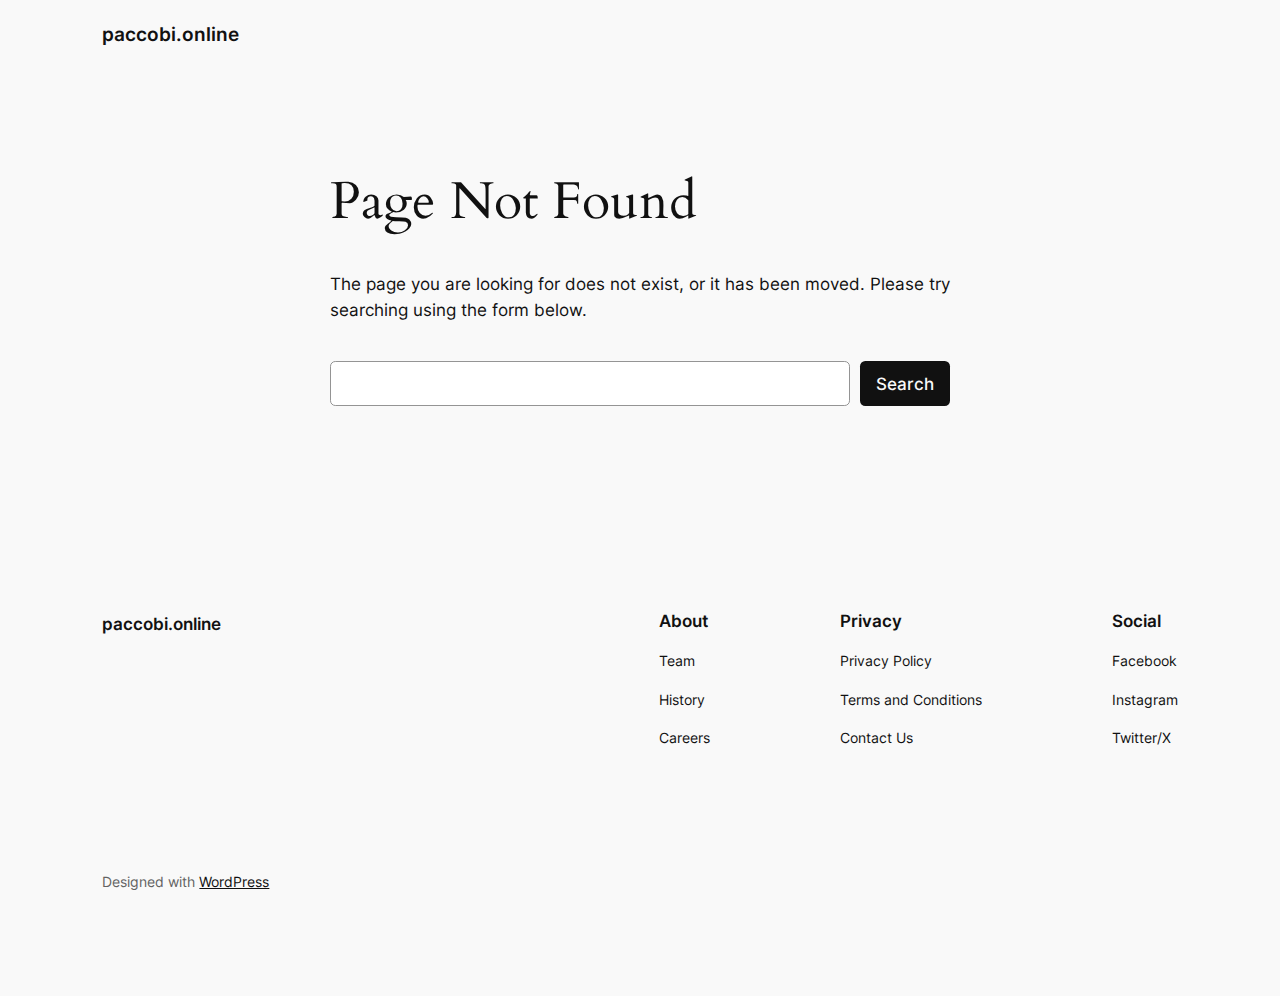
<file: pacco/fa-v4compatibility-2.html>
<!DOCTYPE html><html lang="en-US"><head>
	<meta charset="UTF-8">
	<meta name="viewport" content="width=device-width, initial-scale=1">
<meta name="robots" content="max-image-preview:large">
<title>Page not found – paccobi.online</title>
<link rel="alternate" type="application/rss+xml" title="paccobi.online » Feed" href="https://paccobi.online/feed/">
<link rel="alternate" type="application/rss+xml" title="paccobi.online » Comments Feed" href="https://paccobi.online/comments/feed/">
<script>
window._wpemojiSettings = {"baseUrl":"https:\/\/s.w.org\/images\/core\/emoji\/15.0.3\/72x72\/","ext":".png","svgUrl":"https:\/\/s.w.org\/images\/core\/emoji\/15.0.3\/svg\/","svgExt":".svg","source":{"concatemoji":"https:\/\/paccobi.online\/wp-includes\/js\/wp-emoji-release.min.js?ver=6.5.5"}};
/*! This file is auto-generated */
!function(i,n){var o,s,e;function c(e){try{var t={supportTests:e,timestamp:(new Date).valueOf()};sessionStorage.setItem(o,JSON.stringify(t))}catch(e){}}function p(e,t,n){e.clearRect(0,0,e.canvas.width,e.canvas.height),e.fillText(t,0,0);var t=new Uint32Array(e.getImageData(0,0,e.canvas.width,e.canvas.height).data),r=(e.clearRect(0,0,e.canvas.width,e.canvas.height),e.fillText(n,0,0),new Uint32Array(e.getImageData(0,0,e.canvas.width,e.canvas.height).data));return t.every(function(e,t){return e===r[t]})}function u(e,t,n){switch(t){case"flag":return n(e,"\ud83c\udff3\ufe0f\u200d\u26a7\ufe0f","\ud83c\udff3\ufe0f\u200b\u26a7\ufe0f")?!1:!n(e,"\ud83c\uddfa\ud83c\uddf3","\ud83c\uddfa\u200b\ud83c\uddf3")&&!n(e,"\ud83c\udff4\udb40\udc67\udb40\udc62\udb40\udc65\udb40\udc6e\udb40\udc67\udb40\udc7f","\ud83c\udff4\u200b\udb40\udc67\u200b\udb40\udc62\u200b\udb40\udc65\u200b\udb40\udc6e\u200b\udb40\udc67\u200b\udb40\udc7f");case"emoji":return!n(e,"\ud83d\udc26\u200d\u2b1b","\ud83d\udc26\u200b\u2b1b")}return!1}function f(e,t,n){var r="undefined"!=typeof WorkerGlobalScope&&self instanceof WorkerGlobalScope?new OffscreenCanvas(300,150):i.createElement("canvas"),a=r.getContext("2d",{willReadFrequently:!0}),o=(a.textBaseline="top",a.font="600 32px Arial",{});return e.forEach(function(e){o[e]=t(a,e,n)}),o}function t(e){var t=i.createElement("script");t.src=e,t.defer=!0,i.head.appendChild(t)}"undefined"!=typeof Promise&&(o="wpEmojiSettingsSupports",s=["flag","emoji"],n.supports={everything:!0,everythingExceptFlag:!0},e=new Promise(function(e){i.addEventListener("DOMContentLoaded",e,{once:!0})}),new Promise(function(t){var n=function(){try{var e=JSON.parse(sessionStorage.getItem(o));if("object"==typeof e&&"number"==typeof e.timestamp&&(new Date).valueOf()<e.timestamp+604800&&"object"==typeof e.supportTests)return e.supportTests}catch(e){}return null}();if(!n){if("undefined"!=typeof Worker&&"undefined"!=typeof OffscreenCanvas&&"undefined"!=typeof URL&&URL.createObjectURL&&"undefined"!=typeof Blob)try{var e="postMessage("+f.toString()+"("+[JSON.stringify(s),u.toString(),p.toString()].join(",")+"));",r=new Blob([e],{type:"text/javascript"}),a=new Worker(URL.createObjectURL(r),{name:"wpTestEmojiSupports"});return void(a.onmessage=function(e){c(n=e.data),a.terminate(),t(n)})}catch(e){}c(n=f(s,u,p))}t(n)}).then(function(e){for(var t in e)n.supports[t]=e[t],n.supports.everything=n.supports.everything&&n.supports[t],"flag"!==t&&(n.supports.everythingExceptFlag=n.supports.everythingExceptFlag&&n.supports[t]);n.supports.everythingExceptFlag=n.supports.everythingExceptFlag&&!n.supports.flag,n.DOMReady=!1,n.readyCallback=function(){n.DOMReady=!0}}).then(function(){return e}).then(function(){var e;n.supports.everything||(n.readyCallback(),(e=n.source||{}).concatemoji?t(e.concatemoji):e.wpemoji&&e.twemoji&&(t(e.twemoji),t(e.wpemoji)))}))}((window,document),window._wpemojiSettings);
</script>
<style id="wp-block-site-logo-inline-css">
.wp-block-site-logo{box-sizing:border-box;line-height:0}.wp-block-site-logo a{display:inline-block;line-height:0}.wp-block-site-logo.is-default-size img{height:auto;width:120px}.wp-block-site-logo img{height:auto;max-width:100%}.wp-block-site-logo a,.wp-block-site-logo img{border-radius:inherit}.wp-block-site-logo.aligncenter{margin-left:auto;margin-right:auto;text-align:center}.wp-block-site-logo.is-style-rounded{border-radius:9999px}
</style>
<style id="wp-block-site-title-inline-css">
.wp-block-site-title a{color:inherit}
</style>
<style id="wp-block-group-inline-css">
.wp-block-group{box-sizing:border-box}
</style>
<style id="wp-block-page-list-inline-css">
.wp-block-navigation .wp-block-page-list{align-items:var(--navigation-layout-align,initial);background-color:inherit;display:flex;flex-direction:var(--navigation-layout-direction,initial);flex-wrap:var(--navigation-layout-wrap,wrap);justify-content:var(--navigation-layout-justify,initial)}.wp-block-navigation .wp-block-navigation-item{background-color:inherit}
</style>
<link rel="stylesheet" id="wp-block-navigation-css" href="css/style.min.css" media="all">
<style id="wp-block-heading-inline-css">
h1.has-background,h2.has-background,h3.has-background,h4.has-background,h5.has-background,h6.has-background{padding:1.25em 2.375em}h1.has-text-align-left[style*=writing-mode]:where([style*=vertical-lr]),h1.has-text-align-right[style*=writing-mode]:where([style*=vertical-rl]),h2.has-text-align-left[style*=writing-mode]:where([style*=vertical-lr]),h2.has-text-align-right[style*=writing-mode]:where([style*=vertical-rl]),h3.has-text-align-left[style*=writing-mode]:where([style*=vertical-lr]),h3.has-text-align-right[style*=writing-mode]:where([style*=vertical-rl]),h4.has-text-align-left[style*=writing-mode]:where([style*=vertical-lr]),h4.has-text-align-right[style*=writing-mode]:where([style*=vertical-rl]),h5.has-text-align-left[style*=writing-mode]:where([style*=vertical-lr]),h5.has-text-align-right[style*=writing-mode]:where([style*=vertical-rl]),h6.has-text-align-left[style*=writing-mode]:where([style*=vertical-lr]),h6.has-text-align-right[style*=writing-mode]:where([style*=vertical-rl]){rotate:180deg}

				.is-style-asterisk:before {
					content: '';
					width: 1.5rem;
					height: 3rem;
					background: var(--wp--preset--color--contrast-2, currentColor);
					clip-path: path('M11.93.684v8.039l5.633-5.633 1.216 1.23-5.66 5.66h8.04v1.737H13.2l5.701 5.701-1.23 1.23-5.742-5.742V21h-1.737v-8.094l-5.77 5.77-1.23-1.217 5.743-5.742H.842V9.98h8.162l-5.701-5.7 1.23-1.231 5.66 5.66V.684h1.737Z');
					display: block;
				}

				/* Hide the asterisk if the heading has no content, to avoid using empty headings to display the asterisk only, which is an A11Y issue */
				.is-style-asterisk:empty:before {
					content: none;
				}

				.is-style-asterisk:-moz-only-whitespace:before {
					content: none;
				}

				.is-style-asterisk.has-text-align-center:before {
					margin: 0 auto;
				}

				.is-style-asterisk.has-text-align-right:before {
					margin-left: auto;
				}

				.rtl .is-style-asterisk.has-text-align-left:before {
					margin-right: auto;
				}
</style>
<style id="wp-block-paragraph-inline-css">
.is-small-text{font-size:.875em}.is-regular-text{font-size:1em}.is-large-text{font-size:2.25em}.is-larger-text{font-size:3em}.has-drop-cap:not(:focus):first-letter{float:left;font-size:8.4em;font-style:normal;font-weight:100;line-height:.68;margin:.05em .1em 0 0;text-transform:uppercase}body.rtl .has-drop-cap:not(:focus):first-letter{float:none;margin-left:.1em}p.has-drop-cap.has-background{overflow:hidden}p.has-background{padding:1.25em 2.375em}:where(p.has-text-color:not(.has-link-color)) a{color:inherit}p.has-text-align-left[style*="writing-mode:vertical-lr"],p.has-text-align-right[style*="writing-mode:vertical-rl"]{rotate:180deg}
</style>
<style id="wp-block-search-inline-css">
.wp-block-search__button{margin-left:10px;word-break:normal}.wp-block-search__button.has-icon{line-height:0}.wp-block-search__button svg{height:1.25em;min-height:24px;min-width:24px;width:1.25em;fill:currentColor;vertical-align:text-bottom}:where(.wp-block-search__button){border:1px solid #ccc;padding:6px 10px}.wp-block-search__inside-wrapper{display:flex;flex:auto;flex-wrap:nowrap;max-width:100%}.wp-block-search__label{width:100%}.wp-block-search__input{-webkit-appearance:initial;appearance:none;border:1px solid #949494;flex-grow:1;margin-left:0;margin-right:0;min-width:3rem;padding:8px;text-decoration:unset!important}.wp-block-search.wp-block-search__button-only .wp-block-search__button{flex-shrink:0;margin-left:0;max-width:100%}.wp-block-search.wp-block-search__button-only .wp-block-search__button[aria-expanded=true]{max-width:calc(100% - 100px)}.wp-block-search.wp-block-search__button-only .wp-block-search__inside-wrapper{min-width:0!important;transition-property:width}.wp-block-search.wp-block-search__button-only .wp-block-search__input{flex-basis:100%;transition-duration:.3s}.wp-block-search.wp-block-search__button-only.wp-block-search__searchfield-hidden,.wp-block-search.wp-block-search__button-only.wp-block-search__searchfield-hidden .wp-block-search__inside-wrapper{overflow:hidden}.wp-block-search.wp-block-search__button-only.wp-block-search__searchfield-hidden .wp-block-search__input{border-left-width:0!important;border-right-width:0!important;flex-basis:0;flex-grow:0;margin:0;min-width:0!important;padding-left:0!important;padding-right:0!important;width:0!important}:where(.wp-block-search__button-inside .wp-block-search__inside-wrapper){border:1px solid #949494;box-sizing:border-box;padding:4px}:where(.wp-block-search__button-inside .wp-block-search__inside-wrapper) .wp-block-search__input{border:none;border-radius:0;padding:0 4px}:where(.wp-block-search__button-inside .wp-block-search__inside-wrapper) .wp-block-search__input:focus{outline:none}:where(.wp-block-search__button-inside .wp-block-search__inside-wrapper) :where(.wp-block-search__button){padding:4px 8px}.wp-block-search.aligncenter .wp-block-search__inside-wrapper{margin:auto}.wp-block[data-align=right] .wp-block-search.wp-block-search__button-only .wp-block-search__inside-wrapper{float:right}
</style>
<style id="wp-block-navigation-link-inline-css">
.wp-block-navigation .wp-block-navigation-item__label{overflow-wrap:break-word}.wp-block-navigation .wp-block-navigation-item__description{display:none}.link-ui-tools{border-top:1px solid #f0f0f0;padding:8px}.link-ui-block-inserter{padding-top:8px}.link-ui-block-inserter__back{margin-left:8px;text-transform:uppercase}.components-popover-pointer-events-trap{background-color:initial;cursor:pointer;inset:0;position:fixed;z-index:1000000}

				.is-style-arrow-link .wp-block-navigation-item__label:after {
					content: "\2197";
					padding-inline-start: 0.25rem;
					vertical-align: middle;
					text-decoration: none;
					display: inline-block;
				}
</style>
<style id="wp-block-columns-inline-css">
.wp-block-columns{align-items:normal!important;box-sizing:border-box;display:flex;flex-wrap:wrap!important}@media (min-width:782px){.wp-block-columns{flex-wrap:nowrap!important}}.wp-block-columns.are-vertically-aligned-top{align-items:flex-start}.wp-block-columns.are-vertically-aligned-center{align-items:center}.wp-block-columns.are-vertically-aligned-bottom{align-items:flex-end}@media (max-width:781px){.wp-block-columns:not(.is-not-stacked-on-mobile)>.wp-block-column{flex-basis:100%!important}}@media (min-width:782px){.wp-block-columns:not(.is-not-stacked-on-mobile)>.wp-block-column{flex-basis:0;flex-grow:1}.wp-block-columns:not(.is-not-stacked-on-mobile)>.wp-block-column[style*=flex-basis]{flex-grow:0}}.wp-block-columns.is-not-stacked-on-mobile{flex-wrap:nowrap!important}.wp-block-columns.is-not-stacked-on-mobile>.wp-block-column{flex-basis:0;flex-grow:1}.wp-block-columns.is-not-stacked-on-mobile>.wp-block-column[style*=flex-basis]{flex-grow:0}:where(.wp-block-columns){margin-bottom:1.75em}:where(.wp-block-columns.has-background){padding:1.25em 2.375em}.wp-block-column{flex-grow:1;min-width:0;overflow-wrap:break-word;word-break:break-word}.wp-block-column.is-vertically-aligned-top{align-self:flex-start}.wp-block-column.is-vertically-aligned-center{align-self:center}.wp-block-column.is-vertically-aligned-bottom{align-self:flex-end}.wp-block-column.is-vertically-aligned-stretch{align-self:stretch}.wp-block-column.is-vertically-aligned-bottom,.wp-block-column.is-vertically-aligned-center,.wp-block-column.is-vertically-aligned-top{width:100%}
</style>
<style id="wp-emoji-styles-inline-css">

	img.wp-smiley, img.emoji {
		display: inline !important;
		border: none !important;
		box-shadow: none !important;
		height: 1em !important;
		width: 1em !important;
		margin: 0 0.07em !important;
		vertical-align: -0.1em !important;
		background: none !important;
		padding: 0 !important;
	}
</style>
<style id="wp-block-library-inline-css">
:root{--wp-admin-theme-color:#007cba;--wp-admin-theme-color--rgb:0,124,186;--wp-admin-theme-color-darker-10:#006ba1;--wp-admin-theme-color-darker-10--rgb:0,107,161;--wp-admin-theme-color-darker-20:#005a87;--wp-admin-theme-color-darker-20--rgb:0,90,135;--wp-admin-border-width-focus:2px;--wp-block-synced-color:#7a00df;--wp-block-synced-color--rgb:122,0,223;--wp-bound-block-color:#9747ff}@media (min-resolution:192dpi){:root{--wp-admin-border-width-focus:1.5px}}.wp-element-button{cursor:pointer}:root{--wp--preset--font-size--normal:16px;--wp--preset--font-size--huge:42px}:root .has-very-light-gray-background-color{background-color:#eee}:root .has-very-dark-gray-background-color{background-color:#313131}:root .has-very-light-gray-color{color:#eee}:root .has-very-dark-gray-color{color:#313131}:root .has-vivid-green-cyan-to-vivid-cyan-blue-gradient-background{background:linear-gradient(135deg,#00d084,#0693e3)}:root .has-purple-crush-gradient-background{background:linear-gradient(135deg,#34e2e4,#4721fb 50%,#ab1dfe)}:root .has-hazy-dawn-gradient-background{background:linear-gradient(135deg,#faaca8,#dad0ec)}:root .has-subdued-olive-gradient-background{background:linear-gradient(135deg,#fafae1,#67a671)}:root .has-atomic-cream-gradient-background{background:linear-gradient(135deg,#fdd79a,#004a59)}:root .has-nightshade-gradient-background{background:linear-gradient(135deg,#330968,#31cdcf)}:root .has-midnight-gradient-background{background:linear-gradient(135deg,#020381,#2874fc)}.has-regular-font-size{font-size:1em}.has-larger-font-size{font-size:2.625em}.has-normal-font-size{font-size:var(--wp--preset--font-size--normal)}.has-huge-font-size{font-size:var(--wp--preset--font-size--huge)}.has-text-align-center{text-align:center}.has-text-align-left{text-align:left}.has-text-align-right{text-align:right}#end-resizable-editor-section{display:none}.aligncenter{clear:both}.items-justified-left{justify-content:flex-start}.items-justified-center{justify-content:center}.items-justified-right{justify-content:flex-end}.items-justified-space-between{justify-content:space-between}.screen-reader-text{border:0;clip:rect(1px,1px,1px,1px);-webkit-clip-path:inset(50%);clip-path:inset(50%);height:1px;margin:-1px;overflow:hidden;padding:0;position:absolute;width:1px;word-wrap:normal!important}.screen-reader-text:focus{background-color:#ddd;clip:auto!important;-webkit-clip-path:none;clip-path:none;color:#444;display:block;font-size:1em;height:auto;left:5px;line-height:normal;padding:15px 23px 14px;text-decoration:none;top:5px;width:auto;z-index:100000}html :where(.has-border-color){border-style:solid}html :where([style*=border-top-color]){border-top-style:solid}html :where([style*=border-right-color]){border-right-style:solid}html :where([style*=border-bottom-color]){border-bottom-style:solid}html :where([style*=border-left-color]){border-left-style:solid}html :where([style*=border-width]){border-style:solid}html :where([style*=border-top-width]){border-top-style:solid}html :where([style*=border-right-width]){border-right-style:solid}html :where([style*=border-bottom-width]){border-bottom-style:solid}html :where([style*=border-left-width]){border-left-style:solid}html :where(img[class*=wp-image-]){height:auto;max-width:100%}:where(figure){margin:0 0 1em}html :where(.is-position-sticky){--wp-admin--admin-bar--position-offset:var(--wp-admin--admin-bar--height,0px)}@media screen and (max-width:600px){html :where(.is-position-sticky){--wp-admin--admin-bar--position-offset:0px}}
</style>
<style id="global-styles-inline-css">
body{--wp--preset--color--black: #000000;--wp--preset--color--cyan-bluish-gray: #abb8c3;--wp--preset--color--white: #ffffff;--wp--preset--color--pale-pink: #f78da7;--wp--preset--color--vivid-red: #cf2e2e;--wp--preset--color--luminous-vivid-orange: #ff6900;--wp--preset--color--luminous-vivid-amber: #fcb900;--wp--preset--color--light-green-cyan: #7bdcb5;--wp--preset--color--vivid-green-cyan: #00d084;--wp--preset--color--pale-cyan-blue: #8ed1fc;--wp--preset--color--vivid-cyan-blue: #0693e3;--wp--preset--color--vivid-purple: #9b51e0;--wp--preset--color--base: #f9f9f9;--wp--preset--color--base-2: #ffffff;--wp--preset--color--contrast: #111111;--wp--preset--color--contrast-2: #636363;--wp--preset--color--contrast-3: #A4A4A4;--wp--preset--color--accent: #cfcabe;--wp--preset--color--accent-2: #c2a990;--wp--preset--color--accent-3: #d8613c;--wp--preset--color--accent-4: #b1c5a4;--wp--preset--color--accent-5: #b5bdbc;--wp--preset--gradient--vivid-cyan-blue-to-vivid-purple: linear-gradient(135deg,rgba(6,147,227,1) 0%,rgb(155,81,224) 100%);--wp--preset--gradient--light-green-cyan-to-vivid-green-cyan: linear-gradient(135deg,rgb(122,220,180) 0%,rgb(0,208,130) 100%);--wp--preset--gradient--luminous-vivid-amber-to-luminous-vivid-orange: linear-gradient(135deg,rgba(252,185,0,1) 0%,rgba(255,105,0,1) 100%);--wp--preset--gradient--luminous-vivid-orange-to-vivid-red: linear-gradient(135deg,rgba(255,105,0,1) 0%,rgb(207,46,46) 100%);--wp--preset--gradient--very-light-gray-to-cyan-bluish-gray: linear-gradient(135deg,rgb(238,238,238) 0%,rgb(169,184,195) 100%);--wp--preset--gradient--cool-to-warm-spectrum: linear-gradient(135deg,rgb(74,234,220) 0%,rgb(151,120,209) 20%,rgb(207,42,186) 40%,rgb(238,44,130) 60%,rgb(251,105,98) 80%,rgb(254,248,76) 100%);--wp--preset--gradient--blush-light-purple: linear-gradient(135deg,rgb(255,206,236) 0%,rgb(152,150,240) 100%);--wp--preset--gradient--blush-bordeaux: linear-gradient(135deg,rgb(254,205,165) 0%,rgb(254,45,45) 50%,rgb(107,0,62) 100%);--wp--preset--gradient--luminous-dusk: linear-gradient(135deg,rgb(255,203,112) 0%,rgb(199,81,192) 50%,rgb(65,88,208) 100%);--wp--preset--gradient--pale-ocean: linear-gradient(135deg,rgb(255,245,203) 0%,rgb(182,227,212) 50%,rgb(51,167,181) 100%);--wp--preset--gradient--electric-grass: linear-gradient(135deg,rgb(202,248,128) 0%,rgb(113,206,126) 100%);--wp--preset--gradient--midnight: linear-gradient(135deg,rgb(2,3,129) 0%,rgb(40,116,252) 100%);--wp--preset--gradient--gradient-1: linear-gradient(to bottom, #cfcabe 0%, #F9F9F9 100%);--wp--preset--gradient--gradient-2: linear-gradient(to bottom, #C2A990 0%, #F9F9F9 100%);--wp--preset--gradient--gradient-3: linear-gradient(to bottom, #D8613C 0%, #F9F9F9 100%);--wp--preset--gradient--gradient-4: linear-gradient(to bottom, #B1C5A4 0%, #F9F9F9 100%);--wp--preset--gradient--gradient-5: linear-gradient(to bottom, #B5BDBC 0%, #F9F9F9 100%);--wp--preset--gradient--gradient-6: linear-gradient(to bottom, #A4A4A4 0%, #F9F9F9 100%);--wp--preset--gradient--gradient-7: linear-gradient(to bottom, #cfcabe 50%, #F9F9F9 50%);--wp--preset--gradient--gradient-8: linear-gradient(to bottom, #C2A990 50%, #F9F9F9 50%);--wp--preset--gradient--gradient-9: linear-gradient(to bottom, #D8613C 50%, #F9F9F9 50%);--wp--preset--gradient--gradient-10: linear-gradient(to bottom, #B1C5A4 50%, #F9F9F9 50%);--wp--preset--gradient--gradient-11: linear-gradient(to bottom, #B5BDBC 50%, #F9F9F9 50%);--wp--preset--gradient--gradient-12: linear-gradient(to bottom, #A4A4A4 50%, #F9F9F9 50%);--wp--preset--font-size--small: 0.9rem;--wp--preset--font-size--medium: 1.05rem;--wp--preset--font-size--large: clamp(1.39rem, 1.39rem + ((1vw - 0.2rem) * 0.767), 1.85rem);--wp--preset--font-size--x-large: clamp(1.85rem, 1.85rem + ((1vw - 0.2rem) * 1.083), 2.5rem);--wp--preset--font-size--xx-large: clamp(2.5rem, 2.5rem + ((1vw - 0.2rem) * 1.283), 3.27rem);--wp--preset--font-family--body: "Inter", sans-serif;--wp--preset--font-family--heading: Cardo;--wp--preset--font-family--system-sans-serif: -apple-system, BlinkMacSystemFont, avenir next, avenir, segoe ui, helvetica neue, helvetica, Cantarell, Ubuntu, roboto, noto, arial, sans-serif;--wp--preset--font-family--system-serif: Iowan Old Style, Apple Garamond, Baskerville, Times New Roman, Droid Serif, Times, Source Serif Pro, serif, Apple Color Emoji, Segoe UI Emoji, Segoe UI Symbol;--wp--preset--spacing--10: 1rem;--wp--preset--spacing--20: min(1.5rem, 2vw);--wp--preset--spacing--30: min(2.5rem, 3vw);--wp--preset--spacing--40: min(4rem, 5vw);--wp--preset--spacing--50: min(6.5rem, 8vw);--wp--preset--spacing--60: min(10.5rem, 13vw);--wp--preset--shadow--natural: 6px 6px 9px rgba(0, 0, 0, 0.2);--wp--preset--shadow--deep: 12px 12px 50px rgba(0, 0, 0, 0.4);--wp--preset--shadow--sharp: 6px 6px 0px rgba(0, 0, 0, 0.2);--wp--preset--shadow--outlined: 6px 6px 0px -3px rgba(255, 255, 255, 1), 6px 6px rgba(0, 0, 0, 1);--wp--preset--shadow--crisp: 6px 6px 0px rgba(0, 0, 0, 1);}body { margin: 0;--wp--style--global--content-size: 620px;--wp--style--global--wide-size: 1280px; }.wp-site-blocks { padding-top: var(--wp--style--root--padding-top); padding-bottom: var(--wp--style--root--padding-bottom); }.has-global-padding { padding-right: var(--wp--style--root--padding-right); padding-left: var(--wp--style--root--padding-left); }.has-global-padding :where(.has-global-padding:not(.wp-block-block)) { padding-right: 0; padding-left: 0; }.has-global-padding > .alignfull { margin-right: calc(var(--wp--style--root--padding-right) * -1); margin-left: calc(var(--wp--style--root--padding-left) * -1); }.has-global-padding :where(.has-global-padding:not(.wp-block-block)) > .alignfull { margin-right: 0; margin-left: 0; }.has-global-padding > .alignfull:where(:not(.has-global-padding):not(.is-layout-flex):not(.is-layout-grid)) > :where([class*="wp-block-"]:not(.alignfull):not([class*="__"]),p,h1,h2,h3,h4,h5,h6,ul,ol) { padding-right: var(--wp--style--root--padding-right); padding-left: var(--wp--style--root--padding-left); }.has-global-padding :where(.has-global-padding) > .alignfull:where(:not(.has-global-padding)) > :where([class*="wp-block-"]:not(.alignfull):not([class*="__"]),p,h1,h2,h3,h4,h5,h6,ul,ol) { padding-right: 0; padding-left: 0; }.wp-site-blocks > .alignleft { float: left; margin-right: 2em; }.wp-site-blocks > .alignright { float: right; margin-left: 2em; }.wp-site-blocks > .aligncenter { justify-content: center; margin-left: auto; margin-right: auto; }:where(.wp-site-blocks) > * { margin-block-start: 1.2rem; margin-block-end: 0; }:where(.wp-site-blocks) > :first-child:first-child { margin-block-start: 0; }:where(.wp-site-blocks) > :last-child:last-child { margin-block-end: 0; }body { --wp--style--block-gap: 1.2rem; }:where(body .is-layout-flow)  > :first-child:first-child{margin-block-start: 0;}:where(body .is-layout-flow)  > :last-child:last-child{margin-block-end: 0;}:where(body .is-layout-flow)  > *{margin-block-start: 1.2rem;margin-block-end: 0;}:where(body .is-layout-constrained)  > :first-child:first-child{margin-block-start: 0;}:where(body .is-layout-constrained)  > :last-child:last-child{margin-block-end: 0;}:where(body .is-layout-constrained)  > *{margin-block-start: 1.2rem;margin-block-end: 0;}:where(body .is-layout-flex) {gap: 1.2rem;}:where(body .is-layout-grid) {gap: 1.2rem;}body .is-layout-flow > .alignleft{float: left;margin-inline-start: 0;margin-inline-end: 2em;}body .is-layout-flow > .alignright{float: right;margin-inline-start: 2em;margin-inline-end: 0;}body .is-layout-flow > .aligncenter{margin-left: auto !important;margin-right: auto !important;}body .is-layout-constrained > .alignleft{float: left;margin-inline-start: 0;margin-inline-end: 2em;}body .is-layout-constrained > .alignright{float: right;margin-inline-start: 2em;margin-inline-end: 0;}body .is-layout-constrained > .aligncenter{margin-left: auto !important;margin-right: auto !important;}body .is-layout-constrained > :where(:not(.alignleft):not(.alignright):not(.alignfull)){max-width: var(--wp--style--global--content-size);margin-left: auto !important;margin-right: auto !important;}body .is-layout-constrained > .alignwide{max-width: var(--wp--style--global--wide-size);}body .is-layout-flex{display: flex;}body .is-layout-flex{flex-wrap: wrap;align-items: center;}body .is-layout-flex > *{margin: 0;}body .is-layout-grid{display: grid;}body .is-layout-grid > *{margin: 0;}body{background-color: var(--wp--preset--color--base);color: var(--wp--preset--color--contrast);font-family: var(--wp--preset--font-family--body);font-size: var(--wp--preset--font-size--medium);font-style: normal;font-weight: 400;line-height: 1.55;--wp--style--root--padding-top: 0px;--wp--style--root--padding-right: var(--wp--preset--spacing--50);--wp--style--root--padding-bottom: 0px;--wp--style--root--padding-left: var(--wp--preset--spacing--50);}a:where(:not(.wp-element-button)){color: var(--wp--preset--color--contrast);text-decoration: underline;}a:where(:not(.wp-element-button)):hover{text-decoration: none;}h1, h2, h3, h4, h5, h6{color: var(--wp--preset--color--contrast);font-family: var(--wp--preset--font-family--heading);font-weight: 400;line-height: 1.2;}h1{font-size: var(--wp--preset--font-size--xx-large);line-height: 1.15;}h2{font-size: var(--wp--preset--font-size--x-large);}h3{font-size: var(--wp--preset--font-size--large);}h4{font-size: clamp(1.1rem, 1.1rem + ((1vw - 0.2rem) * 0.767), 1.5rem);}h5{font-size: var(--wp--preset--font-size--medium);}h6{font-size: var(--wp--preset--font-size--small);}.wp-element-button, .wp-block-button__link{background-color: var(--wp--preset--color--contrast);border-radius: .33rem;border-color: var(--wp--preset--color--contrast);border-width: 0;color: var(--wp--preset--color--base);font-family: inherit;font-size: var(--wp--preset--font-size--small);font-style: normal;font-weight: 500;line-height: inherit;padding-top: 0.6rem;padding-right: 1rem;padding-bottom: 0.6rem;padding-left: 1rem;text-decoration: none;}.wp-element-button:hover, .wp-block-button__link:hover{background-color: var(--wp--preset--color--contrast-2);border-color: var(--wp--preset--color--contrast-2);color: var(--wp--preset--color--base);}.wp-element-button:focus, .wp-block-button__link:focus{background-color: var(--wp--preset--color--contrast-2);border-color: var(--wp--preset--color--contrast-2);color: var(--wp--preset--color--base);outline-color: var(--wp--preset--color--contrast);outline-offset: 2px;}.wp-element-button:active, .wp-block-button__link:active{background-color: var(--wp--preset--color--contrast);color: var(--wp--preset--color--base);}.wp-element-caption, .wp-block-audio figcaption, .wp-block-embed figcaption, .wp-block-gallery figcaption, .wp-block-image figcaption, .wp-block-table figcaption, .wp-block-video figcaption{color: var(--wp--preset--color--contrast-2);font-family: var(--wp--preset--font-family--body);font-size: 0.8rem;}.has-black-color{color: var(--wp--preset--color--black) !important;}.has-cyan-bluish-gray-color{color: var(--wp--preset--color--cyan-bluish-gray) !important;}.has-white-color{color: var(--wp--preset--color--white) !important;}.has-pale-pink-color{color: var(--wp--preset--color--pale-pink) !important;}.has-vivid-red-color{color: var(--wp--preset--color--vivid-red) !important;}.has-luminous-vivid-orange-color{color: var(--wp--preset--color--luminous-vivid-orange) !important;}.has-luminous-vivid-amber-color{color: var(--wp--preset--color--luminous-vivid-amber) !important;}.has-light-green-cyan-color{color: var(--wp--preset--color--light-green-cyan) !important;}.has-vivid-green-cyan-color{color: var(--wp--preset--color--vivid-green-cyan) !important;}.has-pale-cyan-blue-color{color: var(--wp--preset--color--pale-cyan-blue) !important;}.has-vivid-cyan-blue-color{color: var(--wp--preset--color--vivid-cyan-blue) !important;}.has-vivid-purple-color{color: var(--wp--preset--color--vivid-purple) !important;}.has-base-color{color: var(--wp--preset--color--base) !important;}.has-base-2-color{color: var(--wp--preset--color--base-2) !important;}.has-contrast-color{color: var(--wp--preset--color--contrast) !important;}.has-contrast-2-color{color: var(--wp--preset--color--contrast-2) !important;}.has-contrast-3-color{color: var(--wp--preset--color--contrast-3) !important;}.has-accent-color{color: var(--wp--preset--color--accent) !important;}.has-accent-2-color{color: var(--wp--preset--color--accent-2) !important;}.has-accent-3-color{color: var(--wp--preset--color--accent-3) !important;}.has-accent-4-color{color: var(--wp--preset--color--accent-4) !important;}.has-accent-5-color{color: var(--wp--preset--color--accent-5) !important;}.has-black-background-color{background-color: var(--wp--preset--color--black) !important;}.has-cyan-bluish-gray-background-color{background-color: var(--wp--preset--color--cyan-bluish-gray) !important;}.has-white-background-color{background-color: var(--wp--preset--color--white) !important;}.has-pale-pink-background-color{background-color: var(--wp--preset--color--pale-pink) !important;}.has-vivid-red-background-color{background-color: var(--wp--preset--color--vivid-red) !important;}.has-luminous-vivid-orange-background-color{background-color: var(--wp--preset--color--luminous-vivid-orange) !important;}.has-luminous-vivid-amber-background-color{background-color: var(--wp--preset--color--luminous-vivid-amber) !important;}.has-light-green-cyan-background-color{background-color: var(--wp--preset--color--light-green-cyan) !important;}.has-vivid-green-cyan-background-color{background-color: var(--wp--preset--color--vivid-green-cyan) !important;}.has-pale-cyan-blue-background-color{background-color: var(--wp--preset--color--pale-cyan-blue) !important;}.has-vivid-cyan-blue-background-color{background-color: var(--wp--preset--color--vivid-cyan-blue) !important;}.has-vivid-purple-background-color{background-color: var(--wp--preset--color--vivid-purple) !important;}.has-base-background-color{background-color: var(--wp--preset--color--base) !important;}.has-base-2-background-color{background-color: var(--wp--preset--color--base-2) !important;}.has-contrast-background-color{background-color: var(--wp--preset--color--contrast) !important;}.has-contrast-2-background-color{background-color: var(--wp--preset--color--contrast-2) !important;}.has-contrast-3-background-color{background-color: var(--wp--preset--color--contrast-3) !important;}.has-accent-background-color{background-color: var(--wp--preset--color--accent) !important;}.has-accent-2-background-color{background-color: var(--wp--preset--color--accent-2) !important;}.has-accent-3-background-color{background-color: var(--wp--preset--color--accent-3) !important;}.has-accent-4-background-color{background-color: var(--wp--preset--color--accent-4) !important;}.has-accent-5-background-color{background-color: var(--wp--preset--color--accent-5) !important;}.has-black-border-color{border-color: var(--wp--preset--color--black) !important;}.has-cyan-bluish-gray-border-color{border-color: var(--wp--preset--color--cyan-bluish-gray) !important;}.has-white-border-color{border-color: var(--wp--preset--color--white) !important;}.has-pale-pink-border-color{border-color: var(--wp--preset--color--pale-pink) !important;}.has-vivid-red-border-color{border-color: var(--wp--preset--color--vivid-red) !important;}.has-luminous-vivid-orange-border-color{border-color: var(--wp--preset--color--luminous-vivid-orange) !important;}.has-luminous-vivid-amber-border-color{border-color: var(--wp--preset--color--luminous-vivid-amber) !important;}.has-light-green-cyan-border-color{border-color: var(--wp--preset--color--light-green-cyan) !important;}.has-vivid-green-cyan-border-color{border-color: var(--wp--preset--color--vivid-green-cyan) !important;}.has-pale-cyan-blue-border-color{border-color: var(--wp--preset--color--pale-cyan-blue) !important;}.has-vivid-cyan-blue-border-color{border-color: var(--wp--preset--color--vivid-cyan-blue) !important;}.has-vivid-purple-border-color{border-color: var(--wp--preset--color--vivid-purple) !important;}.has-base-border-color{border-color: var(--wp--preset--color--base) !important;}.has-base-2-border-color{border-color: var(--wp--preset--color--base-2) !important;}.has-contrast-border-color{border-color: var(--wp--preset--color--contrast) !important;}.has-contrast-2-border-color{border-color: var(--wp--preset--color--contrast-2) !important;}.has-contrast-3-border-color{border-color: var(--wp--preset--color--contrast-3) !important;}.has-accent-border-color{border-color: var(--wp--preset--color--accent) !important;}.has-accent-2-border-color{border-color: var(--wp--preset--color--accent-2) !important;}.has-accent-3-border-color{border-color: var(--wp--preset--color--accent-3) !important;}.has-accent-4-border-color{border-color: var(--wp--preset--color--accent-4) !important;}.has-accent-5-border-color{border-color: var(--wp--preset--color--accent-5) !important;}.has-vivid-cyan-blue-to-vivid-purple-gradient-background{background: var(--wp--preset--gradient--vivid-cyan-blue-to-vivid-purple) !important;}.has-light-green-cyan-to-vivid-green-cyan-gradient-background{background: var(--wp--preset--gradient--light-green-cyan-to-vivid-green-cyan) !important;}.has-luminous-vivid-amber-to-luminous-vivid-orange-gradient-background{background: var(--wp--preset--gradient--luminous-vivid-amber-to-luminous-vivid-orange) !important;}.has-luminous-vivid-orange-to-vivid-red-gradient-background{background: var(--wp--preset--gradient--luminous-vivid-orange-to-vivid-red) !important;}.has-very-light-gray-to-cyan-bluish-gray-gradient-background{background: var(--wp--preset--gradient--very-light-gray-to-cyan-bluish-gray) !important;}.has-cool-to-warm-spectrum-gradient-background{background: var(--wp--preset--gradient--cool-to-warm-spectrum) !important;}.has-blush-light-purple-gradient-background{background: var(--wp--preset--gradient--blush-light-purple) !important;}.has-blush-bordeaux-gradient-background{background: var(--wp--preset--gradient--blush-bordeaux) !important;}.has-luminous-dusk-gradient-background{background: var(--wp--preset--gradient--luminous-dusk) !important;}.has-pale-ocean-gradient-background{background: var(--wp--preset--gradient--pale-ocean) !important;}.has-electric-grass-gradient-background{background: var(--wp--preset--gradient--electric-grass) !important;}.has-midnight-gradient-background{background: var(--wp--preset--gradient--midnight) !important;}.has-gradient-1-gradient-background{background: var(--wp--preset--gradient--gradient-1) !important;}.has-gradient-2-gradient-background{background: var(--wp--preset--gradient--gradient-2) !important;}.has-gradient-3-gradient-background{background: var(--wp--preset--gradient--gradient-3) !important;}.has-gradient-4-gradient-background{background: var(--wp--preset--gradient--gradient-4) !important;}.has-gradient-5-gradient-background{background: var(--wp--preset--gradient--gradient-5) !important;}.has-gradient-6-gradient-background{background: var(--wp--preset--gradient--gradient-6) !important;}.has-gradient-7-gradient-background{background: var(--wp--preset--gradient--gradient-7) !important;}.has-gradient-8-gradient-background{background: var(--wp--preset--gradient--gradient-8) !important;}.has-gradient-9-gradient-background{background: var(--wp--preset--gradient--gradient-9) !important;}.has-gradient-10-gradient-background{background: var(--wp--preset--gradient--gradient-10) !important;}.has-gradient-11-gradient-background{background: var(--wp--preset--gradient--gradient-11) !important;}.has-gradient-12-gradient-background{background: var(--wp--preset--gradient--gradient-12) !important;}.has-small-font-size{font-size: var(--wp--preset--font-size--small) !important;}.has-medium-font-size{font-size: var(--wp--preset--font-size--medium) !important;}.has-large-font-size{font-size: var(--wp--preset--font-size--large) !important;}.has-x-large-font-size{font-size: var(--wp--preset--font-size--x-large) !important;}.has-xx-large-font-size{font-size: var(--wp--preset--font-size--xx-large) !important;}.has-body-font-family{font-family: var(--wp--preset--font-family--body) !important;}.has-heading-font-family{font-family: var(--wp--preset--font-family--heading) !important;}.has-system-sans-serif-font-family{font-family: var(--wp--preset--font-family--system-sans-serif) !important;}.has-system-serif-font-family{font-family: var(--wp--preset--font-family--system-serif) !important;}
.wp-block-navigation{font-weight: 500;}
.wp-block-navigation a:where(:not(.wp-element-button)){color: inherit;text-decoration: none;}
.wp-block-navigation a:where(:not(.wp-element-button)):hover{text-decoration: underline;}
.wp-block-search .wp-block-search__label, .wp-block-search .wp-block-search__input, .wp-block-search .wp-block-search__button{font-size: var(--wp--preset--font-size--small);}
.wp-block-search .wp-element-button,.wp-block-search  .wp-block-button__link{border-radius: .33rem;}
.wp-block-site-tagline{color: var(--wp--preset--color--contrast-2);font-size: var(--wp--preset--font-size--small);}
.wp-block-site-title{font-family: var(--wp--preset--font-family--body);font-size: clamp(0.875rem, 0.875rem + ((1vw - 0.2rem) * 0.542), 1.2rem);font-style: normal;font-weight: 600;}
.wp-block-site-title a:where(:not(.wp-element-button)){text-decoration: none;}
.wp-block-site-title a:where(:not(.wp-element-button)):hover{text-decoration: none;}
:where(.wp-site-blocks *:focus){outline-width:2px;outline-style:solid}.wp-block-calendar.wp-block-calendar table:where(:not(.has-text-color)) th{background-color:var(--wp--preset--color--contrast-2);color:var(--wp--preset--color--base);border-color:var(--wp--preset--color--contrast-2)}.wp-block-calendar table:where(:not(.has-text-color)) td{border-color:var(--wp--preset--color--contrast-2)}.wp-block-categories{}.wp-block-categories{list-style-type:none;}.wp-block-categories li{margin-bottom: 0.5rem;}.wp-block-post-comments-form{}.wp-block-post-comments-form textarea, .wp-block-post-comments-form input{border-radius:.33rem}.wp-block-loginout{}.wp-block-loginout input{border-radius:.33rem;padding:calc(0.667em + 2px);border:1px solid #949494;}.wp-block-post-terms{}.wp-block-post-terms .wp-block-post-terms__prefix{color: var(--wp--preset--color--contrast-2);}.wp-block-query-title{}.wp-block-query-title span{font-style: italic;}.wp-block-quote{}.wp-block-quote :where(p){margin-block-start:0;margin-block-end:calc(var(--wp--preset--spacing--10) + 0.5rem);}.wp-block-quote :where(:last-child){margin-block-end:0;}.wp-block-quote.has-text-align-right.is-style-plain, .rtl .is-style-plain.wp-block-quote:not(.has-text-align-center):not(.has-text-align-left){border-width: 0 2px 0 0;padding-left:calc(var(--wp--preset--spacing--20) + 0.5rem);padding-right:calc(var(--wp--preset--spacing--20) + 0.5rem);}.wp-block-quote.has-text-align-left.is-style-plain, body:not(.rtl) .is-style-plain.wp-block-quote:not(.has-text-align-center):not(.has-text-align-right){border-width: 0 0 0 2px;padding-left:calc(var(--wp--preset--spacing--20) + 0.5rem);padding-right:calc(var(--wp--preset--spacing--20) + 0.5rem)}.wp-block-search{}.wp-block-search .wp-block-search__input{border-radius:.33rem}.wp-block-separator{}.wp-block-separator:not(.is-style-wide):not(.is-style-dots):not(.alignwide):not(.alignfull){width: var(--wp--preset--spacing--60)}
</style>
<style id="core-block-supports-inline-css">
.wp-container-core-group-is-layout-1.wp-container-core-group-is-layout-1 > *{margin-block-start:0;margin-block-end:0;}.wp-container-core-group-is-layout-1.wp-container-core-group-is-layout-1.wp-container-core-group-is-layout-1.wp-container-core-group-is-layout-1 > * + *{margin-block-start:0px;margin-block-end:0;}.wp-container-core-group-is-layout-2.wp-container-core-group-is-layout-2{gap:var(--wp--preset--spacing--20);}.wp-container-core-navigation-is-layout-1.wp-container-core-navigation-is-layout-1{gap:var(--wp--preset--spacing--20);justify-content:flex-end;}.wp-container-core-group-is-layout-3.wp-container-core-group-is-layout-3{justify-content:flex-start;}.wp-container-core-group-is-layout-4.wp-container-core-group-is-layout-4{justify-content:space-between;}.wp-container-core-group-is-layout-6.wp-container-core-group-is-layout-6 > *{margin-block-start:0;margin-block-end:0;}.wp-container-core-group-is-layout-6.wp-container-core-group-is-layout-6.wp-container-core-group-is-layout-6.wp-container-core-group-is-layout-6 > * + *{margin-block-start:var(--wp--preset--spacing--30);margin-block-end:0;}.wp-container-core-group-is-layout-7.wp-container-core-group-is-layout-7{flex-direction:column;align-items:flex-start;}.wp-container-core-navigation-is-layout-2.wp-container-core-navigation-is-layout-2{gap:var(--wp--preset--spacing--10);flex-direction:column;align-items:flex-start;}.wp-container-core-group-is-layout-8.wp-container-core-group-is-layout-8{gap:var(--wp--preset--spacing--10);flex-direction:column;align-items:flex-start;}.wp-container-core-group-is-layout-9.wp-container-core-group-is-layout-9{flex-direction:column;align-items:stretch;}.wp-container-core-navigation-is-layout-3.wp-container-core-navigation-is-layout-3{gap:var(--wp--preset--spacing--10);flex-direction:column;align-items:flex-start;}.wp-container-core-group-is-layout-10.wp-container-core-group-is-layout-10{gap:var(--wp--preset--spacing--10);flex-direction:column;align-items:flex-start;}.wp-container-core-group-is-layout-11.wp-container-core-group-is-layout-11{flex-direction:column;align-items:stretch;}.wp-container-core-navigation-is-layout-4.wp-container-core-navigation-is-layout-4{gap:var(--wp--preset--spacing--10);flex-direction:column;align-items:flex-start;}.wp-container-core-group-is-layout-12.wp-container-core-group-is-layout-12{gap:var(--wp--preset--spacing--10);flex-direction:column;align-items:flex-start;}.wp-container-core-group-is-layout-13.wp-container-core-group-is-layout-13{flex-direction:column;align-items:stretch;}.wp-container-core-group-is-layout-14.wp-container-core-group-is-layout-14{justify-content:space-between;align-items:flex-start;}.wp-container-core-columns-is-layout-1.wp-container-core-columns-is-layout-1{flex-wrap:nowrap;}.wp-elements-69a005592d8de9c85f5c3744bd9a4e03 a:where(:not(.wp-element-button)){color:var(--wp--preset--color--contrast);}
</style>
<style id="wp-block-template-skip-link-inline-css">

		.skip-link.screen-reader-text {
			border: 0;
			clip: rect(1px,1px,1px,1px);
			clip-path: inset(50%);
			height: 1px;
			margin: -1px;
			overflow: hidden;
			padding: 0;
			position: absolute !important;
			width: 1px;
			word-wrap: normal !important;
		}

		.skip-link.screen-reader-text:focus {
			background-color: #eee;
			clip: auto !important;
			clip-path: none;
			color: #444;
			display: block;
			font-size: 1em;
			height: auto;
			left: 5px;
			line-height: normal;
			padding: 15px 23px 14px;
			text-decoration: none;
			top: 5px;
			width: auto;
			z-index: 100000;
		}
</style>
<link rel="https://api.w.org/" href="https://paccobi.online/wp-json/"><link rel="EditURI" type="application/rsd+xml" title="RSD" href="https://paccobi.online/xmlrpc.php?rsd">
<meta name="generator" content="WordPress 6.5.5">
<script id="wp-load-polyfill-importmap">
( HTMLScriptElement.supports && HTMLScriptElement.supports("importmap") ) || document.write( '<script src="https://paccobi.online/wp-includes/js/dist/vendor/wp-polyfill-importmap.min.js?ver=1.8.2"></scr' + 'ipt>' );
</script>
<script type="importmap" id="wp-importmap">
{"imports":{"@wordpress\/interactivity":"https:\/\/paccobi.online\/wp-includes\/js\/dist\/interactivity.min.js?ver=6.5.5"}}
</script>
<script type="module" src="js/view.min.js" id="@wordpress/block-library/navigation-js-module"></script>
<link rel="modulepreload" href="https://paccobi.online/wp-includes/js/dist/interactivity.min.js?ver=6.5.5" id="@wordpress/interactivity-js-modulepreload"><style id="wp-fonts-local">
@font-face{font-family:Inter;font-style:normal;font-weight:300 900;font-display:fallback;src:url('fonts/Inter-VariableFont_slnt%2Cwght.woff2') format('woff2');font-stretch:normal;}
@font-face{font-family:Cardo;font-style:normal;font-weight:400;font-display:fallback;src:url('fonts/cardo_normal_400.woff2') format('woff2');}
@font-face{font-family:Cardo;font-style:italic;font-weight:400;font-display:fallback;src:url('fonts/cardo_italic_400.woff2') format('woff2');}
@font-face{font-family:Cardo;font-style:normal;font-weight:700;font-display:fallback;src:url('fonts/cardo_normal_700.woff2') format('woff2');}
</style>
</head>

<body class="error404 wp-embed-responsive">

<div class="wp-site-blocks"><header class="wp-block-template-part">
<div class="wp-block-group alignwide has-base-background-color has-background has-global-padding is-layout-constrained wp-block-group-is-layout-constrained" style="padding-top:20px;padding-bottom:20px">
	
	<div class="wp-block-group alignwide is-content-justification-space-between is-layout-flex wp-container-core-group-is-layout-4 wp-block-group-is-layout-flex">
		
		<div class="wp-block-group is-layout-flex wp-container-core-group-is-layout-2 wp-block-group-is-layout-flex">
			

			
			<div class="wp-block-group is-layout-flow wp-container-core-group-is-layout-1 wp-block-group-is-layout-flow">
				<p class="wp-block-site-title"><a href="https://paccobi.online" target="_self" rel="home">paccobi.online</a></p>
			</div>
			
		</div>
		

		
		<div class="wp-block-group is-content-justification-left is-layout-flex wp-container-core-group-is-layout-3 wp-block-group-is-layout-flex">
			<nav class="is-responsive items-justified-right wp-block-navigation is-horizontal is-content-justification-right is-layout-flex wp-container-core-navigation-is-layout-1 wp-block-navigation-is-layout-flex" aria-label="" data-wp-interactive="core/navigation" data-wp-context="{&quot;overlayOpenedBy&quot;:{&quot;click&quot;:false,&quot;hover&quot;:false,&quot;focus&quot;:false},&quot;type&quot;:&quot;overlay&quot;,&quot;roleAttribute&quot;:&quot;&quot;,&quot;ariaLabel&quot;:&quot;Menu&quot;}"><button aria-haspopup="dialog" aria-label="Open menu" class="wp-block-navigation__responsive-container-open " data-wp-on--click="actions.openMenuOnClick" data-wp-on--keydown="actions.handleMenuKeydown"><svg width="24" height="24" xmlns="http://www.w3.org/2000/svg" viewBox="0 0 24 24" aria-hidden="true" focusable="false"><rect x="4" y="7.5" width="16" height="1.5"></rect><rect x="4" y="15" width="16" height="1.5"></rect></svg></button>
				<div class="wp-block-navigation__responsive-container  " style="" id="modal-1" data-wp-class--has-modal-open="state.isMenuOpen" data-wp-class--is-menu-open="state.isMenuOpen" data-wp-watch="callbacks.initMenu" data-wp-on--keydown="actions.handleMenuKeydown" data-wp-on--focusout="actions.handleMenuFocusout" tabindex="-1">
					<div class="wp-block-navigation__responsive-close" tabindex="-1">
						<div class="wp-block-navigation__responsive-dialog" data-wp-bind--aria-modal="state.ariaModal" data-wp-bind--aria-label="state.ariaLabel" data-wp-bind--role="state.roleAttribute">
							<button aria-label="Close menu" class="wp-block-navigation__responsive-container-close" data-wp-on--click="actions.closeMenuOnClick"><svg xmlns="http://www.w3.org/2000/svg" viewBox="0 0 24 24" width="24" height="24" aria-hidden="true" focusable="false"><path d="M13 11.8l6.1-6.3-1-1-6.1 6.2-6.1-6.2-1 1 6.1 6.3-6.5 6.7 1 1 6.5-6.6 6.5 6.6 1-1z"></path></svg></button>
							<div class="wp-block-navigation__responsive-container-content" data-wp-watch="callbacks.focusFirstElement" id="modal-1-content">
								
							</div>
						</div>
					</div>
				</div></nav>
		</div>
		
	</div>
	
</div>
</header>


<main class="wp-block-group has-global-padding is-layout-constrained wp-container-core-group-is-layout-6 wp-block-group-is-layout-constrained" style="margin-top:var(--wp--preset--spacing--50);margin-bottom:var(--wp--preset--spacing--50)">
	

<h1 class="wp-block-heading" id="page-not-found">Page Not Found</h1>


<p>The page you are looking for does not exist, or it has been moved. Please try searching using the form below.</p>


<form role="search" method="get" action="https://paccobi.online/" class="wp-block-search__button-outside wp-block-search__text-button wp-block-search"><label class="wp-block-search__label screen-reader-text" for="wp-block-search__input-2">Search</label><div class="wp-block-search__inside-wrapper "><input class="wp-block-search__input has-medium-font-size" id="wp-block-search__input-2" placeholder="" value="" type="search" name="s" required=""><button aria-label="Search" class="wp-block-search__button has-medium-font-size wp-element-button" type="submit">Search</button></div></form>


</main>


<footer class="wp-block-template-part">

<div class="wp-block-group has-global-padding is-layout-constrained wp-block-group-is-layout-constrained" style="padding-top:var(--wp--preset--spacing--50);padding-bottom:var(--wp--preset--spacing--50)">
	
	<div class="wp-block-columns alignwide is-layout-flex wp-container-core-columns-is-layout-1 wp-block-columns-is-layout-flex">
		
		<div class="wp-block-column is-layout-flow wp-block-column-is-layout-flow" style="flex-basis:30%">
			
			<div class="wp-block-group is-vertical is-layout-flex wp-container-core-group-is-layout-7 wp-block-group-is-layout-flex">
				

				<p class="wp-block-site-title has-medium-font-size"><a href="https://paccobi.online" target="_self" rel="home">paccobi.online</a></p>

				
			</div>
			
		</div>
		

		
		<div class="wp-block-column is-layout-flow wp-block-column-is-layout-flow" style="flex-basis:20%">
		</div>
		

		
		<div class="wp-block-column is-layout-flow wp-block-column-is-layout-flow" style="flex-basis:50%">
			
			<div class="wp-block-group is-content-justification-space-between is-layout-flex wp-container-core-group-is-layout-14 wp-block-group-is-layout-flex">
				
				<div class="wp-block-group is-vertical is-content-justification-stretch is-layout-flex wp-container-core-group-is-layout-9 wp-block-group-is-layout-flex">
					
					<h2 class="wp-block-heading has-medium-font-size has-body-font-family" style="font-style:normal;font-weight:600">About</h2>
					

					
					<div class="wp-block-group is-vertical is-layout-flex wp-container-core-group-is-layout-8 wp-block-group-is-layout-flex">

						<nav style="font-style:normal;font-weight:400;" class="has-small-font-size  is-vertical wp-block-navigation has-small-font-size is-layout-flex wp-container-core-navigation-is-layout-2 wp-block-navigation-is-layout-flex" aria-label="About"><ul style="font-style:normal;font-weight:400;" class="wp-block-navigation__container has-small-font-size  is-vertical wp-block-navigation has-small-font-size"><li class="has-small-font-size wp-block-navigation-item wp-block-navigation-link"><a class="wp-block-navigation-item__content" href="#"><span class="wp-block-navigation-item__label">Team</span></a></li><li class="has-small-font-size wp-block-navigation-item wp-block-navigation-link"><a class="wp-block-navigation-item__content" href="#"><span class="wp-block-navigation-item__label">History</span></a></li><li class="has-small-font-size wp-block-navigation-item wp-block-navigation-link"><a class="wp-block-navigation-item__content" href="#"><span class="wp-block-navigation-item__label">Careers</span></a></li></ul></nav>

					</div>
					
				</div>

				

				
				<div class="wp-block-group is-vertical is-content-justification-stretch is-layout-flex wp-container-core-group-is-layout-11 wp-block-group-is-layout-flex">
					
					<h2 class="wp-block-heading has-medium-font-size has-body-font-family" style="font-style:normal;font-weight:600">Privacy</h2>
					

					
					<div class="wp-block-group is-vertical is-layout-flex wp-container-core-group-is-layout-10 wp-block-group-is-layout-flex">

						<nav style="font-style:normal;font-weight:400;" class="has-small-font-size  is-vertical wp-block-navigation has-small-font-size is-layout-flex wp-container-core-navigation-is-layout-3 wp-block-navigation-is-layout-flex" aria-label="Privacy"><ul style="font-style:normal;font-weight:400;" class="wp-block-navigation__container has-small-font-size  is-vertical wp-block-navigation has-small-font-size"><li class="has-small-font-size wp-block-navigation-item wp-block-navigation-link"><a class="wp-block-navigation-item__content" href="#"><span class="wp-block-navigation-item__label">Privacy Policy</span></a></li><li class="has-small-font-size wp-block-navigation-item wp-block-navigation-link"><a class="wp-block-navigation-item__content" href="#"><span class="wp-block-navigation-item__label">Terms and Conditions</span></a></li><li class="has-small-font-size wp-block-navigation-item wp-block-navigation-link"><a class="wp-block-navigation-item__content" href="#"><span class="wp-block-navigation-item__label">Contact Us</span></a></li></ul></nav>

					</div>
					
				</div>
				

				
				<div class="wp-block-group is-vertical is-content-justification-stretch is-layout-flex wp-container-core-group-is-layout-13 wp-block-group-is-layout-flex">
					
					<h2 class="wp-block-heading has-medium-font-size has-body-font-family" style="font-style:normal;font-weight:600">Social</h2>
					

					
					<div class="wp-block-group is-vertical is-layout-flex wp-container-core-group-is-layout-12 wp-block-group-is-layout-flex">

						<nav style="font-style:normal;font-weight:400;" class="has-small-font-size  is-vertical wp-block-navigation has-small-font-size is-layout-flex wp-container-core-navigation-is-layout-4 wp-block-navigation-is-layout-flex" aria-label="Social Media"><ul style="font-style:normal;font-weight:400;" class="wp-block-navigation__container has-small-font-size  is-vertical wp-block-navigation has-small-font-size"><li class="has-small-font-size wp-block-navigation-item wp-block-navigation-link"><a class="wp-block-navigation-item__content" href="#"><span class="wp-block-navigation-item__label">Facebook</span></a></li><li class="has-small-font-size wp-block-navigation-item wp-block-navigation-link"><a class="wp-block-navigation-item__content" href="#"><span class="wp-block-navigation-item__label">Instagram</span></a></li><li class="has-small-font-size wp-block-navigation-item wp-block-navigation-link"><a class="wp-block-navigation-item__content" href="#"><span class="wp-block-navigation-item__label">Twitter/X</span></a></li></ul></nav>

					</div>
					
				</div>
				
			</div>
			
		</div>
		
	</div>
	

	
	<div class="wp-block-group alignwide is-layout-flow wp-block-group-is-layout-flow" style="padding-top:var(--wp--preset--spacing--50);padding-bottom:0">
		
		<p class="has-contrast-2-color has-text-color has-link-color has-small-font-size wp-elements-69a005592d8de9c85f5c3744bd9a4e03">
		Designed with <a href="https://wordpress.org" rel="nofollow">WordPress</a>		</p>
		
	</div>
	
</div>


</footer>
</div>
<script id="wp-block-template-skip-link-js-after">
	( function() {
		var skipLinkTarget = document.querySelector( 'main' ),
			sibling,
			skipLinkTargetID,
			skipLink;

		// Early exit if a skip-link target can't be located.
		if ( ! skipLinkTarget ) {
			return;
		}

		/*
		 * Get the site wrapper.
		 * The skip-link will be injected in the beginning of it.
		 */
		sibling = document.querySelector( '.wp-site-blocks' );

		// Early exit if the root element was not found.
		if ( ! sibling ) {
			return;
		}

		// Get the skip-link target's ID, and generate one if it doesn't exist.
		skipLinkTargetID = skipLinkTarget.id;
		if ( ! skipLinkTargetID ) {
			skipLinkTargetID = 'wp--skip-link--target';
			skipLinkTarget.id = skipLinkTargetID;
		}

		// Create the skip link.
		skipLink = document.createElement( 'a' );
		skipLink.classList.add( 'skip-link', 'screen-reader-text' );
		skipLink.href = '#' + skipLinkTargetID;
		skipLink.innerHTML = 'Skip to content';

		// Inject the skip link.
		sibling.parentElement.insertBefore( skipLink, sibling );
	}() );
	
</script>




</body></html><!-- Page cached by LiteSpeed Cache 6.2.0.1 on 2024-07-01 15:05:02 -->
</file>
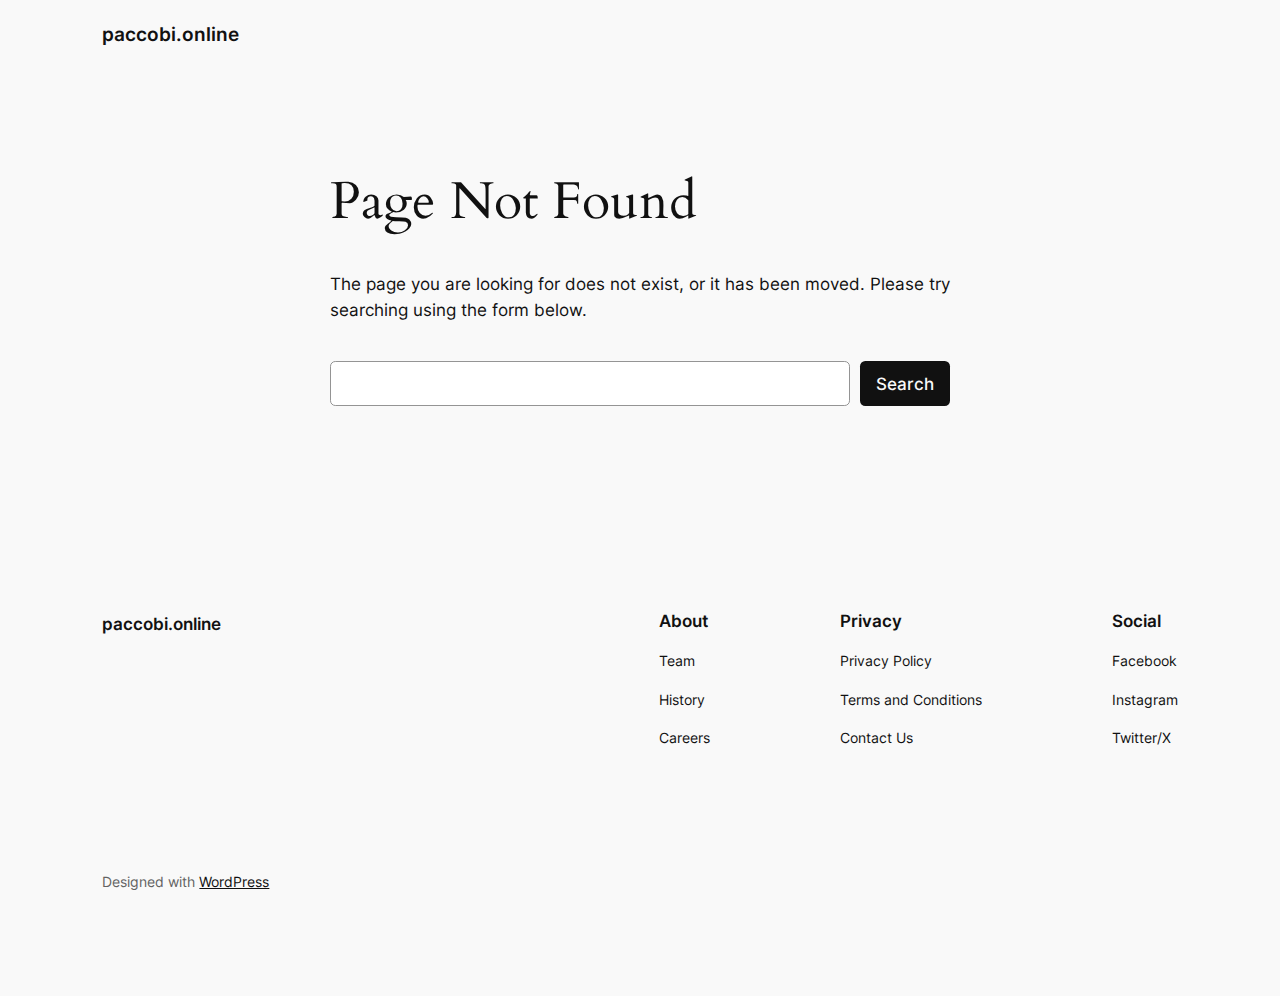
<file: pacco/fa-v4compatibility.html>
<!DOCTYPE html><html lang="en-US"><head>
	<meta charset="UTF-8">
	<meta name="viewport" content="width=device-width, initial-scale=1">
<meta name="robots" content="max-image-preview:large">
<title>Page not found – paccobi.online</title>
<link rel="alternate" type="application/rss+xml" title="paccobi.online » Feed" href="https://paccobi.online/feed/">
<link rel="alternate" type="application/rss+xml" title="paccobi.online » Comments Feed" href="https://paccobi.online/comments/feed/">
<script>
window._wpemojiSettings = {"baseUrl":"https:\/\/s.w.org\/images\/core\/emoji\/15.0.3\/72x72\/","ext":".png","svgUrl":"https:\/\/s.w.org\/images\/core\/emoji\/15.0.3\/svg\/","svgExt":".svg","source":{"concatemoji":"https:\/\/paccobi.online\/wp-includes\/js\/wp-emoji-release.min.js?ver=6.5.5"}};
/*! This file is auto-generated */
!function(i,n){var o,s,e;function c(e){try{var t={supportTests:e,timestamp:(new Date).valueOf()};sessionStorage.setItem(o,JSON.stringify(t))}catch(e){}}function p(e,t,n){e.clearRect(0,0,e.canvas.width,e.canvas.height),e.fillText(t,0,0);var t=new Uint32Array(e.getImageData(0,0,e.canvas.width,e.canvas.height).data),r=(e.clearRect(0,0,e.canvas.width,e.canvas.height),e.fillText(n,0,0),new Uint32Array(e.getImageData(0,0,e.canvas.width,e.canvas.height).data));return t.every(function(e,t){return e===r[t]})}function u(e,t,n){switch(t){case"flag":return n(e,"\ud83c\udff3\ufe0f\u200d\u26a7\ufe0f","\ud83c\udff3\ufe0f\u200b\u26a7\ufe0f")?!1:!n(e,"\ud83c\uddfa\ud83c\uddf3","\ud83c\uddfa\u200b\ud83c\uddf3")&&!n(e,"\ud83c\udff4\udb40\udc67\udb40\udc62\udb40\udc65\udb40\udc6e\udb40\udc67\udb40\udc7f","\ud83c\udff4\u200b\udb40\udc67\u200b\udb40\udc62\u200b\udb40\udc65\u200b\udb40\udc6e\u200b\udb40\udc67\u200b\udb40\udc7f");case"emoji":return!n(e,"\ud83d\udc26\u200d\u2b1b","\ud83d\udc26\u200b\u2b1b")}return!1}function f(e,t,n){var r="undefined"!=typeof WorkerGlobalScope&&self instanceof WorkerGlobalScope?new OffscreenCanvas(300,150):i.createElement("canvas"),a=r.getContext("2d",{willReadFrequently:!0}),o=(a.textBaseline="top",a.font="600 32px Arial",{});return e.forEach(function(e){o[e]=t(a,e,n)}),o}function t(e){var t=i.createElement("script");t.src=e,t.defer=!0,i.head.appendChild(t)}"undefined"!=typeof Promise&&(o="wpEmojiSettingsSupports",s=["flag","emoji"],n.supports={everything:!0,everythingExceptFlag:!0},e=new Promise(function(e){i.addEventListener("DOMContentLoaded",e,{once:!0})}),new Promise(function(t){var n=function(){try{var e=JSON.parse(sessionStorage.getItem(o));if("object"==typeof e&&"number"==typeof e.timestamp&&(new Date).valueOf()<e.timestamp+604800&&"object"==typeof e.supportTests)return e.supportTests}catch(e){}return null}();if(!n){if("undefined"!=typeof Worker&&"undefined"!=typeof OffscreenCanvas&&"undefined"!=typeof URL&&URL.createObjectURL&&"undefined"!=typeof Blob)try{var e="postMessage("+f.toString()+"("+[JSON.stringify(s),u.toString(),p.toString()].join(",")+"));",r=new Blob([e],{type:"text/javascript"}),a=new Worker(URL.createObjectURL(r),{name:"wpTestEmojiSupports"});return void(a.onmessage=function(e){c(n=e.data),a.terminate(),t(n)})}catch(e){}c(n=f(s,u,p))}t(n)}).then(function(e){for(var t in e)n.supports[t]=e[t],n.supports.everything=n.supports.everything&&n.supports[t],"flag"!==t&&(n.supports.everythingExceptFlag=n.supports.everythingExceptFlag&&n.supports[t]);n.supports.everythingExceptFlag=n.supports.everythingExceptFlag&&!n.supports.flag,n.DOMReady=!1,n.readyCallback=function(){n.DOMReady=!0}}).then(function(){return e}).then(function(){var e;n.supports.everything||(n.readyCallback(),(e=n.source||{}).concatemoji?t(e.concatemoji):e.wpemoji&&e.twemoji&&(t(e.twemoji),t(e.wpemoji)))}))}((window,document),window._wpemojiSettings);
</script>
<style id="wp-block-site-logo-inline-css">
.wp-block-site-logo{box-sizing:border-box;line-height:0}.wp-block-site-logo a{display:inline-block;line-height:0}.wp-block-site-logo.is-default-size img{height:auto;width:120px}.wp-block-site-logo img{height:auto;max-width:100%}.wp-block-site-logo a,.wp-block-site-logo img{border-radius:inherit}.wp-block-site-logo.aligncenter{margin-left:auto;margin-right:auto;text-align:center}.wp-block-site-logo.is-style-rounded{border-radius:9999px}
</style>
<style id="wp-block-site-title-inline-css">
.wp-block-site-title a{color:inherit}
</style>
<style id="wp-block-group-inline-css">
.wp-block-group{box-sizing:border-box}
</style>
<style id="wp-block-page-list-inline-css">
.wp-block-navigation .wp-block-page-list{align-items:var(--navigation-layout-align,initial);background-color:inherit;display:flex;flex-direction:var(--navigation-layout-direction,initial);flex-wrap:var(--navigation-layout-wrap,wrap);justify-content:var(--navigation-layout-justify,initial)}.wp-block-navigation .wp-block-navigation-item{background-color:inherit}
</style>
<link rel="stylesheet" id="wp-block-navigation-css" href="css/style.min.css" media="all">
<style id="wp-block-heading-inline-css">
h1.has-background,h2.has-background,h3.has-background,h4.has-background,h5.has-background,h6.has-background{padding:1.25em 2.375em}h1.has-text-align-left[style*=writing-mode]:where([style*=vertical-lr]),h1.has-text-align-right[style*=writing-mode]:where([style*=vertical-rl]),h2.has-text-align-left[style*=writing-mode]:where([style*=vertical-lr]),h2.has-text-align-right[style*=writing-mode]:where([style*=vertical-rl]),h3.has-text-align-left[style*=writing-mode]:where([style*=vertical-lr]),h3.has-text-align-right[style*=writing-mode]:where([style*=vertical-rl]),h4.has-text-align-left[style*=writing-mode]:where([style*=vertical-lr]),h4.has-text-align-right[style*=writing-mode]:where([style*=vertical-rl]),h5.has-text-align-left[style*=writing-mode]:where([style*=vertical-lr]),h5.has-text-align-right[style*=writing-mode]:where([style*=vertical-rl]),h6.has-text-align-left[style*=writing-mode]:where([style*=vertical-lr]),h6.has-text-align-right[style*=writing-mode]:where([style*=vertical-rl]){rotate:180deg}

				.is-style-asterisk:before {
					content: '';
					width: 1.5rem;
					height: 3rem;
					background: var(--wp--preset--color--contrast-2, currentColor);
					clip-path: path('M11.93.684v8.039l5.633-5.633 1.216 1.23-5.66 5.66h8.04v1.737H13.2l5.701 5.701-1.23 1.23-5.742-5.742V21h-1.737v-8.094l-5.77 5.77-1.23-1.217 5.743-5.742H.842V9.98h8.162l-5.701-5.7 1.23-1.231 5.66 5.66V.684h1.737Z');
					display: block;
				}

				/* Hide the asterisk if the heading has no content, to avoid using empty headings to display the asterisk only, which is an A11Y issue */
				.is-style-asterisk:empty:before {
					content: none;
				}

				.is-style-asterisk:-moz-only-whitespace:before {
					content: none;
				}

				.is-style-asterisk.has-text-align-center:before {
					margin: 0 auto;
				}

				.is-style-asterisk.has-text-align-right:before {
					margin-left: auto;
				}

				.rtl .is-style-asterisk.has-text-align-left:before {
					margin-right: auto;
				}
</style>
<style id="wp-block-paragraph-inline-css">
.is-small-text{font-size:.875em}.is-regular-text{font-size:1em}.is-large-text{font-size:2.25em}.is-larger-text{font-size:3em}.has-drop-cap:not(:focus):first-letter{float:left;font-size:8.4em;font-style:normal;font-weight:100;line-height:.68;margin:.05em .1em 0 0;text-transform:uppercase}body.rtl .has-drop-cap:not(:focus):first-letter{float:none;margin-left:.1em}p.has-drop-cap.has-background{overflow:hidden}p.has-background{padding:1.25em 2.375em}:where(p.has-text-color:not(.has-link-color)) a{color:inherit}p.has-text-align-left[style*="writing-mode:vertical-lr"],p.has-text-align-right[style*="writing-mode:vertical-rl"]{rotate:180deg}
</style>
<style id="wp-block-search-inline-css">
.wp-block-search__button{margin-left:10px;word-break:normal}.wp-block-search__button.has-icon{line-height:0}.wp-block-search__button svg{height:1.25em;min-height:24px;min-width:24px;width:1.25em;fill:currentColor;vertical-align:text-bottom}:where(.wp-block-search__button){border:1px solid #ccc;padding:6px 10px}.wp-block-search__inside-wrapper{display:flex;flex:auto;flex-wrap:nowrap;max-width:100%}.wp-block-search__label{width:100%}.wp-block-search__input{-webkit-appearance:initial;appearance:none;border:1px solid #949494;flex-grow:1;margin-left:0;margin-right:0;min-width:3rem;padding:8px;text-decoration:unset!important}.wp-block-search.wp-block-search__button-only .wp-block-search__button{flex-shrink:0;margin-left:0;max-width:100%}.wp-block-search.wp-block-search__button-only .wp-block-search__button[aria-expanded=true]{max-width:calc(100% - 100px)}.wp-block-search.wp-block-search__button-only .wp-block-search__inside-wrapper{min-width:0!important;transition-property:width}.wp-block-search.wp-block-search__button-only .wp-block-search__input{flex-basis:100%;transition-duration:.3s}.wp-block-search.wp-block-search__button-only.wp-block-search__searchfield-hidden,.wp-block-search.wp-block-search__button-only.wp-block-search__searchfield-hidden .wp-block-search__inside-wrapper{overflow:hidden}.wp-block-search.wp-block-search__button-only.wp-block-search__searchfield-hidden .wp-block-search__input{border-left-width:0!important;border-right-width:0!important;flex-basis:0;flex-grow:0;margin:0;min-width:0!important;padding-left:0!important;padding-right:0!important;width:0!important}:where(.wp-block-search__button-inside .wp-block-search__inside-wrapper){border:1px solid #949494;box-sizing:border-box;padding:4px}:where(.wp-block-search__button-inside .wp-block-search__inside-wrapper) .wp-block-search__input{border:none;border-radius:0;padding:0 4px}:where(.wp-block-search__button-inside .wp-block-search__inside-wrapper) .wp-block-search__input:focus{outline:none}:where(.wp-block-search__button-inside .wp-block-search__inside-wrapper) :where(.wp-block-search__button){padding:4px 8px}.wp-block-search.aligncenter .wp-block-search__inside-wrapper{margin:auto}.wp-block[data-align=right] .wp-block-search.wp-block-search__button-only .wp-block-search__inside-wrapper{float:right}
</style>
<style id="wp-block-navigation-link-inline-css">
.wp-block-navigation .wp-block-navigation-item__label{overflow-wrap:break-word}.wp-block-navigation .wp-block-navigation-item__description{display:none}.link-ui-tools{border-top:1px solid #f0f0f0;padding:8px}.link-ui-block-inserter{padding-top:8px}.link-ui-block-inserter__back{margin-left:8px;text-transform:uppercase}.components-popover-pointer-events-trap{background-color:initial;cursor:pointer;inset:0;position:fixed;z-index:1000000}

				.is-style-arrow-link .wp-block-navigation-item__label:after {
					content: "\2197";
					padding-inline-start: 0.25rem;
					vertical-align: middle;
					text-decoration: none;
					display: inline-block;
				}
</style>
<style id="wp-block-columns-inline-css">
.wp-block-columns{align-items:normal!important;box-sizing:border-box;display:flex;flex-wrap:wrap!important}@media (min-width:782px){.wp-block-columns{flex-wrap:nowrap!important}}.wp-block-columns.are-vertically-aligned-top{align-items:flex-start}.wp-block-columns.are-vertically-aligned-center{align-items:center}.wp-block-columns.are-vertically-aligned-bottom{align-items:flex-end}@media (max-width:781px){.wp-block-columns:not(.is-not-stacked-on-mobile)>.wp-block-column{flex-basis:100%!important}}@media (min-width:782px){.wp-block-columns:not(.is-not-stacked-on-mobile)>.wp-block-column{flex-basis:0;flex-grow:1}.wp-block-columns:not(.is-not-stacked-on-mobile)>.wp-block-column[style*=flex-basis]{flex-grow:0}}.wp-block-columns.is-not-stacked-on-mobile{flex-wrap:nowrap!important}.wp-block-columns.is-not-stacked-on-mobile>.wp-block-column{flex-basis:0;flex-grow:1}.wp-block-columns.is-not-stacked-on-mobile>.wp-block-column[style*=flex-basis]{flex-grow:0}:where(.wp-block-columns){margin-bottom:1.75em}:where(.wp-block-columns.has-background){padding:1.25em 2.375em}.wp-block-column{flex-grow:1;min-width:0;overflow-wrap:break-word;word-break:break-word}.wp-block-column.is-vertically-aligned-top{align-self:flex-start}.wp-block-column.is-vertically-aligned-center{align-self:center}.wp-block-column.is-vertically-aligned-bottom{align-self:flex-end}.wp-block-column.is-vertically-aligned-stretch{align-self:stretch}.wp-block-column.is-vertically-aligned-bottom,.wp-block-column.is-vertically-aligned-center,.wp-block-column.is-vertically-aligned-top{width:100%}
</style>
<style id="wp-emoji-styles-inline-css">

	img.wp-smiley, img.emoji {
		display: inline !important;
		border: none !important;
		box-shadow: none !important;
		height: 1em !important;
		width: 1em !important;
		margin: 0 0.07em !important;
		vertical-align: -0.1em !important;
		background: none !important;
		padding: 0 !important;
	}
</style>
<style id="wp-block-library-inline-css">
:root{--wp-admin-theme-color:#007cba;--wp-admin-theme-color--rgb:0,124,186;--wp-admin-theme-color-darker-10:#006ba1;--wp-admin-theme-color-darker-10--rgb:0,107,161;--wp-admin-theme-color-darker-20:#005a87;--wp-admin-theme-color-darker-20--rgb:0,90,135;--wp-admin-border-width-focus:2px;--wp-block-synced-color:#7a00df;--wp-block-synced-color--rgb:122,0,223;--wp-bound-block-color:#9747ff}@media (min-resolution:192dpi){:root{--wp-admin-border-width-focus:1.5px}}.wp-element-button{cursor:pointer}:root{--wp--preset--font-size--normal:16px;--wp--preset--font-size--huge:42px}:root .has-very-light-gray-background-color{background-color:#eee}:root .has-very-dark-gray-background-color{background-color:#313131}:root .has-very-light-gray-color{color:#eee}:root .has-very-dark-gray-color{color:#313131}:root .has-vivid-green-cyan-to-vivid-cyan-blue-gradient-background{background:linear-gradient(135deg,#00d084,#0693e3)}:root .has-purple-crush-gradient-background{background:linear-gradient(135deg,#34e2e4,#4721fb 50%,#ab1dfe)}:root .has-hazy-dawn-gradient-background{background:linear-gradient(135deg,#faaca8,#dad0ec)}:root .has-subdued-olive-gradient-background{background:linear-gradient(135deg,#fafae1,#67a671)}:root .has-atomic-cream-gradient-background{background:linear-gradient(135deg,#fdd79a,#004a59)}:root .has-nightshade-gradient-background{background:linear-gradient(135deg,#330968,#31cdcf)}:root .has-midnight-gradient-background{background:linear-gradient(135deg,#020381,#2874fc)}.has-regular-font-size{font-size:1em}.has-larger-font-size{font-size:2.625em}.has-normal-font-size{font-size:var(--wp--preset--font-size--normal)}.has-huge-font-size{font-size:var(--wp--preset--font-size--huge)}.has-text-align-center{text-align:center}.has-text-align-left{text-align:left}.has-text-align-right{text-align:right}#end-resizable-editor-section{display:none}.aligncenter{clear:both}.items-justified-left{justify-content:flex-start}.items-justified-center{justify-content:center}.items-justified-right{justify-content:flex-end}.items-justified-space-between{justify-content:space-between}.screen-reader-text{border:0;clip:rect(1px,1px,1px,1px);-webkit-clip-path:inset(50%);clip-path:inset(50%);height:1px;margin:-1px;overflow:hidden;padding:0;position:absolute;width:1px;word-wrap:normal!important}.screen-reader-text:focus{background-color:#ddd;clip:auto!important;-webkit-clip-path:none;clip-path:none;color:#444;display:block;font-size:1em;height:auto;left:5px;line-height:normal;padding:15px 23px 14px;text-decoration:none;top:5px;width:auto;z-index:100000}html :where(.has-border-color){border-style:solid}html :where([style*=border-top-color]){border-top-style:solid}html :where([style*=border-right-color]){border-right-style:solid}html :where([style*=border-bottom-color]){border-bottom-style:solid}html :where([style*=border-left-color]){border-left-style:solid}html :where([style*=border-width]){border-style:solid}html :where([style*=border-top-width]){border-top-style:solid}html :where([style*=border-right-width]){border-right-style:solid}html :where([style*=border-bottom-width]){border-bottom-style:solid}html :where([style*=border-left-width]){border-left-style:solid}html :where(img[class*=wp-image-]){height:auto;max-width:100%}:where(figure){margin:0 0 1em}html :where(.is-position-sticky){--wp-admin--admin-bar--position-offset:var(--wp-admin--admin-bar--height,0px)}@media screen and (max-width:600px){html :where(.is-position-sticky){--wp-admin--admin-bar--position-offset:0px}}
</style>
<style id="global-styles-inline-css">
body{--wp--preset--color--black: #000000;--wp--preset--color--cyan-bluish-gray: #abb8c3;--wp--preset--color--white: #ffffff;--wp--preset--color--pale-pink: #f78da7;--wp--preset--color--vivid-red: #cf2e2e;--wp--preset--color--luminous-vivid-orange: #ff6900;--wp--preset--color--luminous-vivid-amber: #fcb900;--wp--preset--color--light-green-cyan: #7bdcb5;--wp--preset--color--vivid-green-cyan: #00d084;--wp--preset--color--pale-cyan-blue: #8ed1fc;--wp--preset--color--vivid-cyan-blue: #0693e3;--wp--preset--color--vivid-purple: #9b51e0;--wp--preset--color--base: #f9f9f9;--wp--preset--color--base-2: #ffffff;--wp--preset--color--contrast: #111111;--wp--preset--color--contrast-2: #636363;--wp--preset--color--contrast-3: #A4A4A4;--wp--preset--color--accent: #cfcabe;--wp--preset--color--accent-2: #c2a990;--wp--preset--color--accent-3: #d8613c;--wp--preset--color--accent-4: #b1c5a4;--wp--preset--color--accent-5: #b5bdbc;--wp--preset--gradient--vivid-cyan-blue-to-vivid-purple: linear-gradient(135deg,rgba(6,147,227,1) 0%,rgb(155,81,224) 100%);--wp--preset--gradient--light-green-cyan-to-vivid-green-cyan: linear-gradient(135deg,rgb(122,220,180) 0%,rgb(0,208,130) 100%);--wp--preset--gradient--luminous-vivid-amber-to-luminous-vivid-orange: linear-gradient(135deg,rgba(252,185,0,1) 0%,rgba(255,105,0,1) 100%);--wp--preset--gradient--luminous-vivid-orange-to-vivid-red: linear-gradient(135deg,rgba(255,105,0,1) 0%,rgb(207,46,46) 100%);--wp--preset--gradient--very-light-gray-to-cyan-bluish-gray: linear-gradient(135deg,rgb(238,238,238) 0%,rgb(169,184,195) 100%);--wp--preset--gradient--cool-to-warm-spectrum: linear-gradient(135deg,rgb(74,234,220) 0%,rgb(151,120,209) 20%,rgb(207,42,186) 40%,rgb(238,44,130) 60%,rgb(251,105,98) 80%,rgb(254,248,76) 100%);--wp--preset--gradient--blush-light-purple: linear-gradient(135deg,rgb(255,206,236) 0%,rgb(152,150,240) 100%);--wp--preset--gradient--blush-bordeaux: linear-gradient(135deg,rgb(254,205,165) 0%,rgb(254,45,45) 50%,rgb(107,0,62) 100%);--wp--preset--gradient--luminous-dusk: linear-gradient(135deg,rgb(255,203,112) 0%,rgb(199,81,192) 50%,rgb(65,88,208) 100%);--wp--preset--gradient--pale-ocean: linear-gradient(135deg,rgb(255,245,203) 0%,rgb(182,227,212) 50%,rgb(51,167,181) 100%);--wp--preset--gradient--electric-grass: linear-gradient(135deg,rgb(202,248,128) 0%,rgb(113,206,126) 100%);--wp--preset--gradient--midnight: linear-gradient(135deg,rgb(2,3,129) 0%,rgb(40,116,252) 100%);--wp--preset--gradient--gradient-1: linear-gradient(to bottom, #cfcabe 0%, #F9F9F9 100%);--wp--preset--gradient--gradient-2: linear-gradient(to bottom, #C2A990 0%, #F9F9F9 100%);--wp--preset--gradient--gradient-3: linear-gradient(to bottom, #D8613C 0%, #F9F9F9 100%);--wp--preset--gradient--gradient-4: linear-gradient(to bottom, #B1C5A4 0%, #F9F9F9 100%);--wp--preset--gradient--gradient-5: linear-gradient(to bottom, #B5BDBC 0%, #F9F9F9 100%);--wp--preset--gradient--gradient-6: linear-gradient(to bottom, #A4A4A4 0%, #F9F9F9 100%);--wp--preset--gradient--gradient-7: linear-gradient(to bottom, #cfcabe 50%, #F9F9F9 50%);--wp--preset--gradient--gradient-8: linear-gradient(to bottom, #C2A990 50%, #F9F9F9 50%);--wp--preset--gradient--gradient-9: linear-gradient(to bottom, #D8613C 50%, #F9F9F9 50%);--wp--preset--gradient--gradient-10: linear-gradient(to bottom, #B1C5A4 50%, #F9F9F9 50%);--wp--preset--gradient--gradient-11: linear-gradient(to bottom, #B5BDBC 50%, #F9F9F9 50%);--wp--preset--gradient--gradient-12: linear-gradient(to bottom, #A4A4A4 50%, #F9F9F9 50%);--wp--preset--font-size--small: 0.9rem;--wp--preset--font-size--medium: 1.05rem;--wp--preset--font-size--large: clamp(1.39rem, 1.39rem + ((1vw - 0.2rem) * 0.767), 1.85rem);--wp--preset--font-size--x-large: clamp(1.85rem, 1.85rem + ((1vw - 0.2rem) * 1.083), 2.5rem);--wp--preset--font-size--xx-large: clamp(2.5rem, 2.5rem + ((1vw - 0.2rem) * 1.283), 3.27rem);--wp--preset--font-family--body: "Inter", sans-serif;--wp--preset--font-family--heading: Cardo;--wp--preset--font-family--system-sans-serif: -apple-system, BlinkMacSystemFont, avenir next, avenir, segoe ui, helvetica neue, helvetica, Cantarell, Ubuntu, roboto, noto, arial, sans-serif;--wp--preset--font-family--system-serif: Iowan Old Style, Apple Garamond, Baskerville, Times New Roman, Droid Serif, Times, Source Serif Pro, serif, Apple Color Emoji, Segoe UI Emoji, Segoe UI Symbol;--wp--preset--spacing--10: 1rem;--wp--preset--spacing--20: min(1.5rem, 2vw);--wp--preset--spacing--30: min(2.5rem, 3vw);--wp--preset--spacing--40: min(4rem, 5vw);--wp--preset--spacing--50: min(6.5rem, 8vw);--wp--preset--spacing--60: min(10.5rem, 13vw);--wp--preset--shadow--natural: 6px 6px 9px rgba(0, 0, 0, 0.2);--wp--preset--shadow--deep: 12px 12px 50px rgba(0, 0, 0, 0.4);--wp--preset--shadow--sharp: 6px 6px 0px rgba(0, 0, 0, 0.2);--wp--preset--shadow--outlined: 6px 6px 0px -3px rgba(255, 255, 255, 1), 6px 6px rgba(0, 0, 0, 1);--wp--preset--shadow--crisp: 6px 6px 0px rgba(0, 0, 0, 1);}body { margin: 0;--wp--style--global--content-size: 620px;--wp--style--global--wide-size: 1280px; }.wp-site-blocks { padding-top: var(--wp--style--root--padding-top); padding-bottom: var(--wp--style--root--padding-bottom); }.has-global-padding { padding-right: var(--wp--style--root--padding-right); padding-left: var(--wp--style--root--padding-left); }.has-global-padding :where(.has-global-padding:not(.wp-block-block)) { padding-right: 0; padding-left: 0; }.has-global-padding > .alignfull { margin-right: calc(var(--wp--style--root--padding-right) * -1); margin-left: calc(var(--wp--style--root--padding-left) * -1); }.has-global-padding :where(.has-global-padding:not(.wp-block-block)) > .alignfull { margin-right: 0; margin-left: 0; }.has-global-padding > .alignfull:where(:not(.has-global-padding):not(.is-layout-flex):not(.is-layout-grid)) > :where([class*="wp-block-"]:not(.alignfull):not([class*="__"]),p,h1,h2,h3,h4,h5,h6,ul,ol) { padding-right: var(--wp--style--root--padding-right); padding-left: var(--wp--style--root--padding-left); }.has-global-padding :where(.has-global-padding) > .alignfull:where(:not(.has-global-padding)) > :where([class*="wp-block-"]:not(.alignfull):not([class*="__"]),p,h1,h2,h3,h4,h5,h6,ul,ol) { padding-right: 0; padding-left: 0; }.wp-site-blocks > .alignleft { float: left; margin-right: 2em; }.wp-site-blocks > .alignright { float: right; margin-left: 2em; }.wp-site-blocks > .aligncenter { justify-content: center; margin-left: auto; margin-right: auto; }:where(.wp-site-blocks) > * { margin-block-start: 1.2rem; margin-block-end: 0; }:where(.wp-site-blocks) > :first-child:first-child { margin-block-start: 0; }:where(.wp-site-blocks) > :last-child:last-child { margin-block-end: 0; }body { --wp--style--block-gap: 1.2rem; }:where(body .is-layout-flow)  > :first-child:first-child{margin-block-start: 0;}:where(body .is-layout-flow)  > :last-child:last-child{margin-block-end: 0;}:where(body .is-layout-flow)  > *{margin-block-start: 1.2rem;margin-block-end: 0;}:where(body .is-layout-constrained)  > :first-child:first-child{margin-block-start: 0;}:where(body .is-layout-constrained)  > :last-child:last-child{margin-block-end: 0;}:where(body .is-layout-constrained)  > *{margin-block-start: 1.2rem;margin-block-end: 0;}:where(body .is-layout-flex) {gap: 1.2rem;}:where(body .is-layout-grid) {gap: 1.2rem;}body .is-layout-flow > .alignleft{float: left;margin-inline-start: 0;margin-inline-end: 2em;}body .is-layout-flow > .alignright{float: right;margin-inline-start: 2em;margin-inline-end: 0;}body .is-layout-flow > .aligncenter{margin-left: auto !important;margin-right: auto !important;}body .is-layout-constrained > .alignleft{float: left;margin-inline-start: 0;margin-inline-end: 2em;}body .is-layout-constrained > .alignright{float: right;margin-inline-start: 2em;margin-inline-end: 0;}body .is-layout-constrained > .aligncenter{margin-left: auto !important;margin-right: auto !important;}body .is-layout-constrained > :where(:not(.alignleft):not(.alignright):not(.alignfull)){max-width: var(--wp--style--global--content-size);margin-left: auto !important;margin-right: auto !important;}body .is-layout-constrained > .alignwide{max-width: var(--wp--style--global--wide-size);}body .is-layout-flex{display: flex;}body .is-layout-flex{flex-wrap: wrap;align-items: center;}body .is-layout-flex > *{margin: 0;}body .is-layout-grid{display: grid;}body .is-layout-grid > *{margin: 0;}body{background-color: var(--wp--preset--color--base);color: var(--wp--preset--color--contrast);font-family: var(--wp--preset--font-family--body);font-size: var(--wp--preset--font-size--medium);font-style: normal;font-weight: 400;line-height: 1.55;--wp--style--root--padding-top: 0px;--wp--style--root--padding-right: var(--wp--preset--spacing--50);--wp--style--root--padding-bottom: 0px;--wp--style--root--padding-left: var(--wp--preset--spacing--50);}a:where(:not(.wp-element-button)){color: var(--wp--preset--color--contrast);text-decoration: underline;}a:where(:not(.wp-element-button)):hover{text-decoration: none;}h1, h2, h3, h4, h5, h6{color: var(--wp--preset--color--contrast);font-family: var(--wp--preset--font-family--heading);font-weight: 400;line-height: 1.2;}h1{font-size: var(--wp--preset--font-size--xx-large);line-height: 1.15;}h2{font-size: var(--wp--preset--font-size--x-large);}h3{font-size: var(--wp--preset--font-size--large);}h4{font-size: clamp(1.1rem, 1.1rem + ((1vw - 0.2rem) * 0.767), 1.5rem);}h5{font-size: var(--wp--preset--font-size--medium);}h6{font-size: var(--wp--preset--font-size--small);}.wp-element-button, .wp-block-button__link{background-color: var(--wp--preset--color--contrast);border-radius: .33rem;border-color: var(--wp--preset--color--contrast);border-width: 0;color: var(--wp--preset--color--base);font-family: inherit;font-size: var(--wp--preset--font-size--small);font-style: normal;font-weight: 500;line-height: inherit;padding-top: 0.6rem;padding-right: 1rem;padding-bottom: 0.6rem;padding-left: 1rem;text-decoration: none;}.wp-element-button:hover, .wp-block-button__link:hover{background-color: var(--wp--preset--color--contrast-2);border-color: var(--wp--preset--color--contrast-2);color: var(--wp--preset--color--base);}.wp-element-button:focus, .wp-block-button__link:focus{background-color: var(--wp--preset--color--contrast-2);border-color: var(--wp--preset--color--contrast-2);color: var(--wp--preset--color--base);outline-color: var(--wp--preset--color--contrast);outline-offset: 2px;}.wp-element-button:active, .wp-block-button__link:active{background-color: var(--wp--preset--color--contrast);color: var(--wp--preset--color--base);}.wp-element-caption, .wp-block-audio figcaption, .wp-block-embed figcaption, .wp-block-gallery figcaption, .wp-block-image figcaption, .wp-block-table figcaption, .wp-block-video figcaption{color: var(--wp--preset--color--contrast-2);font-family: var(--wp--preset--font-family--body);font-size: 0.8rem;}.has-black-color{color: var(--wp--preset--color--black) !important;}.has-cyan-bluish-gray-color{color: var(--wp--preset--color--cyan-bluish-gray) !important;}.has-white-color{color: var(--wp--preset--color--white) !important;}.has-pale-pink-color{color: var(--wp--preset--color--pale-pink) !important;}.has-vivid-red-color{color: var(--wp--preset--color--vivid-red) !important;}.has-luminous-vivid-orange-color{color: var(--wp--preset--color--luminous-vivid-orange) !important;}.has-luminous-vivid-amber-color{color: var(--wp--preset--color--luminous-vivid-amber) !important;}.has-light-green-cyan-color{color: var(--wp--preset--color--light-green-cyan) !important;}.has-vivid-green-cyan-color{color: var(--wp--preset--color--vivid-green-cyan) !important;}.has-pale-cyan-blue-color{color: var(--wp--preset--color--pale-cyan-blue) !important;}.has-vivid-cyan-blue-color{color: var(--wp--preset--color--vivid-cyan-blue) !important;}.has-vivid-purple-color{color: var(--wp--preset--color--vivid-purple) !important;}.has-base-color{color: var(--wp--preset--color--base) !important;}.has-base-2-color{color: var(--wp--preset--color--base-2) !important;}.has-contrast-color{color: var(--wp--preset--color--contrast) !important;}.has-contrast-2-color{color: var(--wp--preset--color--contrast-2) !important;}.has-contrast-3-color{color: var(--wp--preset--color--contrast-3) !important;}.has-accent-color{color: var(--wp--preset--color--accent) !important;}.has-accent-2-color{color: var(--wp--preset--color--accent-2) !important;}.has-accent-3-color{color: var(--wp--preset--color--accent-3) !important;}.has-accent-4-color{color: var(--wp--preset--color--accent-4) !important;}.has-accent-5-color{color: var(--wp--preset--color--accent-5) !important;}.has-black-background-color{background-color: var(--wp--preset--color--black) !important;}.has-cyan-bluish-gray-background-color{background-color: var(--wp--preset--color--cyan-bluish-gray) !important;}.has-white-background-color{background-color: var(--wp--preset--color--white) !important;}.has-pale-pink-background-color{background-color: var(--wp--preset--color--pale-pink) !important;}.has-vivid-red-background-color{background-color: var(--wp--preset--color--vivid-red) !important;}.has-luminous-vivid-orange-background-color{background-color: var(--wp--preset--color--luminous-vivid-orange) !important;}.has-luminous-vivid-amber-background-color{background-color: var(--wp--preset--color--luminous-vivid-amber) !important;}.has-light-green-cyan-background-color{background-color: var(--wp--preset--color--light-green-cyan) !important;}.has-vivid-green-cyan-background-color{background-color: var(--wp--preset--color--vivid-green-cyan) !important;}.has-pale-cyan-blue-background-color{background-color: var(--wp--preset--color--pale-cyan-blue) !important;}.has-vivid-cyan-blue-background-color{background-color: var(--wp--preset--color--vivid-cyan-blue) !important;}.has-vivid-purple-background-color{background-color: var(--wp--preset--color--vivid-purple) !important;}.has-base-background-color{background-color: var(--wp--preset--color--base) !important;}.has-base-2-background-color{background-color: var(--wp--preset--color--base-2) !important;}.has-contrast-background-color{background-color: var(--wp--preset--color--contrast) !important;}.has-contrast-2-background-color{background-color: var(--wp--preset--color--contrast-2) !important;}.has-contrast-3-background-color{background-color: var(--wp--preset--color--contrast-3) !important;}.has-accent-background-color{background-color: var(--wp--preset--color--accent) !important;}.has-accent-2-background-color{background-color: var(--wp--preset--color--accent-2) !important;}.has-accent-3-background-color{background-color: var(--wp--preset--color--accent-3) !important;}.has-accent-4-background-color{background-color: var(--wp--preset--color--accent-4) !important;}.has-accent-5-background-color{background-color: var(--wp--preset--color--accent-5) !important;}.has-black-border-color{border-color: var(--wp--preset--color--black) !important;}.has-cyan-bluish-gray-border-color{border-color: var(--wp--preset--color--cyan-bluish-gray) !important;}.has-white-border-color{border-color: var(--wp--preset--color--white) !important;}.has-pale-pink-border-color{border-color: var(--wp--preset--color--pale-pink) !important;}.has-vivid-red-border-color{border-color: var(--wp--preset--color--vivid-red) !important;}.has-luminous-vivid-orange-border-color{border-color: var(--wp--preset--color--luminous-vivid-orange) !important;}.has-luminous-vivid-amber-border-color{border-color: var(--wp--preset--color--luminous-vivid-amber) !important;}.has-light-green-cyan-border-color{border-color: var(--wp--preset--color--light-green-cyan) !important;}.has-vivid-green-cyan-border-color{border-color: var(--wp--preset--color--vivid-green-cyan) !important;}.has-pale-cyan-blue-border-color{border-color: var(--wp--preset--color--pale-cyan-blue) !important;}.has-vivid-cyan-blue-border-color{border-color: var(--wp--preset--color--vivid-cyan-blue) !important;}.has-vivid-purple-border-color{border-color: var(--wp--preset--color--vivid-purple) !important;}.has-base-border-color{border-color: var(--wp--preset--color--base) !important;}.has-base-2-border-color{border-color: var(--wp--preset--color--base-2) !important;}.has-contrast-border-color{border-color: var(--wp--preset--color--contrast) !important;}.has-contrast-2-border-color{border-color: var(--wp--preset--color--contrast-2) !important;}.has-contrast-3-border-color{border-color: var(--wp--preset--color--contrast-3) !important;}.has-accent-border-color{border-color: var(--wp--preset--color--accent) !important;}.has-accent-2-border-color{border-color: var(--wp--preset--color--accent-2) !important;}.has-accent-3-border-color{border-color: var(--wp--preset--color--accent-3) !important;}.has-accent-4-border-color{border-color: var(--wp--preset--color--accent-4) !important;}.has-accent-5-border-color{border-color: var(--wp--preset--color--accent-5) !important;}.has-vivid-cyan-blue-to-vivid-purple-gradient-background{background: var(--wp--preset--gradient--vivid-cyan-blue-to-vivid-purple) !important;}.has-light-green-cyan-to-vivid-green-cyan-gradient-background{background: var(--wp--preset--gradient--light-green-cyan-to-vivid-green-cyan) !important;}.has-luminous-vivid-amber-to-luminous-vivid-orange-gradient-background{background: var(--wp--preset--gradient--luminous-vivid-amber-to-luminous-vivid-orange) !important;}.has-luminous-vivid-orange-to-vivid-red-gradient-background{background: var(--wp--preset--gradient--luminous-vivid-orange-to-vivid-red) !important;}.has-very-light-gray-to-cyan-bluish-gray-gradient-background{background: var(--wp--preset--gradient--very-light-gray-to-cyan-bluish-gray) !important;}.has-cool-to-warm-spectrum-gradient-background{background: var(--wp--preset--gradient--cool-to-warm-spectrum) !important;}.has-blush-light-purple-gradient-background{background: var(--wp--preset--gradient--blush-light-purple) !important;}.has-blush-bordeaux-gradient-background{background: var(--wp--preset--gradient--blush-bordeaux) !important;}.has-luminous-dusk-gradient-background{background: var(--wp--preset--gradient--luminous-dusk) !important;}.has-pale-ocean-gradient-background{background: var(--wp--preset--gradient--pale-ocean) !important;}.has-electric-grass-gradient-background{background: var(--wp--preset--gradient--electric-grass) !important;}.has-midnight-gradient-background{background: var(--wp--preset--gradient--midnight) !important;}.has-gradient-1-gradient-background{background: var(--wp--preset--gradient--gradient-1) !important;}.has-gradient-2-gradient-background{background: var(--wp--preset--gradient--gradient-2) !important;}.has-gradient-3-gradient-background{background: var(--wp--preset--gradient--gradient-3) !important;}.has-gradient-4-gradient-background{background: var(--wp--preset--gradient--gradient-4) !important;}.has-gradient-5-gradient-background{background: var(--wp--preset--gradient--gradient-5) !important;}.has-gradient-6-gradient-background{background: var(--wp--preset--gradient--gradient-6) !important;}.has-gradient-7-gradient-background{background: var(--wp--preset--gradient--gradient-7) !important;}.has-gradient-8-gradient-background{background: var(--wp--preset--gradient--gradient-8) !important;}.has-gradient-9-gradient-background{background: var(--wp--preset--gradient--gradient-9) !important;}.has-gradient-10-gradient-background{background: var(--wp--preset--gradient--gradient-10) !important;}.has-gradient-11-gradient-background{background: var(--wp--preset--gradient--gradient-11) !important;}.has-gradient-12-gradient-background{background: var(--wp--preset--gradient--gradient-12) !important;}.has-small-font-size{font-size: var(--wp--preset--font-size--small) !important;}.has-medium-font-size{font-size: var(--wp--preset--font-size--medium) !important;}.has-large-font-size{font-size: var(--wp--preset--font-size--large) !important;}.has-x-large-font-size{font-size: var(--wp--preset--font-size--x-large) !important;}.has-xx-large-font-size{font-size: var(--wp--preset--font-size--xx-large) !important;}.has-body-font-family{font-family: var(--wp--preset--font-family--body) !important;}.has-heading-font-family{font-family: var(--wp--preset--font-family--heading) !important;}.has-system-sans-serif-font-family{font-family: var(--wp--preset--font-family--system-sans-serif) !important;}.has-system-serif-font-family{font-family: var(--wp--preset--font-family--system-serif) !important;}
.wp-block-navigation{font-weight: 500;}
.wp-block-navigation a:where(:not(.wp-element-button)){color: inherit;text-decoration: none;}
.wp-block-navigation a:where(:not(.wp-element-button)):hover{text-decoration: underline;}
.wp-block-search .wp-block-search__label, .wp-block-search .wp-block-search__input, .wp-block-search .wp-block-search__button{font-size: var(--wp--preset--font-size--small);}
.wp-block-search .wp-element-button,.wp-block-search  .wp-block-button__link{border-radius: .33rem;}
.wp-block-site-tagline{color: var(--wp--preset--color--contrast-2);font-size: var(--wp--preset--font-size--small);}
.wp-block-site-title{font-family: var(--wp--preset--font-family--body);font-size: clamp(0.875rem, 0.875rem + ((1vw - 0.2rem) * 0.542), 1.2rem);font-style: normal;font-weight: 600;}
.wp-block-site-title a:where(:not(.wp-element-button)){text-decoration: none;}
.wp-block-site-title a:where(:not(.wp-element-button)):hover{text-decoration: none;}
:where(.wp-site-blocks *:focus){outline-width:2px;outline-style:solid}.wp-block-calendar.wp-block-calendar table:where(:not(.has-text-color)) th{background-color:var(--wp--preset--color--contrast-2);color:var(--wp--preset--color--base);border-color:var(--wp--preset--color--contrast-2)}.wp-block-calendar table:where(:not(.has-text-color)) td{border-color:var(--wp--preset--color--contrast-2)}.wp-block-categories{}.wp-block-categories{list-style-type:none;}.wp-block-categories li{margin-bottom: 0.5rem;}.wp-block-post-comments-form{}.wp-block-post-comments-form textarea, .wp-block-post-comments-form input{border-radius:.33rem}.wp-block-loginout{}.wp-block-loginout input{border-radius:.33rem;padding:calc(0.667em + 2px);border:1px solid #949494;}.wp-block-post-terms{}.wp-block-post-terms .wp-block-post-terms__prefix{color: var(--wp--preset--color--contrast-2);}.wp-block-query-title{}.wp-block-query-title span{font-style: italic;}.wp-block-quote{}.wp-block-quote :where(p){margin-block-start:0;margin-block-end:calc(var(--wp--preset--spacing--10) + 0.5rem);}.wp-block-quote :where(:last-child){margin-block-end:0;}.wp-block-quote.has-text-align-right.is-style-plain, .rtl .is-style-plain.wp-block-quote:not(.has-text-align-center):not(.has-text-align-left){border-width: 0 2px 0 0;padding-left:calc(var(--wp--preset--spacing--20) + 0.5rem);padding-right:calc(var(--wp--preset--spacing--20) + 0.5rem);}.wp-block-quote.has-text-align-left.is-style-plain, body:not(.rtl) .is-style-plain.wp-block-quote:not(.has-text-align-center):not(.has-text-align-right){border-width: 0 0 0 2px;padding-left:calc(var(--wp--preset--spacing--20) + 0.5rem);padding-right:calc(var(--wp--preset--spacing--20) + 0.5rem)}.wp-block-search{}.wp-block-search .wp-block-search__input{border-radius:.33rem}.wp-block-separator{}.wp-block-separator:not(.is-style-wide):not(.is-style-dots):not(.alignwide):not(.alignfull){width: var(--wp--preset--spacing--60)}
</style>
<style id="core-block-supports-inline-css">
.wp-container-core-group-is-layout-1.wp-container-core-group-is-layout-1 > *{margin-block-start:0;margin-block-end:0;}.wp-container-core-group-is-layout-1.wp-container-core-group-is-layout-1.wp-container-core-group-is-layout-1.wp-container-core-group-is-layout-1 > * + *{margin-block-start:0px;margin-block-end:0;}.wp-container-core-group-is-layout-2.wp-container-core-group-is-layout-2{gap:var(--wp--preset--spacing--20);}.wp-container-core-navigation-is-layout-1.wp-container-core-navigation-is-layout-1{gap:var(--wp--preset--spacing--20);justify-content:flex-end;}.wp-container-core-group-is-layout-3.wp-container-core-group-is-layout-3{justify-content:flex-start;}.wp-container-core-group-is-layout-4.wp-container-core-group-is-layout-4{justify-content:space-between;}.wp-container-core-group-is-layout-6.wp-container-core-group-is-layout-6 > *{margin-block-start:0;margin-block-end:0;}.wp-container-core-group-is-layout-6.wp-container-core-group-is-layout-6.wp-container-core-group-is-layout-6.wp-container-core-group-is-layout-6 > * + *{margin-block-start:var(--wp--preset--spacing--30);margin-block-end:0;}.wp-container-core-group-is-layout-7.wp-container-core-group-is-layout-7{flex-direction:column;align-items:flex-start;}.wp-container-core-navigation-is-layout-2.wp-container-core-navigation-is-layout-2{gap:var(--wp--preset--spacing--10);flex-direction:column;align-items:flex-start;}.wp-container-core-group-is-layout-8.wp-container-core-group-is-layout-8{gap:var(--wp--preset--spacing--10);flex-direction:column;align-items:flex-start;}.wp-container-core-group-is-layout-9.wp-container-core-group-is-layout-9{flex-direction:column;align-items:stretch;}.wp-container-core-navigation-is-layout-3.wp-container-core-navigation-is-layout-3{gap:var(--wp--preset--spacing--10);flex-direction:column;align-items:flex-start;}.wp-container-core-group-is-layout-10.wp-container-core-group-is-layout-10{gap:var(--wp--preset--spacing--10);flex-direction:column;align-items:flex-start;}.wp-container-core-group-is-layout-11.wp-container-core-group-is-layout-11{flex-direction:column;align-items:stretch;}.wp-container-core-navigation-is-layout-4.wp-container-core-navigation-is-layout-4{gap:var(--wp--preset--spacing--10);flex-direction:column;align-items:flex-start;}.wp-container-core-group-is-layout-12.wp-container-core-group-is-layout-12{gap:var(--wp--preset--spacing--10);flex-direction:column;align-items:flex-start;}.wp-container-core-group-is-layout-13.wp-container-core-group-is-layout-13{flex-direction:column;align-items:stretch;}.wp-container-core-group-is-layout-14.wp-container-core-group-is-layout-14{justify-content:space-between;align-items:flex-start;}.wp-container-core-columns-is-layout-1.wp-container-core-columns-is-layout-1{flex-wrap:nowrap;}.wp-elements-69a005592d8de9c85f5c3744bd9a4e03 a:where(:not(.wp-element-button)){color:var(--wp--preset--color--contrast);}
</style>
<style id="wp-block-template-skip-link-inline-css">

		.skip-link.screen-reader-text {
			border: 0;
			clip: rect(1px,1px,1px,1px);
			clip-path: inset(50%);
			height: 1px;
			margin: -1px;
			overflow: hidden;
			padding: 0;
			position: absolute !important;
			width: 1px;
			word-wrap: normal !important;
		}

		.skip-link.screen-reader-text:focus {
			background-color: #eee;
			clip: auto !important;
			clip-path: none;
			color: #444;
			display: block;
			font-size: 1em;
			height: auto;
			left: 5px;
			line-height: normal;
			padding: 15px 23px 14px;
			text-decoration: none;
			top: 5px;
			width: auto;
			z-index: 100000;
		}
</style>
<link rel="https://api.w.org/" href="https://paccobi.online/wp-json/"><link rel="EditURI" type="application/rsd+xml" title="RSD" href="https://paccobi.online/xmlrpc.php?rsd">
<meta name="generator" content="WordPress 6.5.5">
<script id="wp-load-polyfill-importmap">
( HTMLScriptElement.supports && HTMLScriptElement.supports("importmap") ) || document.write( '<script src="https://paccobi.online/wp-includes/js/dist/vendor/wp-polyfill-importmap.min.js?ver=1.8.2"></scr' + 'ipt>' );
</script>
<script type="importmap" id="wp-importmap">
{"imports":{"@wordpress\/interactivity":"https:\/\/paccobi.online\/wp-includes\/js\/dist\/interactivity.min.js?ver=6.5.5"}}
</script>
<script type="module" src="js/view.min.js" id="@wordpress/block-library/navigation-js-module"></script>
<link rel="modulepreload" href="https://paccobi.online/wp-includes/js/dist/interactivity.min.js?ver=6.5.5" id="@wordpress/interactivity-js-modulepreload"><style id="wp-fonts-local">
@font-face{font-family:Inter;font-style:normal;font-weight:300 900;font-display:fallback;src:url('fonts/Inter-VariableFont_slnt%2Cwght.woff2') format('woff2');font-stretch:normal;}
@font-face{font-family:Cardo;font-style:normal;font-weight:400;font-display:fallback;src:url('fonts/cardo_normal_400.woff2') format('woff2');}
@font-face{font-family:Cardo;font-style:italic;font-weight:400;font-display:fallback;src:url('fonts/cardo_italic_400.woff2') format('woff2');}
@font-face{font-family:Cardo;font-style:normal;font-weight:700;font-display:fallback;src:url('fonts/cardo_normal_700.woff2') format('woff2');}
</style>
</head>

<body class="error404 wp-embed-responsive">

<div class="wp-site-blocks"><header class="wp-block-template-part">
<div class="wp-block-group alignwide has-base-background-color has-background has-global-padding is-layout-constrained wp-block-group-is-layout-constrained" style="padding-top:20px;padding-bottom:20px">
	
	<div class="wp-block-group alignwide is-content-justification-space-between is-layout-flex wp-container-core-group-is-layout-4 wp-block-group-is-layout-flex">
		
		<div class="wp-block-group is-layout-flex wp-container-core-group-is-layout-2 wp-block-group-is-layout-flex">
			

			
			<div class="wp-block-group is-layout-flow wp-container-core-group-is-layout-1 wp-block-group-is-layout-flow">
				<p class="wp-block-site-title"><a href="https://paccobi.online" target="_self" rel="home">paccobi.online</a></p>
			</div>
			
		</div>
		

		
		<div class="wp-block-group is-content-justification-left is-layout-flex wp-container-core-group-is-layout-3 wp-block-group-is-layout-flex">
			<nav class="is-responsive items-justified-right wp-block-navigation is-horizontal is-content-justification-right is-layout-flex wp-container-core-navigation-is-layout-1 wp-block-navigation-is-layout-flex" aria-label="" data-wp-interactive="core/navigation" data-wp-context="{&quot;overlayOpenedBy&quot;:{&quot;click&quot;:false,&quot;hover&quot;:false,&quot;focus&quot;:false},&quot;type&quot;:&quot;overlay&quot;,&quot;roleAttribute&quot;:&quot;&quot;,&quot;ariaLabel&quot;:&quot;Menu&quot;}"><button aria-haspopup="dialog" aria-label="Open menu" class="wp-block-navigation__responsive-container-open " data-wp-on--click="actions.openMenuOnClick" data-wp-on--keydown="actions.handleMenuKeydown"><svg width="24" height="24" xmlns="http://www.w3.org/2000/svg" viewBox="0 0 24 24" aria-hidden="true" focusable="false"><rect x="4" y="7.5" width="16" height="1.5"></rect><rect x="4" y="15" width="16" height="1.5"></rect></svg></button>
				<div class="wp-block-navigation__responsive-container  " style="" id="modal-1" data-wp-class--has-modal-open="state.isMenuOpen" data-wp-class--is-menu-open="state.isMenuOpen" data-wp-watch="callbacks.initMenu" data-wp-on--keydown="actions.handleMenuKeydown" data-wp-on--focusout="actions.handleMenuFocusout" tabindex="-1">
					<div class="wp-block-navigation__responsive-close" tabindex="-1">
						<div class="wp-block-navigation__responsive-dialog" data-wp-bind--aria-modal="state.ariaModal" data-wp-bind--aria-label="state.ariaLabel" data-wp-bind--role="state.roleAttribute">
							<button aria-label="Close menu" class="wp-block-navigation__responsive-container-close" data-wp-on--click="actions.closeMenuOnClick"><svg xmlns="http://www.w3.org/2000/svg" viewBox="0 0 24 24" width="24" height="24" aria-hidden="true" focusable="false"><path d="M13 11.8l6.1-6.3-1-1-6.1 6.2-6.1-6.2-1 1 6.1 6.3-6.5 6.7 1 1 6.5-6.6 6.5 6.6 1-1z"></path></svg></button>
							<div class="wp-block-navigation__responsive-container-content" data-wp-watch="callbacks.focusFirstElement" id="modal-1-content">
								
							</div>
						</div>
					</div>
				</div></nav>
		</div>
		
	</div>
	
</div>
</header>


<main class="wp-block-group has-global-padding is-layout-constrained wp-container-core-group-is-layout-6 wp-block-group-is-layout-constrained" style="margin-top:var(--wp--preset--spacing--50);margin-bottom:var(--wp--preset--spacing--50)">
	

<h1 class="wp-block-heading" id="page-not-found">Page Not Found</h1>


<p>The page you are looking for does not exist, or it has been moved. Please try searching using the form below.</p>


<form role="search" method="get" action="https://paccobi.online/" class="wp-block-search__button-outside wp-block-search__text-button wp-block-search"><label class="wp-block-search__label screen-reader-text" for="wp-block-search__input-2">Search</label><div class="wp-block-search__inside-wrapper "><input class="wp-block-search__input has-medium-font-size" id="wp-block-search__input-2" placeholder="" value="" type="search" name="s" required=""><button aria-label="Search" class="wp-block-search__button has-medium-font-size wp-element-button" type="submit">Search</button></div></form>


</main>


<footer class="wp-block-template-part">

<div class="wp-block-group has-global-padding is-layout-constrained wp-block-group-is-layout-constrained" style="padding-top:var(--wp--preset--spacing--50);padding-bottom:var(--wp--preset--spacing--50)">
	
	<div class="wp-block-columns alignwide is-layout-flex wp-container-core-columns-is-layout-1 wp-block-columns-is-layout-flex">
		
		<div class="wp-block-column is-layout-flow wp-block-column-is-layout-flow" style="flex-basis:30%">
			
			<div class="wp-block-group is-vertical is-layout-flex wp-container-core-group-is-layout-7 wp-block-group-is-layout-flex">
				

				<p class="wp-block-site-title has-medium-font-size"><a href="https://paccobi.online" target="_self" rel="home">paccobi.online</a></p>

				
			</div>
			
		</div>
		

		
		<div class="wp-block-column is-layout-flow wp-block-column-is-layout-flow" style="flex-basis:20%">
		</div>
		

		
		<div class="wp-block-column is-layout-flow wp-block-column-is-layout-flow" style="flex-basis:50%">
			
			<div class="wp-block-group is-content-justification-space-between is-layout-flex wp-container-core-group-is-layout-14 wp-block-group-is-layout-flex">
				
				<div class="wp-block-group is-vertical is-content-justification-stretch is-layout-flex wp-container-core-group-is-layout-9 wp-block-group-is-layout-flex">
					
					<h2 class="wp-block-heading has-medium-font-size has-body-font-family" style="font-style:normal;font-weight:600">About</h2>
					

					
					<div class="wp-block-group is-vertical is-layout-flex wp-container-core-group-is-layout-8 wp-block-group-is-layout-flex">

						<nav style="font-style:normal;font-weight:400;" class="has-small-font-size  is-vertical wp-block-navigation has-small-font-size is-layout-flex wp-container-core-navigation-is-layout-2 wp-block-navigation-is-layout-flex" aria-label="About"><ul style="font-style:normal;font-weight:400;" class="wp-block-navigation__container has-small-font-size  is-vertical wp-block-navigation has-small-font-size"><li class="has-small-font-size wp-block-navigation-item wp-block-navigation-link"><a class="wp-block-navigation-item__content" href="#"><span class="wp-block-navigation-item__label">Team</span></a></li><li class="has-small-font-size wp-block-navigation-item wp-block-navigation-link"><a class="wp-block-navigation-item__content" href="#"><span class="wp-block-navigation-item__label">History</span></a></li><li class="has-small-font-size wp-block-navigation-item wp-block-navigation-link"><a class="wp-block-navigation-item__content" href="#"><span class="wp-block-navigation-item__label">Careers</span></a></li></ul></nav>

					</div>
					
				</div>

				

				
				<div class="wp-block-group is-vertical is-content-justification-stretch is-layout-flex wp-container-core-group-is-layout-11 wp-block-group-is-layout-flex">
					
					<h2 class="wp-block-heading has-medium-font-size has-body-font-family" style="font-style:normal;font-weight:600">Privacy</h2>
					

					
					<div class="wp-block-group is-vertical is-layout-flex wp-container-core-group-is-layout-10 wp-block-group-is-layout-flex">

						<nav style="font-style:normal;font-weight:400;" class="has-small-font-size  is-vertical wp-block-navigation has-small-font-size is-layout-flex wp-container-core-navigation-is-layout-3 wp-block-navigation-is-layout-flex" aria-label="Privacy"><ul style="font-style:normal;font-weight:400;" class="wp-block-navigation__container has-small-font-size  is-vertical wp-block-navigation has-small-font-size"><li class="has-small-font-size wp-block-navigation-item wp-block-navigation-link"><a class="wp-block-navigation-item__content" href="#"><span class="wp-block-navigation-item__label">Privacy Policy</span></a></li><li class="has-small-font-size wp-block-navigation-item wp-block-navigation-link"><a class="wp-block-navigation-item__content" href="#"><span class="wp-block-navigation-item__label">Terms and Conditions</span></a></li><li class="has-small-font-size wp-block-navigation-item wp-block-navigation-link"><a class="wp-block-navigation-item__content" href="#"><span class="wp-block-navigation-item__label">Contact Us</span></a></li></ul></nav>

					</div>
					
				</div>
				

				
				<div class="wp-block-group is-vertical is-content-justification-stretch is-layout-flex wp-container-core-group-is-layout-13 wp-block-group-is-layout-flex">
					
					<h2 class="wp-block-heading has-medium-font-size has-body-font-family" style="font-style:normal;font-weight:600">Social</h2>
					

					
					<div class="wp-block-group is-vertical is-layout-flex wp-container-core-group-is-layout-12 wp-block-group-is-layout-flex">

						<nav style="font-style:normal;font-weight:400;" class="has-small-font-size  is-vertical wp-block-navigation has-small-font-size is-layout-flex wp-container-core-navigation-is-layout-4 wp-block-navigation-is-layout-flex" aria-label="Social Media"><ul style="font-style:normal;font-weight:400;" class="wp-block-navigation__container has-small-font-size  is-vertical wp-block-navigation has-small-font-size"><li class="has-small-font-size wp-block-navigation-item wp-block-navigation-link"><a class="wp-block-navigation-item__content" href="#"><span class="wp-block-navigation-item__label">Facebook</span></a></li><li class="has-small-font-size wp-block-navigation-item wp-block-navigation-link"><a class="wp-block-navigation-item__content" href="#"><span class="wp-block-navigation-item__label">Instagram</span></a></li><li class="has-small-font-size wp-block-navigation-item wp-block-navigation-link"><a class="wp-block-navigation-item__content" href="#"><span class="wp-block-navigation-item__label">Twitter/X</span></a></li></ul></nav>

					</div>
					
				</div>
				
			</div>
			
		</div>
		
	</div>
	

	
	<div class="wp-block-group alignwide is-layout-flow wp-block-group-is-layout-flow" style="padding-top:var(--wp--preset--spacing--50);padding-bottom:0">
		
		<p class="has-contrast-2-color has-text-color has-link-color has-small-font-size wp-elements-69a005592d8de9c85f5c3744bd9a4e03">
		Designed with <a href="https://wordpress.org" rel="nofollow">WordPress</a>		</p>
		
	</div>
	
</div>


</footer>
</div>
<script id="wp-block-template-skip-link-js-after">
	( function() {
		var skipLinkTarget = document.querySelector( 'main' ),
			sibling,
			skipLinkTargetID,
			skipLink;

		// Early exit if a skip-link target can't be located.
		if ( ! skipLinkTarget ) {
			return;
		}

		/*
		 * Get the site wrapper.
		 * The skip-link will be injected in the beginning of it.
		 */
		sibling = document.querySelector( '.wp-site-blocks' );

		// Early exit if the root element was not found.
		if ( ! sibling ) {
			return;
		}

		// Get the skip-link target's ID, and generate one if it doesn't exist.
		skipLinkTargetID = skipLinkTarget.id;
		if ( ! skipLinkTargetID ) {
			skipLinkTargetID = 'wp--skip-link--target';
			skipLinkTarget.id = skipLinkTargetID;
		}

		// Create the skip link.
		skipLink = document.createElement( 'a' );
		skipLink.classList.add( 'skip-link', 'screen-reader-text' );
		skipLink.href = '#' + skipLinkTargetID;
		skipLink.innerHTML = 'Skip to content';

		// Inject the skip link.
		sibling.parentElement.insertBefore( skipLink, sibling );
	}() );
	
</script>




</body></html><!-- Page cached by LiteSpeed Cache 6.2.0.1 on 2024-07-01 15:05:01 -->
</file>
<file: pacco/css/style_1.css>
html {
    width: 100%;
    overflow-x: hidden;
    height: 100%
}

body {
    font-family: 'Open Sans', sans-serif;
    color: #333;
    height: 100%;
}


.content {
    padding: 65px 0 65px 0;
    position: relative;
}

.introduction {
    margin-bottom: 45px;
}

p {
    margin: 0 0 20px;
    font-size: 18px;
    line-height: 28px;
    font-weight: 300;
}

p.large {
    font-size: 20px;
    line-height: 30px;
    font-weight: 300;
    margin-bottom: 55px;
}

span.underline {
    text-decoration: underline;
}

a {
    cursor: pointer;
    -webkit-transition: all .3s ease-in-out;
    -moz-transition: all .3s ease-in-out;
    -ms-transition: all .3s ease-in-out;
    -o-transition: all .3s ease-in-out;
    transition: all .3s ease-in-out;
}

b {
    font-weight: 700;
}

img {
    max-width: 100%;
}

.h1,
.h2,
.h3,
.h4,
.h5,
.h6,
h1,
h2,
h3,
h4,
h5,
h6 {
    font-family: inherit;
    font-weight: 400!important;
    line-height: 1.1;
    color: inherit;
}

h1 {
    font-size: 48px;
}

h2 {
    text-align: center;
    margin-bottom: 35px;
    font-size: 36px;
}

h2.section-title {
    line-height: 42px;
    max-width: 800px;
    margin: 0 auto;
    margin-bottom: 35px;
}

h3 {
    margin-bottom: 25px;
    margin-top: 35px;
    font-weight:300;
}

h4 {
    font-size: 22px;
    font-weight: 600;
    margin-bottom: 18px;
}

h5 {
    text-transform: uppercase;
    font-weight: 600;
    font-size: 18px;
}

.clear {
    clear: both;
}

.cta_btn {
    margin: 35px 0;
}

.cta_btn a {
    cursor: pointer;
    text-decoration: none;
    font-size: 24px;
    background: #ff4546;
    padding: 15px 35px;
    color: #fff;
    border-radius: 5px;
    font-weight: 400;
    display: inline-block;
}

.cta_btn a:hover,
.cta_btn a:focus,
.cta_btn a:active{
    background: #ff5f5f;
    text-decoration:none;
    color:#fff;
}

@media(max-width:998px){
    .cta_btn a {
        cursor: pointer;
        text-decoration: none;
        font-size: 22px;
        background: #ff4546;
        padding: 15px 15px;
        color: #fff;
        border-radius: 5px;
        font-weight: 400;
        display: inline-block;
    }
}

tbody tr td {
    padding: 10px 0
}

.text-block-narrow {
    max-width: 800px;
    margin: 0 auto;
    text-align: center;
    margin-top: 20px;
    margin-bottom: 10px
}

.centered,
p.large.centered {
    text-align: center;
}

.text-block ul,
.text-block-narrow ul {
    list-style-type: none;
}

.text-block ul li,
.text-block-narrow ul li {
    margin: 0 0 18px;
    font-size: 18px;
    line-height: 26px;
    font-weight: 300;
    text-align: left;
}

.text-block ul li::before,
.text-block-narrow ul li::before {
    content: "\f00c";
    font-family: Fontawesome;
    font-weight: 400;
    font-size: 20px;
    margin-left: -35px;
    padding-right: 10px;
    opacity: .85;
    text-rendering: optimizeLegibility;
    -webkit-font-smoothing: antialiased;
    -moz-osx-font-smoothing: grayscale;
    -webkit-text-stroke: 2px #fff;
}


.section-grey .text-block ul li::before,
.section-grey .text-block-narrow ul li::before {
    -webkit-text-stroke: 2px #f7f7f7;
}

.section-purple .text-block ul li::before,
.section-purple .text-block-narrow ul li::before {
    -webkit-text-stroke: 2px #6747c7;
}

.section-grey{
    background:#f7f7f7;
    }

@media (min-width: 768px) {
    .error{
        padding-bottom:150px;
    }
    .footer.static {
        position:fixed!important;
        bottom:0!important;
    }
}

@media (max-width: 768px) {
    .footer.static .cta_btn {
        left: auto !important;
        top: auto !important;
        transform: inherit !important;
        margin: 0;
    }
}


.footer.static {
    background-color: #6747c7;
    overflow: hidden;
    padding: 0;
    text-align: left;
    z-index: 6;
    width:100%;
    height:150px;
    bottom: 0;
    position: relative;
}

.arrow__bg {
    background-color: #5435b0;
    min-height: 100%;
    position: absolute;
    left: 0;
    width: 57%;
}
.arrow__bg::after {
    border-bottom: 75px solid transparent;
    border-left: 50px solid #5435b0;
    border-top: 75px solid transparent;
    bottom: 0;
    content: " ";
    display: block;
    height: 150px;
    position: absolute;
    top: 0;
    width: 0;
    right: -49px;
}

@media (max-width: 768px) {
    .footer.static {
        height:auto;
    }
    .arrow__bg {
       display:none;
    }
}

.footer.static .content {
    text-align: left;
    color: #fff;
    padding: 15px 0 15px 0;
    position: relative;
}

.footer.static h2{
    text-align:left;
    margin-bottom:20px;
}

.footer.static .content ul{
    padding:0;
}

.footer.static .content ul li{
    display:inline-block;
    font-size:16px;
    list-style-type:none;
    color: #fff;
    font-weight: 300;
    padding: 5px 28px 5px 0;
    vertical-align: middle;
}

.footer.static .cta_btn{
    left: auto;
    top: 50%;
    -webkit-transform: translateY(50%);
    transform: translateY(50%);
    margin:0;
}
</file>
<file: pacco/css/style.min.css>
.wp-block-navigation{position:relative;--navigation-layout-justification-setting:flex-start;--navigation-layout-direction:row;--navigation-layout-wrap:wrap;--navigation-layout-justify:flex-start;--navigation-layout-align:center}.wp-block-navigation ul{margin-bottom:0;margin-left:0;margin-top:0;padding-left:0}.wp-block-navigation ul,.wp-block-navigation ul li{list-style:none;padding:0}.wp-block-navigation .wp-block-navigation-item{align-items:center;background-color:inherit;display:flex;position:relative}.wp-block-navigation .wp-block-navigation-item .wp-block-navigation__submenu-container:empty{display:none}.wp-block-navigation .wp-block-navigation-item__content{display:block}.wp-block-navigation .wp-block-navigation-item__content.wp-block-navigation-item__content{color:inherit}.wp-block-navigation.has-text-decoration-underline .wp-block-navigation-item__content,.wp-block-navigation.has-text-decoration-underline .wp-block-navigation-item__content:active,.wp-block-navigation.has-text-decoration-underline .wp-block-navigation-item__content:focus{text-decoration:underline}.wp-block-navigation.has-text-decoration-line-through .wp-block-navigation-item__content,.wp-block-navigation.has-text-decoration-line-through .wp-block-navigation-item__content:active,.wp-block-navigation.has-text-decoration-line-through .wp-block-navigation-item__content:focus{text-decoration:line-through}.wp-block-navigation:where(:not([class*=has-text-decoration])) a{text-decoration:none}.wp-block-navigation:where(:not([class*=has-text-decoration])) a:active,.wp-block-navigation:where(:not([class*=has-text-decoration])) a:focus{text-decoration:none}.wp-block-navigation .wp-block-navigation__submenu-icon{align-self:center;background-color:inherit;border:none;color:currentColor;display:inline-block;font-size:inherit;height:.6em;line-height:0;margin-left:.25em;padding:0;width:.6em}.wp-block-navigation .wp-block-navigation__submenu-icon svg{display:inline-block;stroke:currentColor;height:inherit;margin-top:.075em;width:inherit}.wp-block-navigation.is-vertical{--navigation-layout-direction:column;--navigation-layout-justify:initial;--navigation-layout-align:flex-start}.wp-block-navigation.no-wrap{--navigation-layout-wrap:nowrap}.wp-block-navigation.items-justified-center{--navigation-layout-justification-setting:center;--navigation-layout-justify:center}.wp-block-navigation.items-justified-center.is-vertical{--navigation-layout-align:center}.wp-block-navigation.items-justified-right{--navigation-layout-justification-setting:flex-end;--navigation-layout-justify:flex-end}.wp-block-navigation.items-justified-right.is-vertical{--navigation-layout-align:flex-end}.wp-block-navigation.items-justified-space-between{--navigation-layout-justification-setting:space-between;--navigation-layout-justify:space-between}.wp-block-navigation .has-child .wp-block-navigation__submenu-container{align-items:normal;background-color:inherit;color:inherit;display:flex;flex-direction:column;height:0;left:-1px;opacity:0;overflow:hidden;position:absolute;top:100%;transition:opacity .1s linear;visibility:hidden;width:0;z-index:2}.wp-block-navigation .has-child .wp-block-navigation__submenu-container>.wp-block-navigation-item>.wp-block-navigation-item__content{display:flex;flex-grow:1}.wp-block-navigation .has-child .wp-block-navigation__submenu-container>.wp-block-navigation-item>.wp-block-navigation-item__content .wp-block-navigation__submenu-icon{margin-left:auto;margin-right:0}.wp-block-navigation .has-child .wp-block-navigation__submenu-container .wp-block-navigation-item__content{margin:0}@media (min-width:782px){.wp-block-navigation .has-child .wp-block-navigation__submenu-container .wp-block-navigation__submenu-container{left:100%;top:-1px}.wp-block-navigation .has-child .wp-block-navigation__submenu-container .wp-block-navigation__submenu-container:before{background:#0000;content:"";display:block;height:100%;position:absolute;right:100%;width:.5em}.wp-block-navigation .has-child .wp-block-navigation__submenu-container .wp-block-navigation__submenu-icon{margin-right:.25em}.wp-block-navigation .has-child .wp-block-navigation__submenu-container .wp-block-navigation__submenu-icon svg{transform:rotate(-90deg)}}.wp-block-navigation .has-child .wp-block-navigation-submenu__toggle[aria-expanded=true]~.wp-block-navigation__submenu-container,.wp-block-navigation .has-child:not(.open-on-click):hover>.wp-block-navigation__submenu-container,.wp-block-navigation .has-child:not(.open-on-click):not(.open-on-hover-click):focus-within>.wp-block-navigation__submenu-container{height:auto;min-width:200px;opacity:1;overflow:visible;visibility:visible;width:auto}.wp-block-navigation.has-background .has-child .wp-block-navigation__submenu-container{left:0;top:100%}@media (min-width:782px){.wp-block-navigation.has-background .has-child .wp-block-navigation__submenu-container .wp-block-navigation__submenu-container{left:100%;top:0}}.wp-block-navigation-submenu{display:flex;position:relative}.wp-block-navigation-submenu .wp-block-navigation__submenu-icon svg{stroke:currentColor}button.wp-block-navigation-item__content{background-color:initial;border:none;color:currentColor;font-family:inherit;font-size:inherit;font-style:inherit;font-weight:inherit;line-height:inherit;text-align:left;text-transform:inherit}.wp-block-navigation-submenu__toggle{cursor:pointer}.wp-block-navigation-item.open-on-click .wp-block-navigation-submenu__toggle{padding-left:0;padding-right:.85em}.wp-block-navigation-item.open-on-click .wp-block-navigation-submenu__toggle+.wp-block-navigation__submenu-icon{margin-left:-.6em;pointer-events:none}.wp-block-navigation-item.open-on-click button.wp-block-navigation-item__content:not(.wp-block-navigation-submenu__toggle){padding:0}.wp-block-navigation .wp-block-page-list,.wp-block-navigation__container,.wp-block-navigation__responsive-close,.wp-block-navigation__responsive-container,.wp-block-navigation__responsive-container-content,.wp-block-navigation__responsive-dialog{gap:inherit}:where(.wp-block-navigation.has-background .wp-block-navigation-item a:not(.wp-element-button)),:where(.wp-block-navigation.has-background .wp-block-navigation-submenu a:not(.wp-element-button)){padding:.5em 1em}:where(.wp-block-navigation .wp-block-navigation__submenu-container .wp-block-navigation-item a:not(.wp-element-button)),:where(.wp-block-navigation .wp-block-navigation__submenu-container .wp-block-navigation-submenu a:not(.wp-element-button)),:where(.wp-block-navigation .wp-block-navigation__submenu-container .wp-block-navigation-submenu button.wp-block-navigation-item__content),:where(.wp-block-navigation .wp-block-navigation__submenu-container .wp-block-pages-list__item button.wp-block-navigation-item__content){padding:.5em 1em}.wp-block-navigation.items-justified-right .wp-block-navigation__container .has-child .wp-block-navigation__submenu-container,.wp-block-navigation.items-justified-right .wp-block-page-list>.has-child .wp-block-navigation__submenu-container,.wp-block-navigation.items-justified-space-between .wp-block-page-list>.has-child:last-child .wp-block-navigation__submenu-container,.wp-block-navigation.items-justified-space-between>.wp-block-navigation__container>.has-child:last-child .wp-block-navigation__submenu-container{left:auto;right:0}.wp-block-navigation.items-justified-right .wp-block-navigation__container .has-child .wp-block-navigation__submenu-container .wp-block-navigation__submenu-container,.wp-block-navigation.items-justified-right .wp-block-page-list>.has-child .wp-block-navigation__submenu-container .wp-block-navigation__submenu-container,.wp-block-navigation.items-justified-space-between .wp-block-page-list>.has-child:last-child .wp-block-navigation__submenu-container .wp-block-navigation__submenu-container,.wp-block-navigation.items-justified-space-between>.wp-block-navigation__container>.has-child:last-child .wp-block-navigation__submenu-container .wp-block-navigation__submenu-container{left:-1px;right:-1px}@media (min-width:782px){.wp-block-navigation.items-justified-right .wp-block-navigation__container .has-child .wp-block-navigation__submenu-container .wp-block-navigation__submenu-container,.wp-block-navigation.items-justified-right .wp-block-page-list>.has-child .wp-block-navigation__submenu-container .wp-block-navigation__submenu-container,.wp-block-navigation.items-justified-space-between .wp-block-page-list>.has-child:last-child .wp-block-navigation__submenu-container .wp-block-navigation__submenu-container,.wp-block-navigation.items-justified-space-between>.wp-block-navigation__container>.has-child:last-child .wp-block-navigation__submenu-container .wp-block-navigation__submenu-container{left:auto;right:100%}}.wp-block-navigation:not(.has-background) .wp-block-navigation__submenu-container{background-color:#fff;border:1px solid #00000026}.wp-block-navigation.has-background .wp-block-navigation__submenu-container{background-color:inherit}.wp-block-navigation:not(.has-text-color) .wp-block-navigation__submenu-container{color:#000}.wp-block-navigation__container{align-items:var(--navigation-layout-align,initial);display:flex;flex-direction:var(--navigation-layout-direction,initial);flex-wrap:var(--navigation-layout-wrap,wrap);justify-content:var(--navigation-layout-justify,initial);list-style:none;margin:0;padding-left:0}.wp-block-navigation__container .is-responsive{display:none}.wp-block-navigation__container:only-child,.wp-block-page-list:only-child{flex-grow:1}@keyframes overlay-menu__fade-in-animation{0%{opacity:0;transform:translateY(.5em)}to{opacity:1;transform:translateY(0)}}.wp-block-navigation__responsive-container{bottom:0;display:none;left:0;position:fixed;right:0;top:0}.wp-block-navigation__responsive-container :where(.wp-block-navigation-item a){color:inherit}.wp-block-navigation__responsive-container .wp-block-navigation__responsive-container-content{align-items:var(--navigation-layout-align,initial);display:flex;flex-direction:var(--navigation-layout-direction,initial);flex-wrap:var(--navigation-layout-wrap,wrap);justify-content:var(--navigation-layout-justify,initial)}.wp-block-navigation__responsive-container:not(.is-menu-open.is-menu-open){background-color:inherit!important;color:inherit!important}.wp-block-navigation__responsive-container.is-menu-open{animation:overlay-menu__fade-in-animation .1s ease-out;animation-fill-mode:forwards;background-color:inherit;display:flex;flex-direction:column;overflow:auto;padding:clamp(1rem,var(--wp--style--root--padding-top),20rem) clamp(1rem,var(--wp--style--root--padding-right),20rem) clamp(1rem,var(--wp--style--root--padding-bottom),20rem) clamp(1rem,var(--wp--style--root--padding-left),20em);z-index:100000}@media (prefers-reduced-motion:reduce){.wp-block-navigation__responsive-container.is-menu-open{animation-delay:0s;animation-duration:1ms}}.wp-block-navigation__responsive-container.is-menu-open .wp-block-navigation__responsive-container-content{align-items:var(--navigation-layout-justification-setting,inherit);display:flex;flex-direction:column;flex-wrap:nowrap;overflow:visible;padding-top:calc(2rem + 24px)}.wp-block-navigation__responsive-container.is-menu-open .wp-block-navigation__responsive-container-content,.wp-block-navigation__responsive-container.is-menu-open .wp-block-navigation__responsive-container-content .wp-block-navigation__container,.wp-block-navigation__responsive-container.is-menu-open .wp-block-navigation__responsive-container-content .wp-block-page-list{justify-content:flex-start}.wp-block-navigation__responsive-container.is-menu-open .wp-block-navigation__responsive-container-content .wp-block-navigation__submenu-icon{display:none}.wp-block-navigation__responsive-container.is-menu-open .wp-block-navigation__responsive-container-content .has-child .wp-block-navigation__submenu-container{border:none;height:auto;min-width:200px;opacity:1;overflow:initial;padding-left:2rem;padding-right:2rem;position:static;visibility:visible;width:auto}.wp-block-navigation__responsive-container.is-menu-open .wp-block-navigation__responsive-container-content .wp-block-navigation__container,.wp-block-navigation__responsive-container.is-menu-open .wp-block-navigation__responsive-container-content .wp-block-navigation__submenu-container{gap:inherit}.wp-block-navigation__responsive-container.is-menu-open .wp-block-navigation__responsive-container-content .wp-block-navigation__submenu-container{padding-top:var(--wp--style--block-gap,2em)}.wp-block-navigation__responsive-container.is-menu-open .wp-block-navigation__responsive-container-content .wp-block-navigation-item__content{padding:0}.wp-block-navigation__responsive-container.is-menu-open .wp-block-navigation__responsive-container-content .wp-block-navigation-item,.wp-block-navigation__responsive-container.is-menu-open .wp-block-navigation__responsive-container-content .wp-block-navigation__container,.wp-block-navigation__responsive-container.is-menu-open .wp-block-navigation__responsive-container-content .wp-block-page-list{align-items:var(--navigation-layout-justification-setting,initial);display:flex;flex-direction:column}.wp-block-navigation__responsive-container.is-menu-open .wp-block-navigation-item,.wp-block-navigation__responsive-container.is-menu-open .wp-block-navigation-item .wp-block-navigation__submenu-container,.wp-block-navigation__responsive-container.is-menu-open .wp-block-navigation__container,.wp-block-navigation__responsive-container.is-menu-open .wp-block-page-list{background:#0000!important;color:inherit!important}.wp-block-navigation__responsive-container.is-menu-open .wp-block-navigation__submenu-container.wp-block-navigation__submenu-container.wp-block-navigation__submenu-container.wp-block-navigation__submenu-container{left:auto;right:auto}@media (min-width:600px){.wp-block-navigation__responsive-container:not(.hidden-by-default):not(.is-menu-open){background-color:inherit;display:block;position:relative;width:100%;z-index:auto}.wp-block-navigation__responsive-container:not(.hidden-by-default):not(.is-menu-open) .wp-block-navigation__responsive-container-close{display:none}.wp-block-navigation__responsive-container.is-menu-open .wp-block-navigation__submenu-container.wp-block-navigation__submenu-container.wp-block-navigation__submenu-container.wp-block-navigation__submenu-container{left:0}}.wp-block-navigation:not(.has-background) .wp-block-navigation__responsive-container.is-menu-open{background-color:#fff}.wp-block-navigation:not(.has-text-color) .wp-block-navigation__responsive-container.is-menu-open{color:#000}.wp-block-navigation__toggle_button_label{font-size:1rem;font-weight:700}.wp-block-navigation__responsive-container-close,.wp-block-navigation__responsive-container-open{background:#0000;border:none;color:currentColor;cursor:pointer;margin:0;padding:0;text-transform:inherit;vertical-align:middle}.wp-block-navigation__responsive-container-close svg,.wp-block-navigation__responsive-container-open svg{fill:currentColor;display:block;height:24px;pointer-events:none;width:24px}.wp-block-navigation__responsive-container-open{display:flex}.wp-block-navigation__responsive-container-open.wp-block-navigation__responsive-container-open.wp-block-navigation__responsive-container-open{font-family:inherit;font-size:inherit;font-weight:inherit}@media (min-width:600px){.wp-block-navigation__responsive-container-open:not(.always-shown){display:none}}.wp-block-navigation__responsive-container-close{position:absolute;right:0;top:0;z-index:2}.wp-block-navigation__responsive-container-close.wp-block-navigation__responsive-container-close.wp-block-navigation__responsive-container-close{font-family:inherit;font-size:inherit;font-weight:inherit}.wp-block-navigation__responsive-close{width:100%}.has-modal-open .wp-block-navigation__responsive-close{margin-left:auto;margin-right:auto;max-width:var(--wp--style--global--wide-size,100%)}.wp-block-navigation__responsive-close:focus{outline:none}.is-menu-open .wp-block-navigation__responsive-close,.is-menu-open .wp-block-navigation__responsive-container-content,.is-menu-open .wp-block-navigation__responsive-dialog{box-sizing:border-box}.wp-block-navigation__responsive-dialog{position:relative}.has-modal-open .admin-bar .is-menu-open .wp-block-navigation__responsive-dialog{margin-top:46px}@media (min-width:782px){.has-modal-open .admin-bar .is-menu-open .wp-block-navigation__responsive-dialog{margin-top:32px}}html.has-modal-open{overflow:hidden}
</file>
